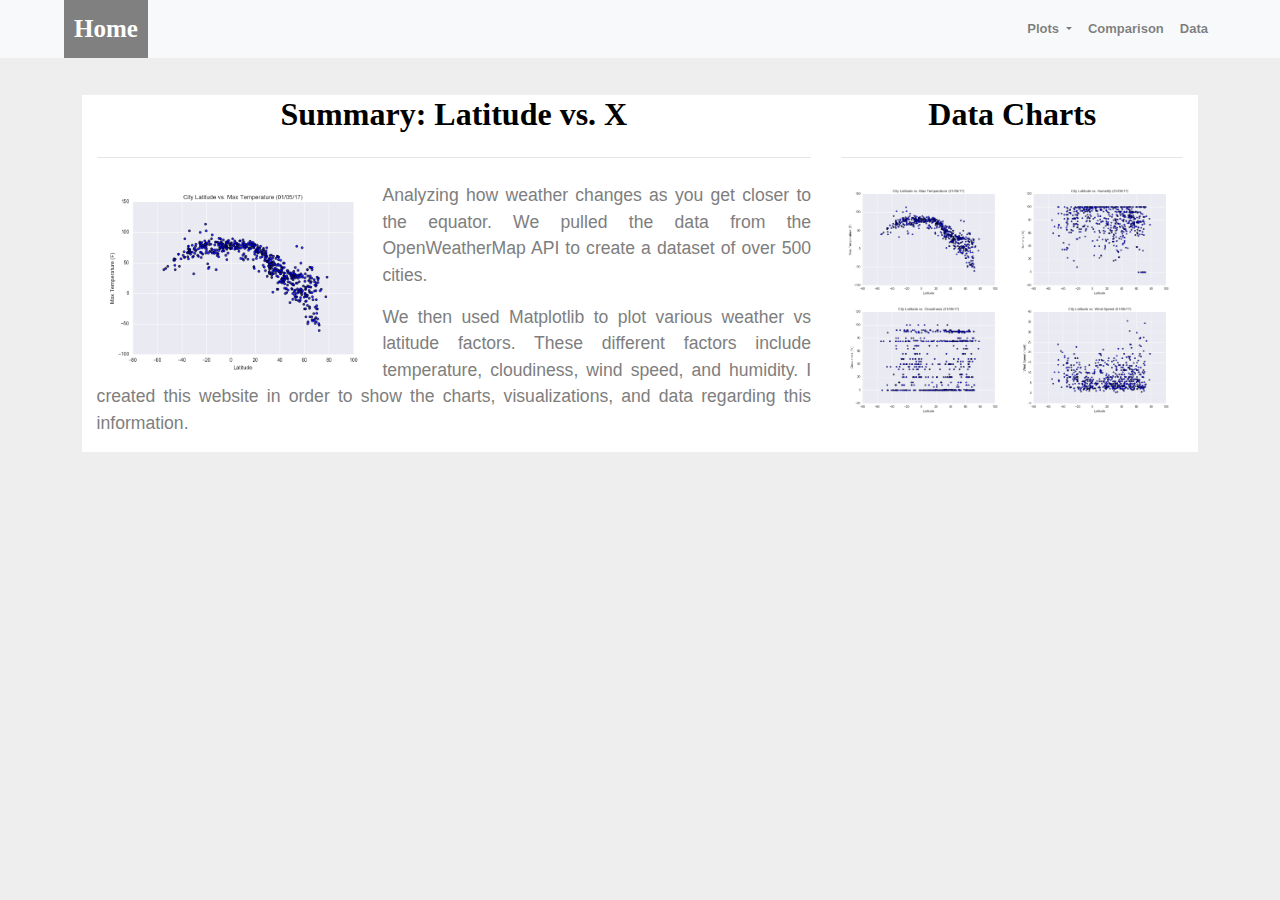
<file: index.html>
<!DOCTYPE html>
<html lang="en">

<head>
  <meta charset="UTF-8">
  <title>Home</title>
  <link rel="stylesheet" href="https://stackpath.bootstrapcdn.com/bootstrap/4.3.1/css/bootstrap.min.css" integrity="sha384-ggOyR0iXCbMQv3Xipma34MD+dH/1fQ784/j6cY/iJTQUOhcWr7x9JvoRxT2MZw1T" crossorigin="anonymous">

  <script src="https://code.jquery.com/jquery-3.3.1.slim.min.js" integrity="sha384-q8i/X+965DzO0rT7abK41JStQIAqVgRVzpbzo5smXKp4YfRvH+8abtTE1Pi6jizo" crossorigin="anonymous"></script>
  <script src="https://cdnjs.cloudflare.com/ajax/libs/popper.js/1.14.7/umd/popper.min.js" integrity="sha384-UO2eT0CpHqdSJQ6hJty5KVphtPhzWj9WO1clHTMGa3JDZwrnQq4sF86dIHNDz0W1" crossorigin="anonymous"></script>
  <script src="https://stackpath.bootstrapcdn.com/bootstrap/4.3.1/js/bootstrap.min.js" integrity="sha384-JjSmVgyd0p3pXB1rRibZUAYoIIy6OrQ6VrjIEaFf/nJGzIxFDsf4x0xIM+B07jRM" crossorigin="anonymous"></script>

  <link rel="stylesheet" href="style.css">
</head>
<body>
    <nav class="navbar navbar-expand-lg navbar-light bg-light">
        <a class="navbar-brand" href="#">Home</a>
        <button class="navbar-toggler" type="button" data-toggle="collapse" data-target="#navbarSupportedContent" aria-controls="navbarSupportedContent" aria-expanded="false" aria-label="Toggle navigation">
            <span class="navbar-toggler-icon"></span>
        </button>
        
        <div class="collapse navbar-collapse" id="navbarSupportedContent">
            <ul class="navbar-nav mr-auto">
            <li class="nav-item dropdown">
                <a class="nav-link dropdown-toggle" href="#" id="navbarDropdown" role="button" data-toggle="dropdown" aria-haspopup="true" aria-expanded="false">
                Plots
                </a>
                <div class="dropdown-menu" aria-labelledby="navbarDropdown">
                <a class="dropdown-item" href="MaxTemperature.html">Max Temperature</a>
                <a class="dropdown-item" href="Humidity.html">Humidity</a>            
                <a class="dropdown-item" href="Cloudiness.html">Cloudiness</a>
                <a class="dropdown-item" href="WindSpeed.html">Wind Speed</a>
                </div>
            </li>
            <li class="nav-item">
                <a class="nav-link" href="Comparison.html">Comparison</a>
            </li>
            <li class="nav-item">
                <a class="nav-link" href="Data.html">Data</a>
            </li>
            </ul>
        </div>
    </nav>
    <div class="row content">
        <div class="col-sm-12 col-md-8 col-lg-8">
            <h2 class="text-left"><center>Summary: Latitude vs. X</center></h2>
            <hr class="my-4">
            <img src="Resources/images/Fig1.png" alt="Latitude vs Temperature" class="rounded main-image">
            <p>Analyzing how weather changes as you get closer to the equator. We pulled the data from the OpenWeatherMap API to create a dataset of over 500 cities.</p>
            <p>We then used Matplotlib to plot various weather vs latitude factors. These different factors include temperature, cloudiness, wind speed, and humidity. I created this website in order to show the charts, visualizations, and data regarding this information.</p>
        </div>
         <div class="col-sm-12 col-md-4 col-lg-4" >
            <h2 class="text-left"><center>Data Charts</center></h2>
            <hr class="my-4">
            <a href="MaxTemperature.html">
                <img src="Resources/images/Fig1.png" class="rounded float-left thumbnail" alt="Latitude vs Temperature">
            </a>
            <a href="Humidity.html">
                <img src="Resources/images/Fig2.png" class="rounded float right thumbnail" alt="Latitude vs Humidity">
            </a>
            <a href="Cloudiness.html">
                <img src="Resources/images/Fig3.png" class="rounded float-left  thumbnail" alt="Latitude vs Temperature">
            </a>
            <a href="WindSpeed.html">
                <img src="Resources/images/Fig4.png" class="rounded float right  thumbnail" alt="Latitude vs Humidity">
            </a>
        </div>
    </div>
</body>
</file>
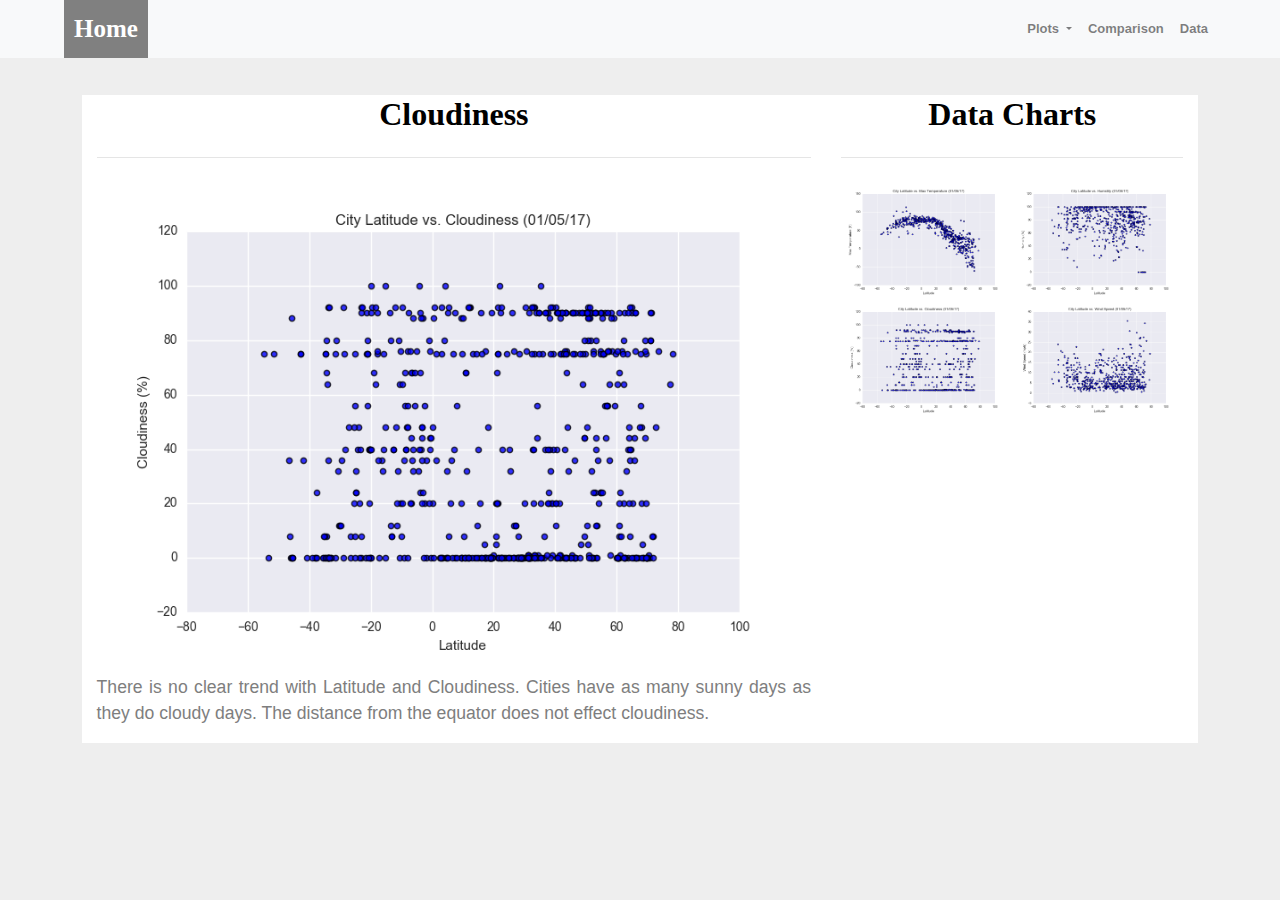
<file: Cloudiness.html>
<!DOCTYPE html>
<html lang="en">

<head>
  <meta charset="UTF-8">
  <title>Cloudiness</title>
  <link rel="stylesheet" href="https://stackpath.bootstrapcdn.com/bootstrap/4.3.1/css/bootstrap.min.css" integrity="sha384-ggOyR0iXCbMQv3Xipma34MD+dH/1fQ784/j6cY/iJTQUOhcWr7x9JvoRxT2MZw1T" crossorigin="anonymous">

  <script src="https://code.jquery.com/jquery-3.3.1.slim.min.js" integrity="sha384-q8i/X+965DzO0rT7abK41JStQIAqVgRVzpbzo5smXKp4YfRvH+8abtTE1Pi6jizo" crossorigin="anonymous"></script>
  <script src="https://cdnjs.cloudflare.com/ajax/libs/popper.js/1.14.7/umd/popper.min.js" integrity="sha384-UO2eT0CpHqdSJQ6hJty5KVphtPhzWj9WO1clHTMGa3JDZwrnQq4sF86dIHNDz0W1" crossorigin="anonymous"></script>
  <script src="https://stackpath.bootstrapcdn.com/bootstrap/4.3.1/js/bootstrap.min.js" integrity="sha384-JjSmVgyd0p3pXB1rRibZUAYoIIy6OrQ6VrjIEaFf/nJGzIxFDsf4x0xIM+B07jRM" crossorigin="anonymous"></script>

  <link rel="stylesheet" href="style.css">
</head>
<body>
    <nav class="navbar navbar-expand-lg navbar-light bg-light">
        <a class="navbar-brand" href="index.html">Home</a>
        <button class="navbar-toggler" type="button" data-toggle="collapse" data-target="#navbarSupportedContent" aria-controls="navbarSupportedContent" aria-expanded="false" aria-label="Toggle navigation">
            <span class="navbar-toggler-icon"></span>
        </button>
        
        <div class="collapse navbar-collapse" id="navbarSupportedContent">
            <ul class="navbar-nav mr-auto">
            <li class="nav-item dropdown">
                <a class="nav-link dropdown-toggle" href="#" id="navbarDropdown" role="button" data-toggle="dropdown" aria-haspopup="true" aria-expanded="false">
                Plots
                </a>
                <div class="dropdown-menu" aria-labelledby="navbarDropdown">
                <a class="dropdown-item" href="MaxTemperature.html">Max Temperature</a>
                <a class="dropdown-item" href="Humidity.html">Humidity</a>            
                <a class="dropdown-item" href="Cloudiness.html">Cloudiness</a>
                <a class="dropdown-item" href="WindSpeed.html">Wind Speed</a>
                </div>
            </li>
            <li class="nav-item">
                <a class="nav-link" href="Comparison.html">Comparison</a>
            </li>
            <li class="nav-item">
                <a class="nav-link" href="Data.html">Data</a>
            </li>
            </ul>
        </div>
    </nav>
    <div class="row content">
        <div class="col-sm-12 col-md-8 col-lg-8">
            <h2 class="text-left"><center>Cloudiness</center></h2>
            <hr class="my-4">
            <center><img src="Resources/images/Fig3.png" alt="Latitude vs Cloudiness" class="img-fluid"></center>
            <p>There is no clear trend with Latitude and Cloudiness. Cities have as many sunny days as they do cloudy days. The distance from the equator does not effect cloudiness.</p>
        </div>
         <div class="col-sm-12 col-md-4 col-lg-4" >
            <h2 class="text-left"><center>Data Charts</center></h2>
            <hr class="my-4">
            <a href="MaxTemperature.html">
                <img src="Resources/images/Fig1.png" class="rounded float-left thumbnail" alt="Latitude vs Temperature">
            </a>
            <a href="Humidity.html">
                <img src="Resources/images/Fig2.png" class="rounded float right thumbnail" alt="Latitude vs Humidity">
            </a>
            <a href="Cloudiness.html">
                <img src="Resources/images/Fig3.png" class="rounded float-left  thumbnail" alt="Latitude vs Temperature">
            </a>
            <a href="WindSpeed.html">
                <img src="Resources/images/Fig4.png" class="rounded float right  thumbnail" alt="Latitude vs Humidity">
            </a>
        </div>
    </div>
</body>
</file>
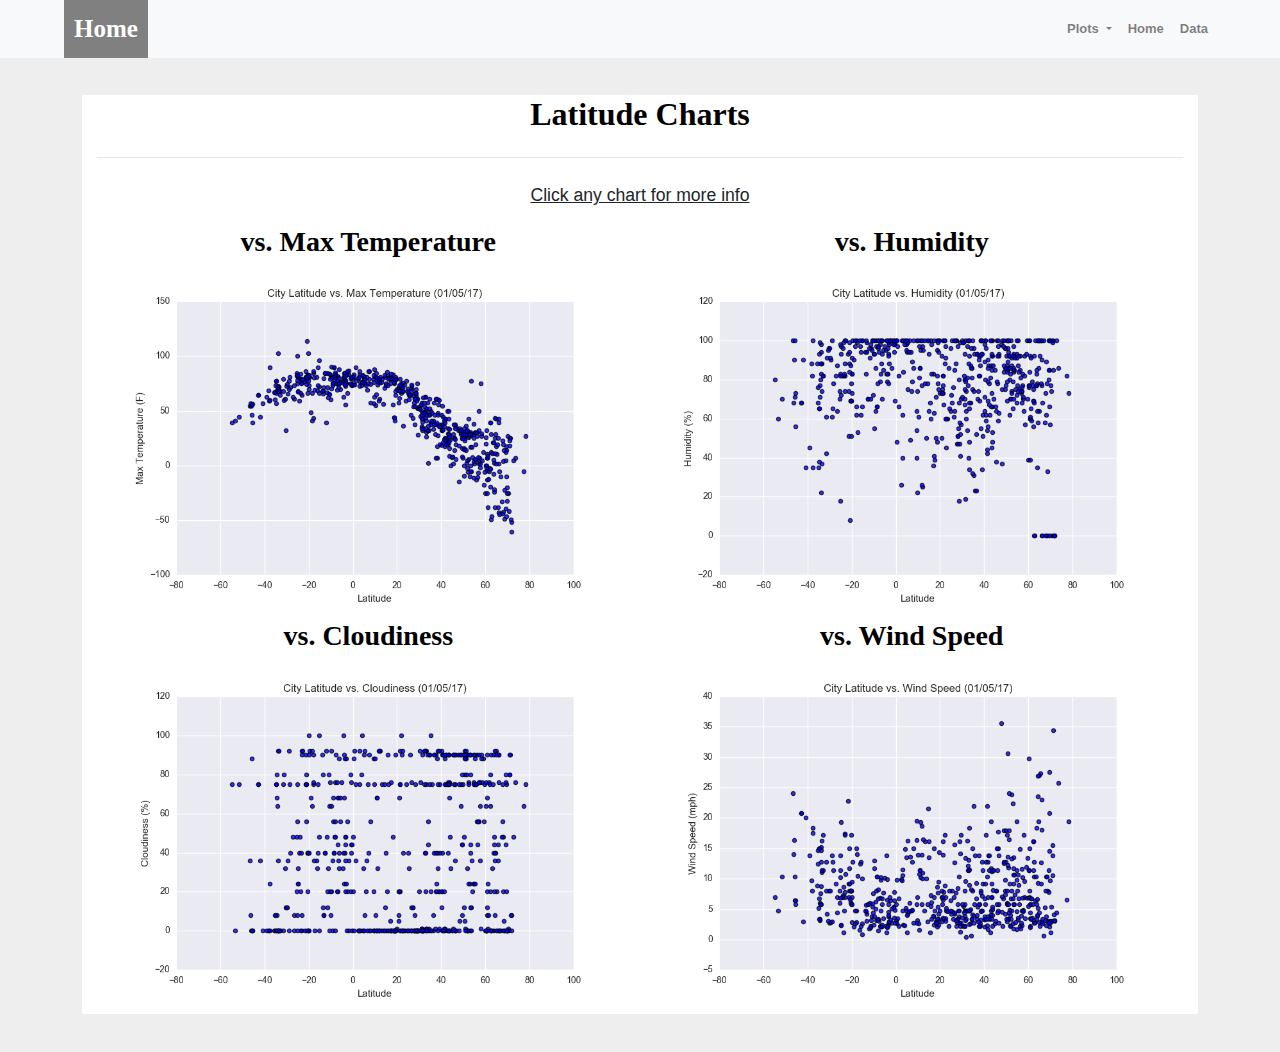
<file: Comparison.html>
<!DOCTYPE html>
<html lang="en">

<head>
  <meta charset="UTF-8">
  <title>Latitude Charts</title>
  <link rel="stylesheet" href="https://stackpath.bootstrapcdn.com/bootstrap/4.3.1/css/bootstrap.min.css" integrity="sha384-ggOyR0iXCbMQv3Xipma34MD+dH/1fQ784/j6cY/iJTQUOhcWr7x9JvoRxT2MZw1T" crossorigin="anonymous">

  <script src="https://code.jquery.com/jquery-3.3.1.slim.min.js" integrity="sha384-q8i/X+965DzO0rT7abK41JStQIAqVgRVzpbzo5smXKp4YfRvH+8abtTE1Pi6jizo" crossorigin="anonymous"></script>
  <script src="https://cdnjs.cloudflare.com/ajax/libs/popper.js/1.14.7/umd/popper.min.js" integrity="sha384-UO2eT0CpHqdSJQ6hJty5KVphtPhzWj9WO1clHTMGa3JDZwrnQq4sF86dIHNDz0W1" crossorigin="anonymous"></script>
  <script src="https://stackpath.bootstrapcdn.com/bootstrap/4.3.1/js/bootstrap.min.js" integrity="sha384-JjSmVgyd0p3pXB1rRibZUAYoIIy6OrQ6VrjIEaFf/nJGzIxFDsf4x0xIM+B07jRM" crossorigin="anonymous"></script>

  <link rel="stylesheet" href="style.css">
</head>
<body>
    <nav class="navbar navbar-expand-lg navbar-light bg-light">
        <a class="navbar-brand" href="index.html">Home</a>
        <button class="navbar-toggler" type="button" data-toggle="collapse" data-target="#navbarSupportedContent" aria-controls="navbarSupportedContent" aria-expanded="false" aria-label="Toggle navigation">
            <span class="navbar-toggler-icon"></span>
        </button>
        
        <div class="collapse navbar-collapse" id="navbarSupportedContent">
            <ul class="navbar-nav mr-auto">
            <li class="nav-item dropdown">
                <a class="nav-link dropdown-toggle" href="#" id="navbarDropdown" role="button" data-toggle="dropdown" aria-haspopup="true" aria-expanded="false">
                Plots
                </a>
                <div class="dropdown-menu" aria-labelledby="navbarDropdown">
                <a class="dropdown-item" href="MaxTemperature.html">Max Temperature</a>
                <a class="dropdown-item" href="Humidity.html">Humidity</a>            
                <a class="dropdown-item" href="Cloudiness.html">Cloudiness</a>
                <a class="dropdown-item" href="WindSpeed.html">Wind Speed</a>
                </div>
            </li>
            <li class="nav-item">
                <a class="nav-link" href="#">Home<span class="sr-only">(current)</span></a>
            </li>
            <li class="nav-item">
                <a class="nav-link" href="Data.html">Data</a>
            </li>
            </ul>
        </div>
    </nav>
    <div class="content">
        <div class="col-sm-12 col-md-12" >
            <h2 class="text-left"><center>Latitude Charts</center></h2>
            <hr class="my-4">
            <p><center><u>Click any chart for more info</u></center></p>
            <div class="container">
                <div class="row imagetiles">
                    <div class="col-lg-6 col-sm-12">
                        <h3 class="text-center">vs. Max Temperature</h3>
                        <a href="MaxTemperature.html">
                            <img src="Resources/images/Fig1.png" class="rounded float-left thumbnail" alt="Latitude vs Temperature">
                        </a>
                    </div>
                    <div class="col-lg-6  col-sm-12">
                        <h3 class="text-center">vs. Humidity</h3>
                        <a href="Humidity.html">
                            <img src="Resources/images/Fig2.png" class="rounded float right thumbnail" alt="Latitude vs Humidity">
                        </a>
                    </div>
                    <div class="col-lg-6 col-sm-12">
                        <h3 class="text-center">vs. Cloudiness</h3>
                        <a href="Cloudiness.html">
                            <img src="Resources/images/Fig3.png" class="rounded float-left  thumbnail" alt="Latitude vs Temperature">
                        </a>
                    </div>
                    <div class="col-lg-6 col-sm-12">
                        <h3 class="text-center">vs. Wind Speed</h3>
                        <a href="WindSpeed.html">
                            <img src="Resources/images/Fig4.png" class="rounded float right  thumbnail" alt="Latitude vs Humidity">
                        </a>
                    </div>
                </div>
            </div>
        </div>
    </div>
</body>
</file>
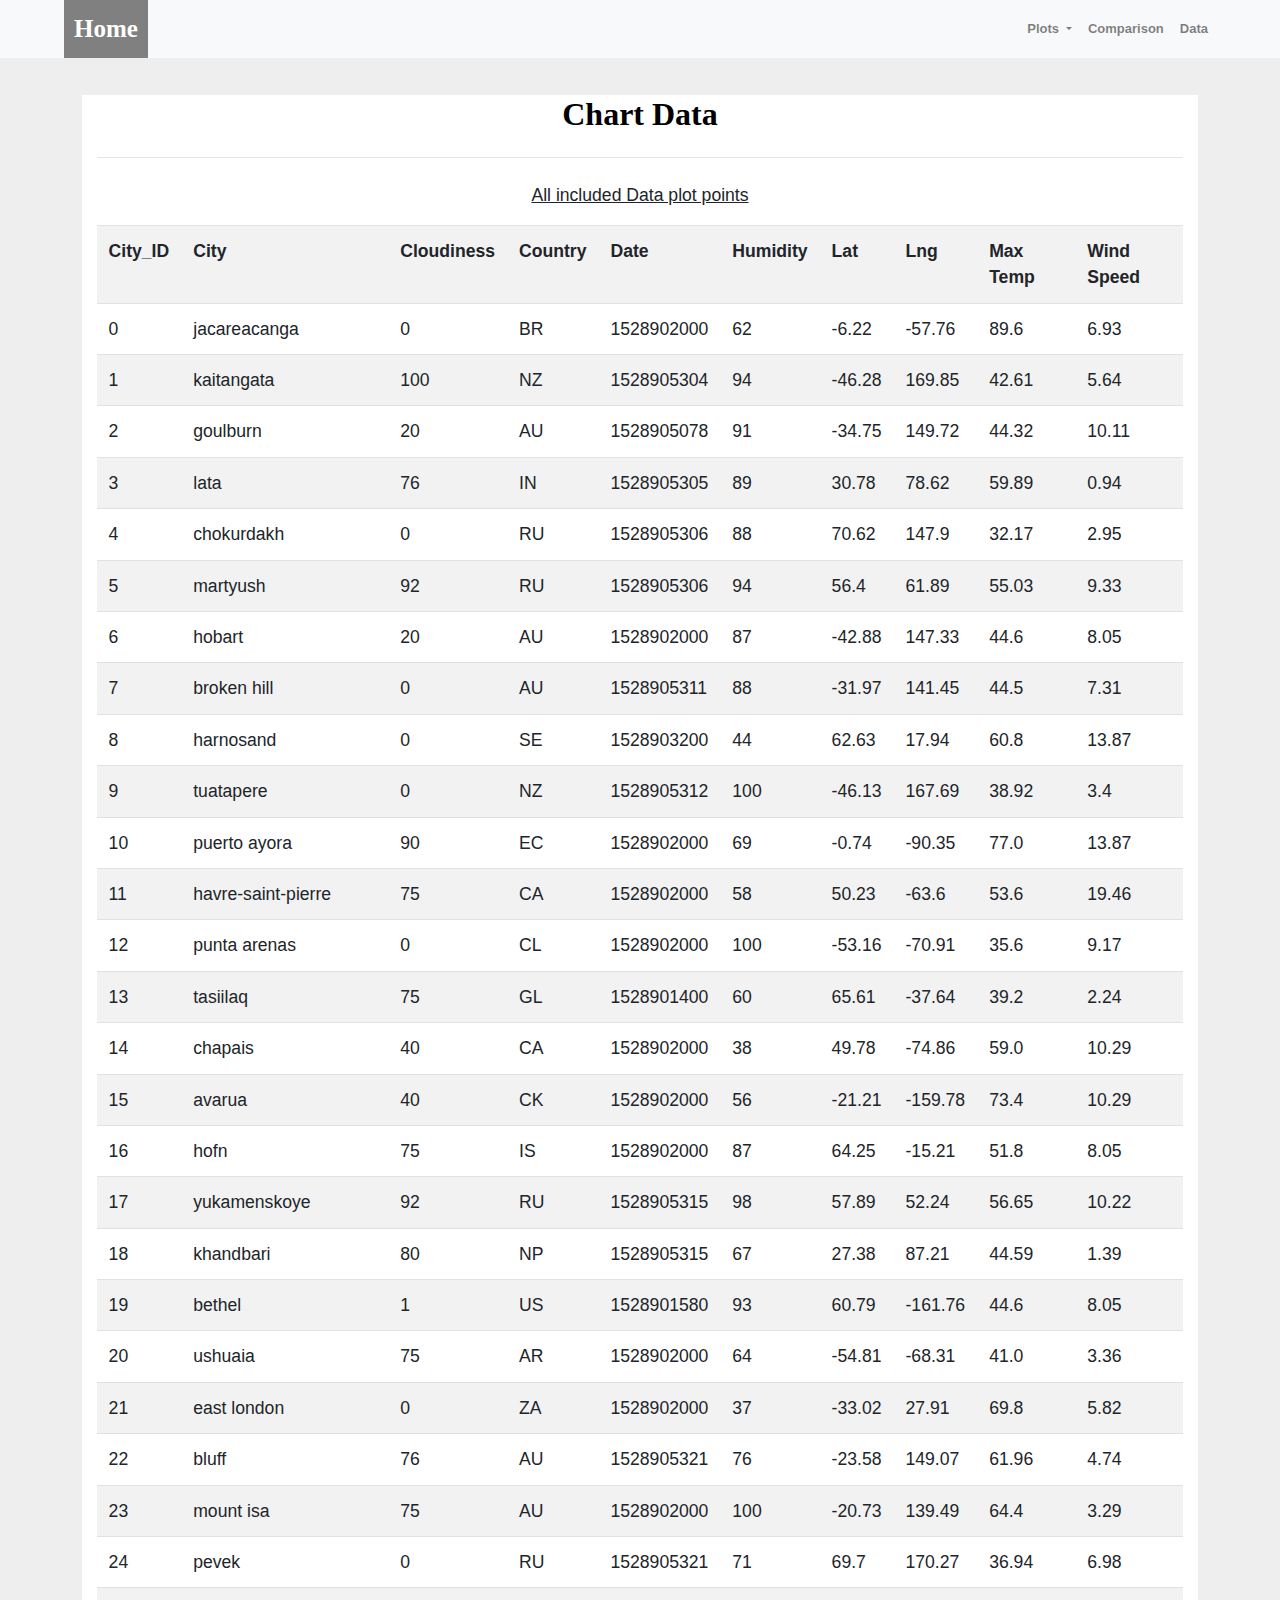
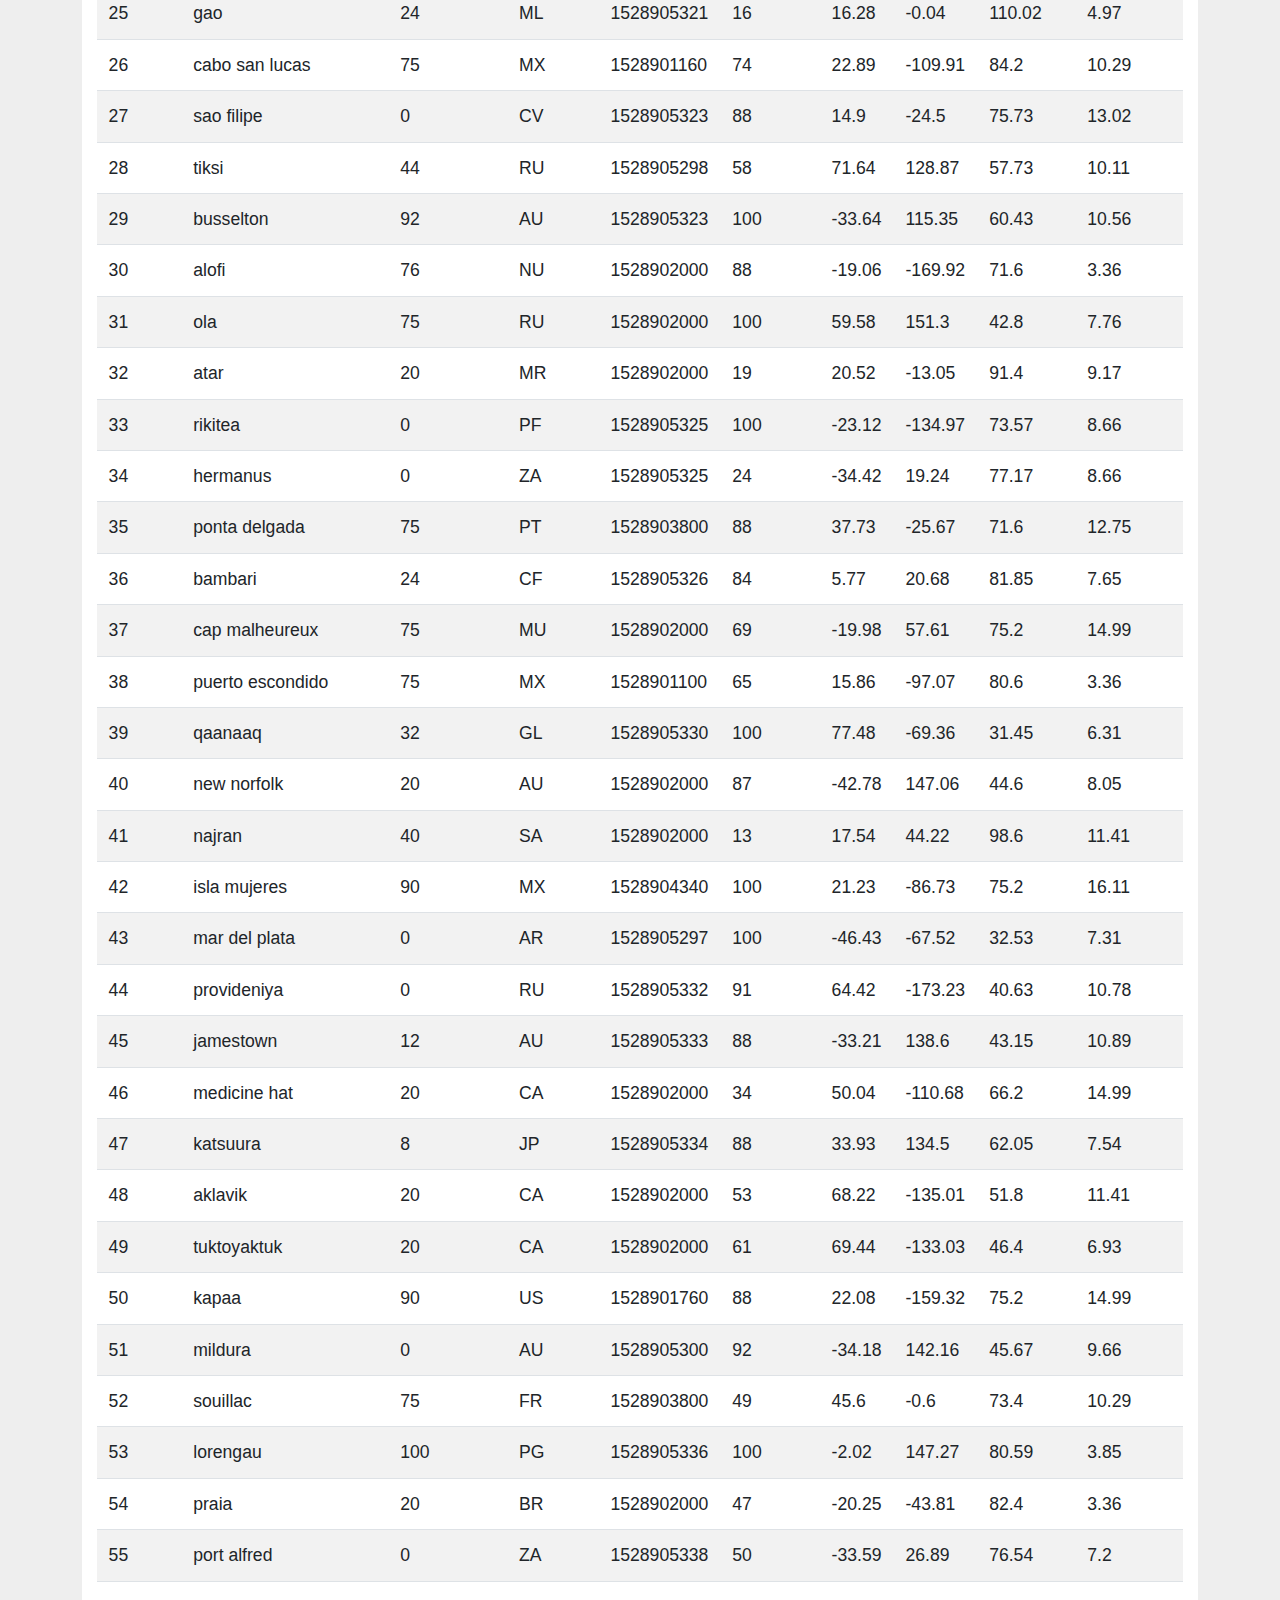
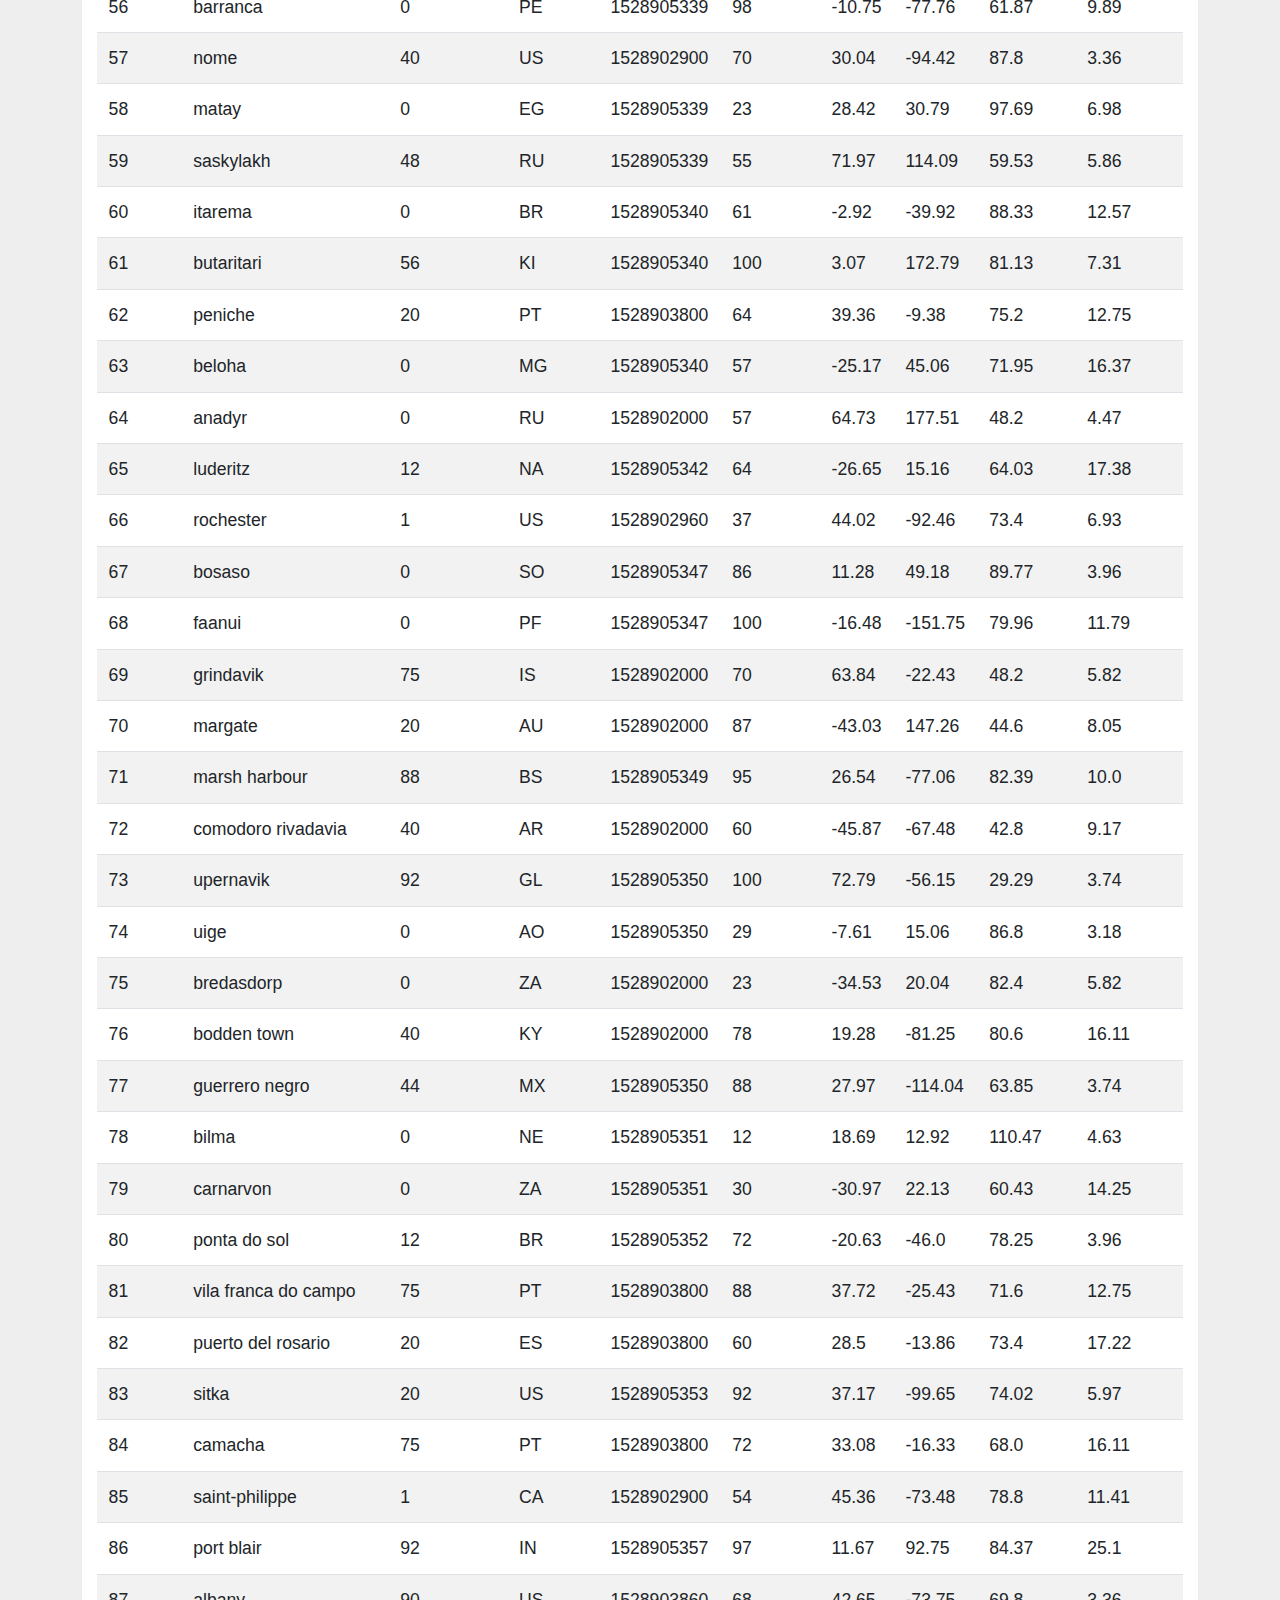
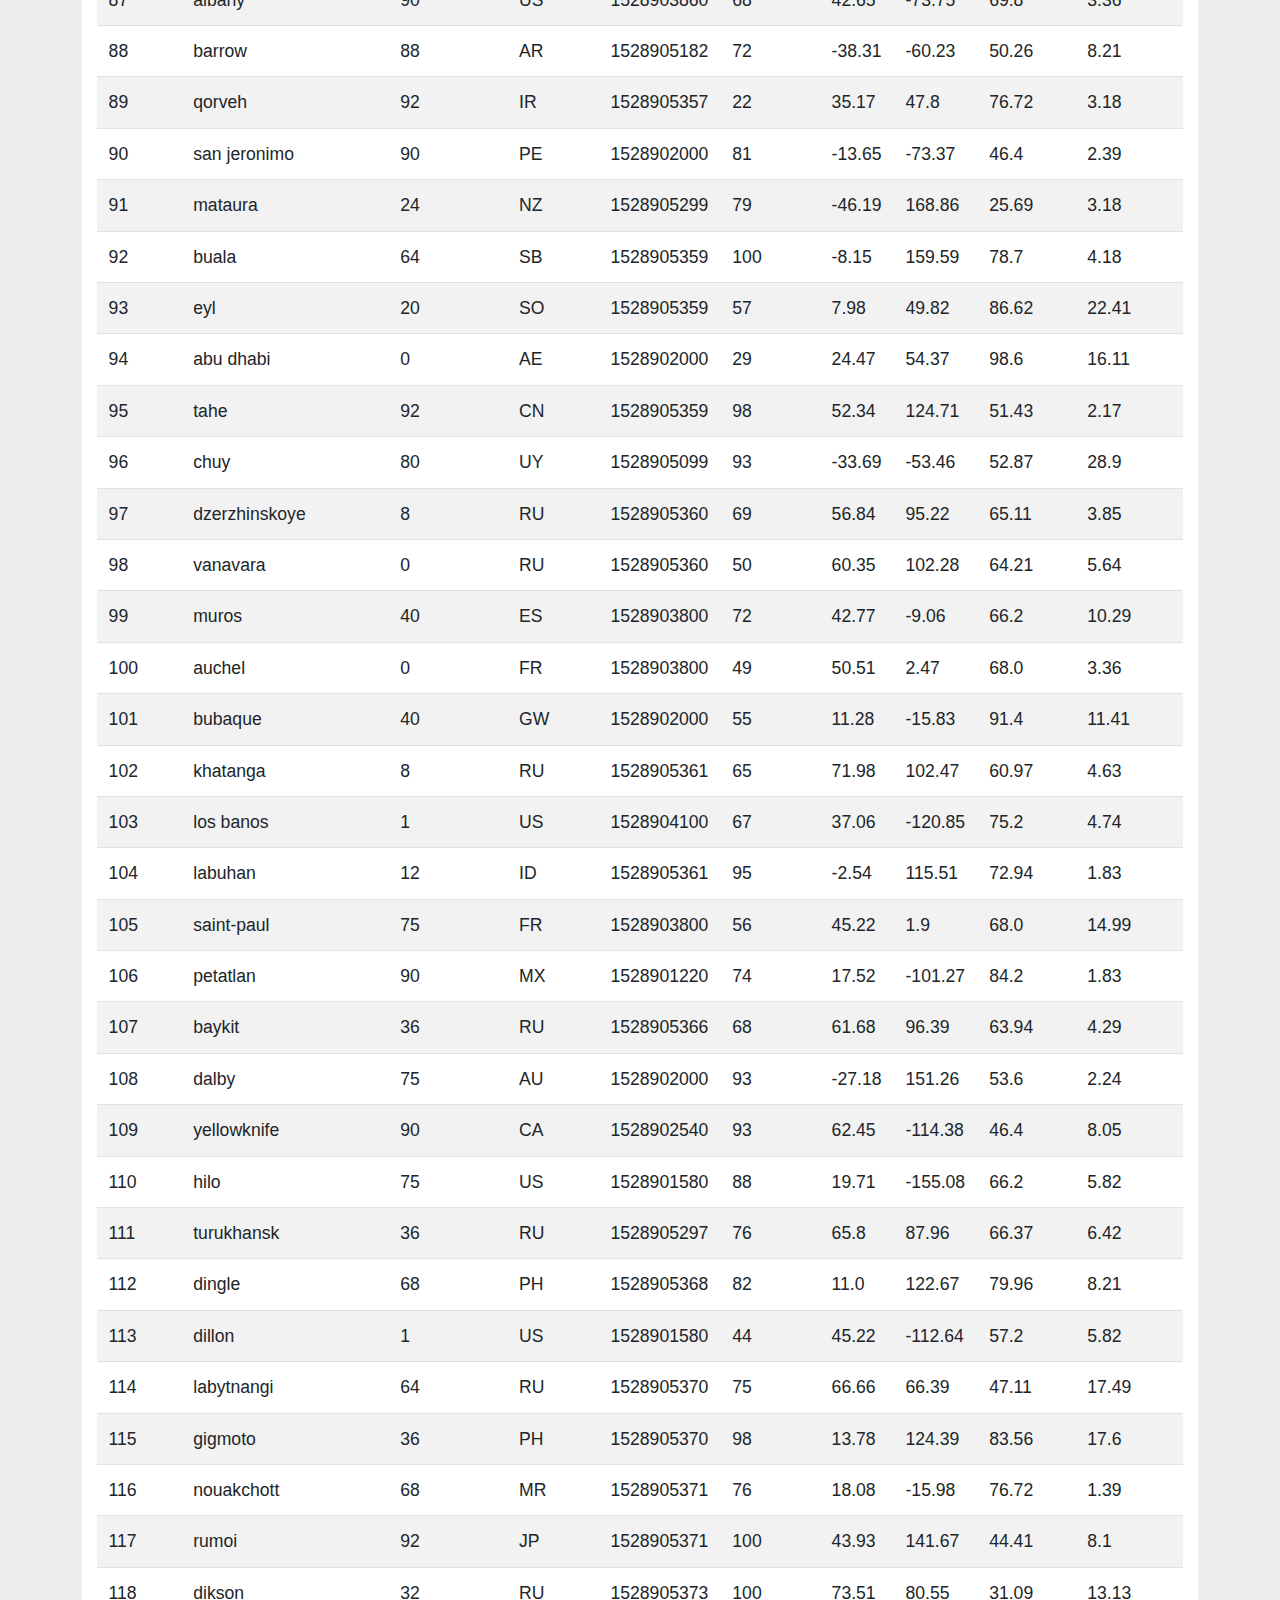
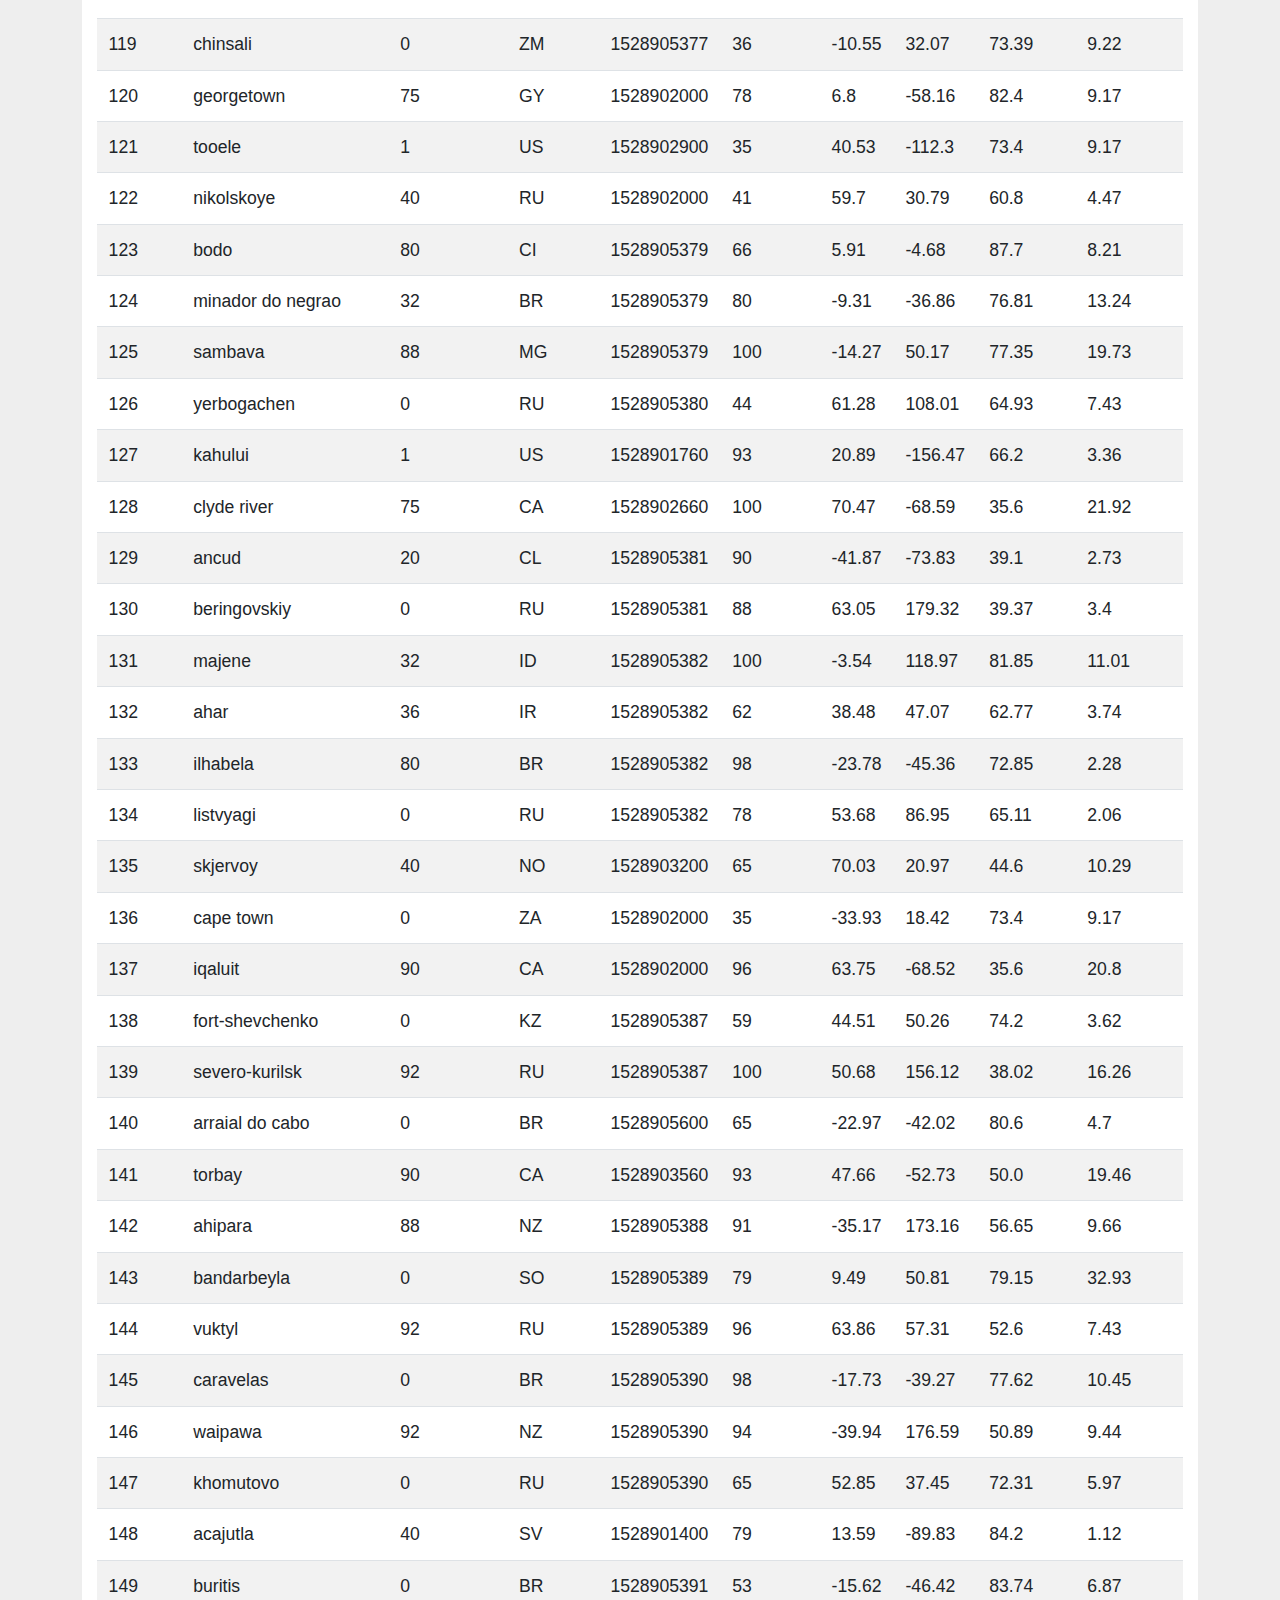
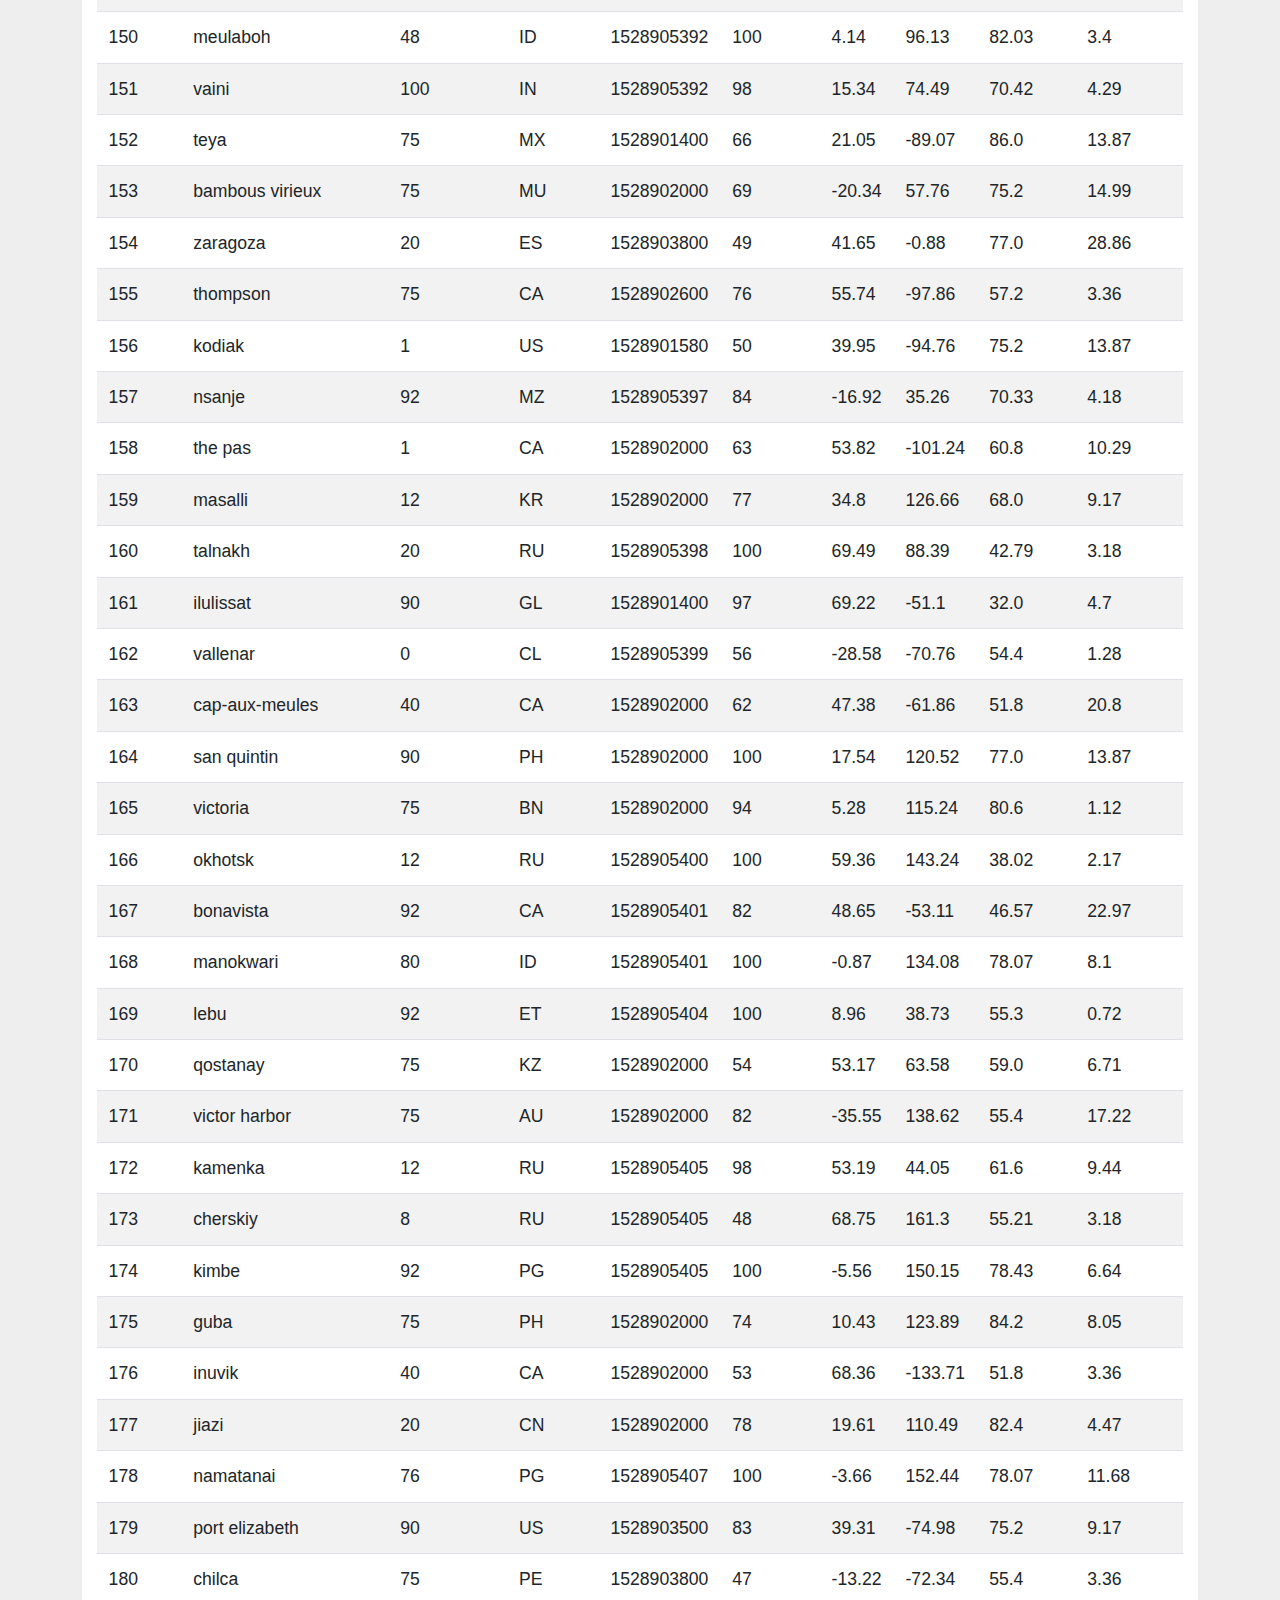
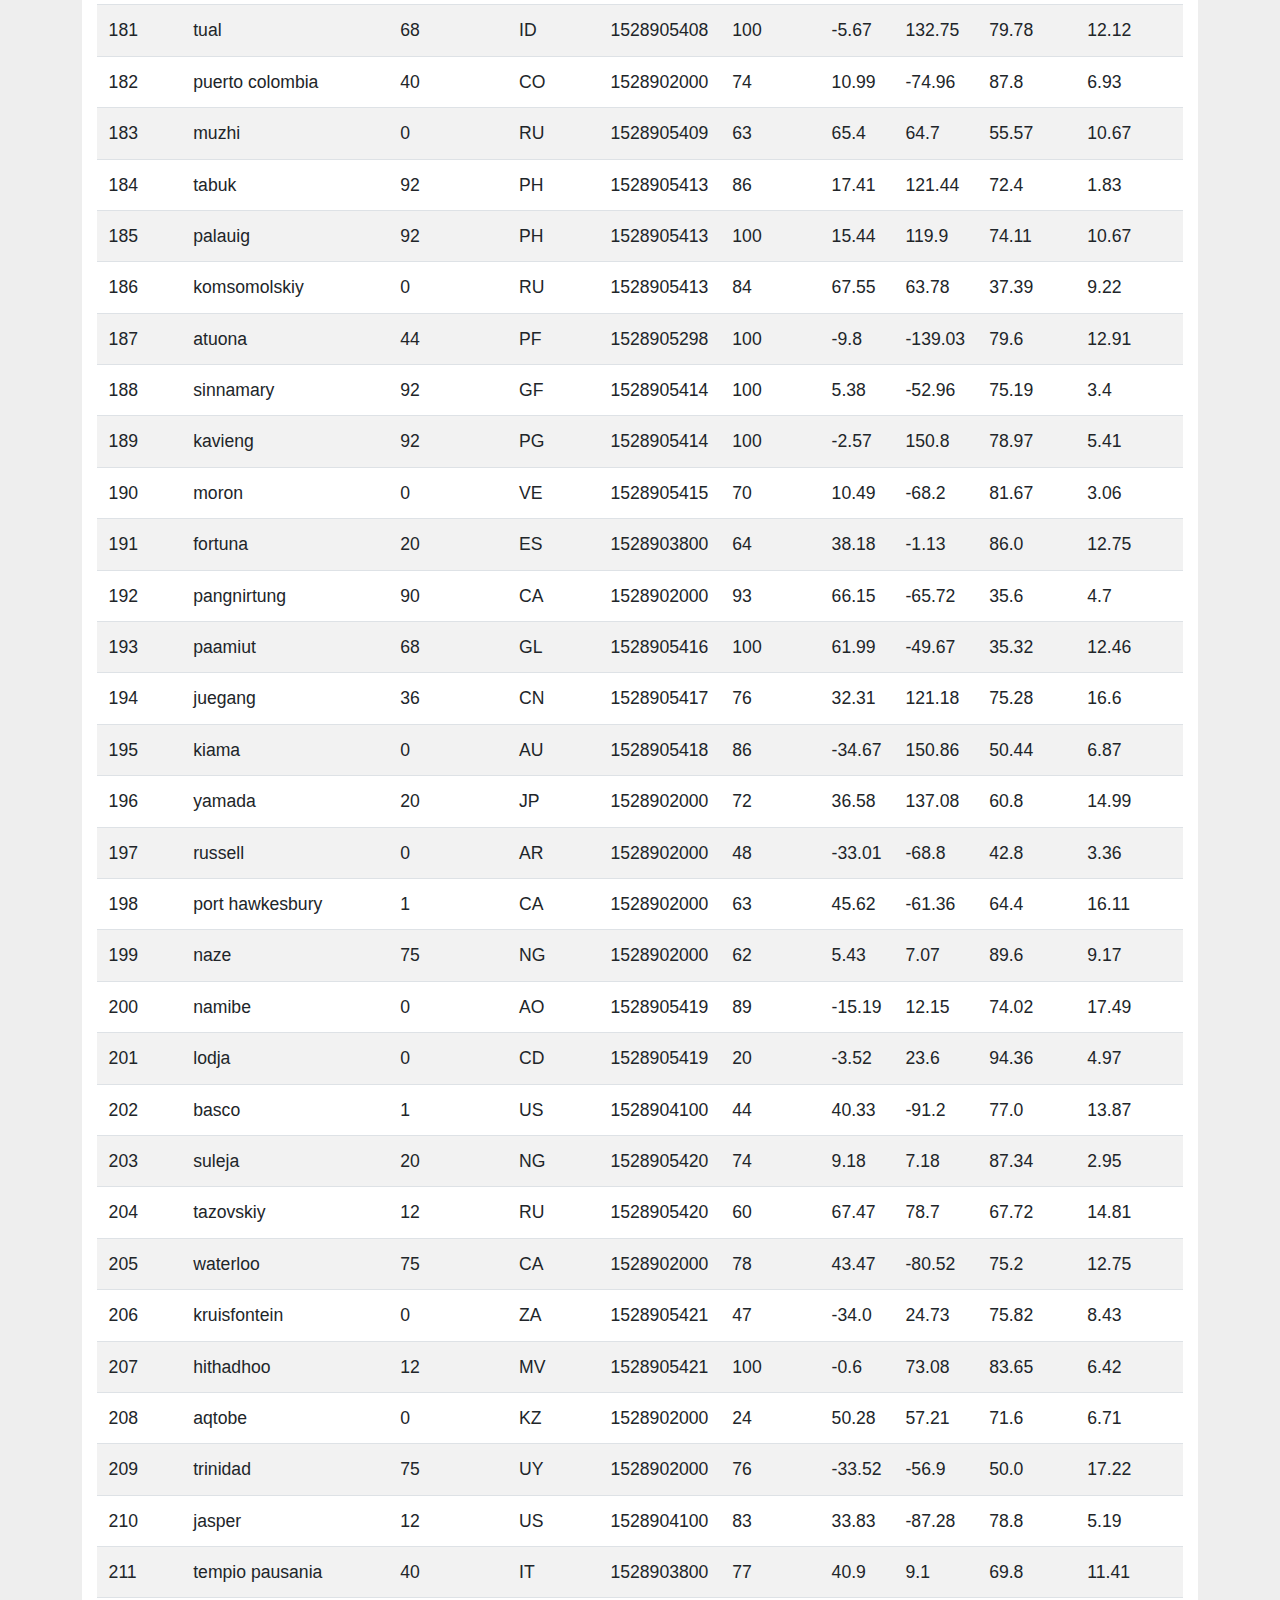
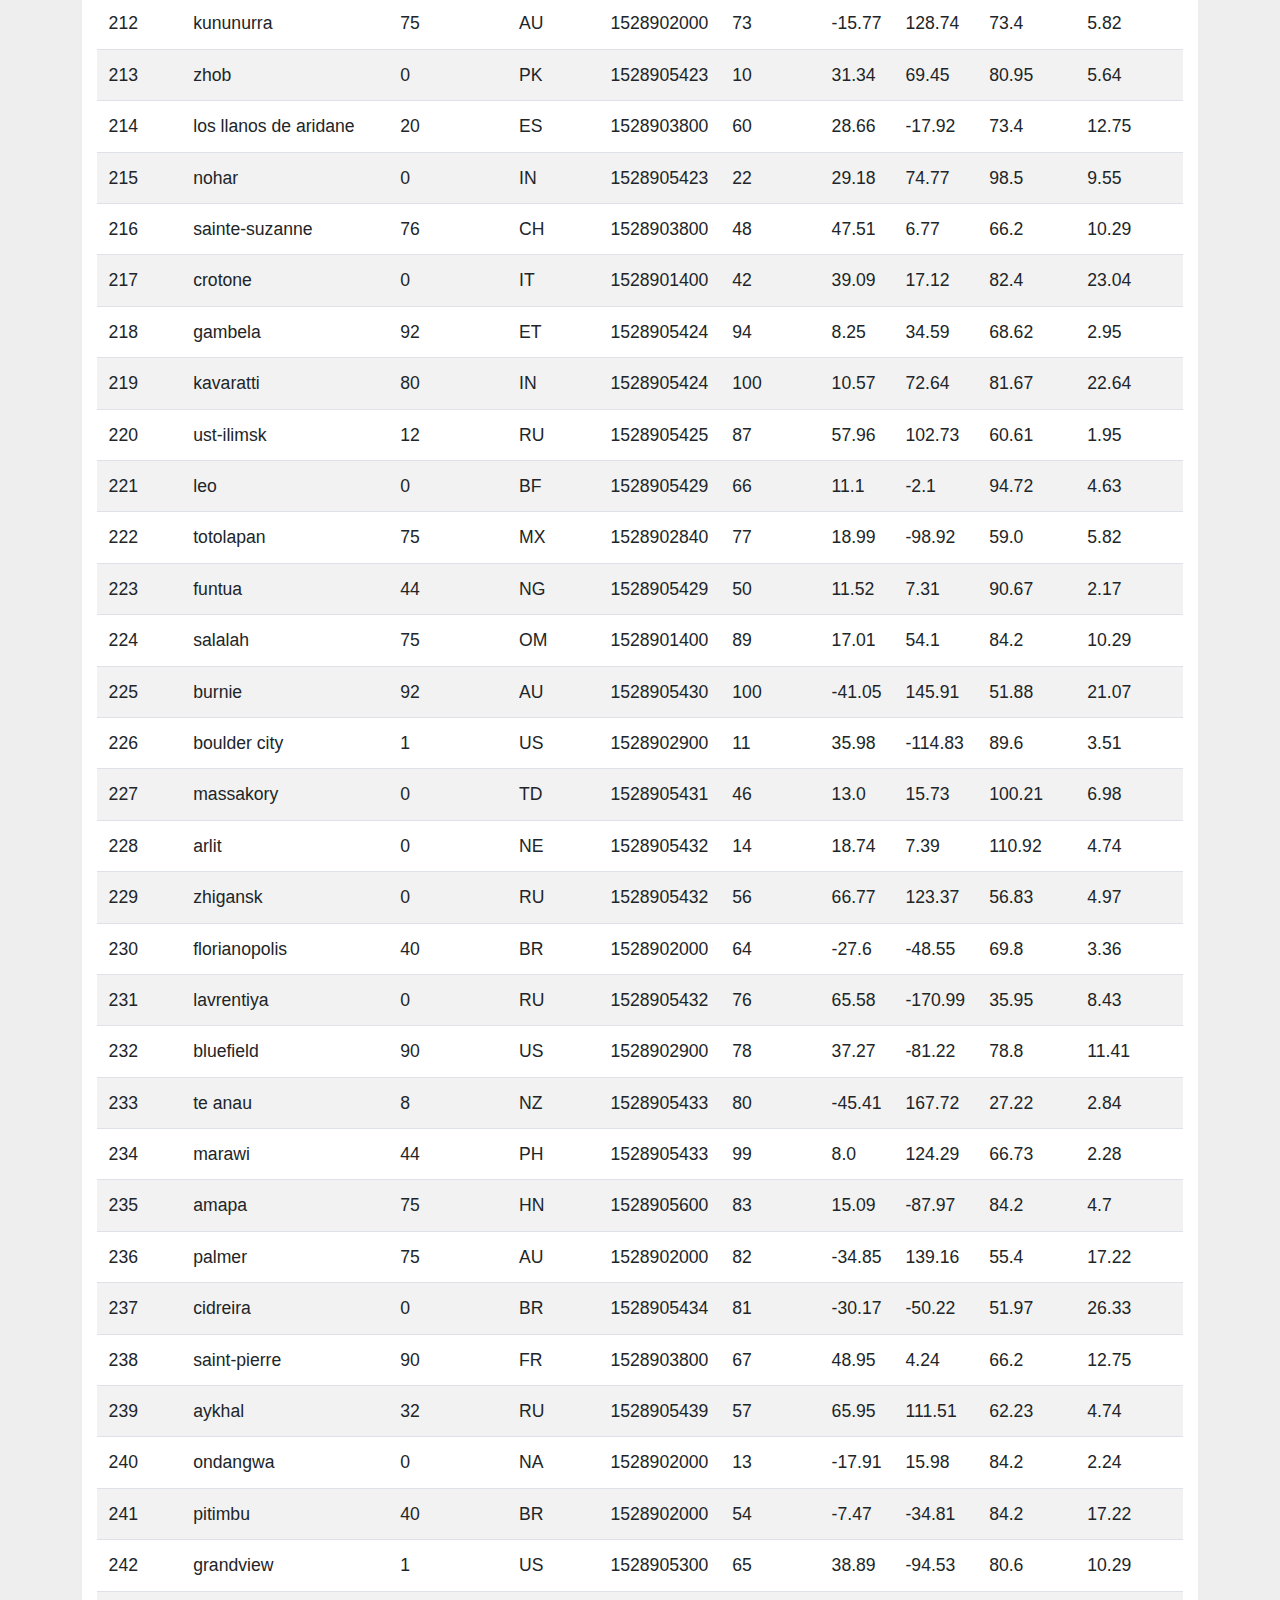
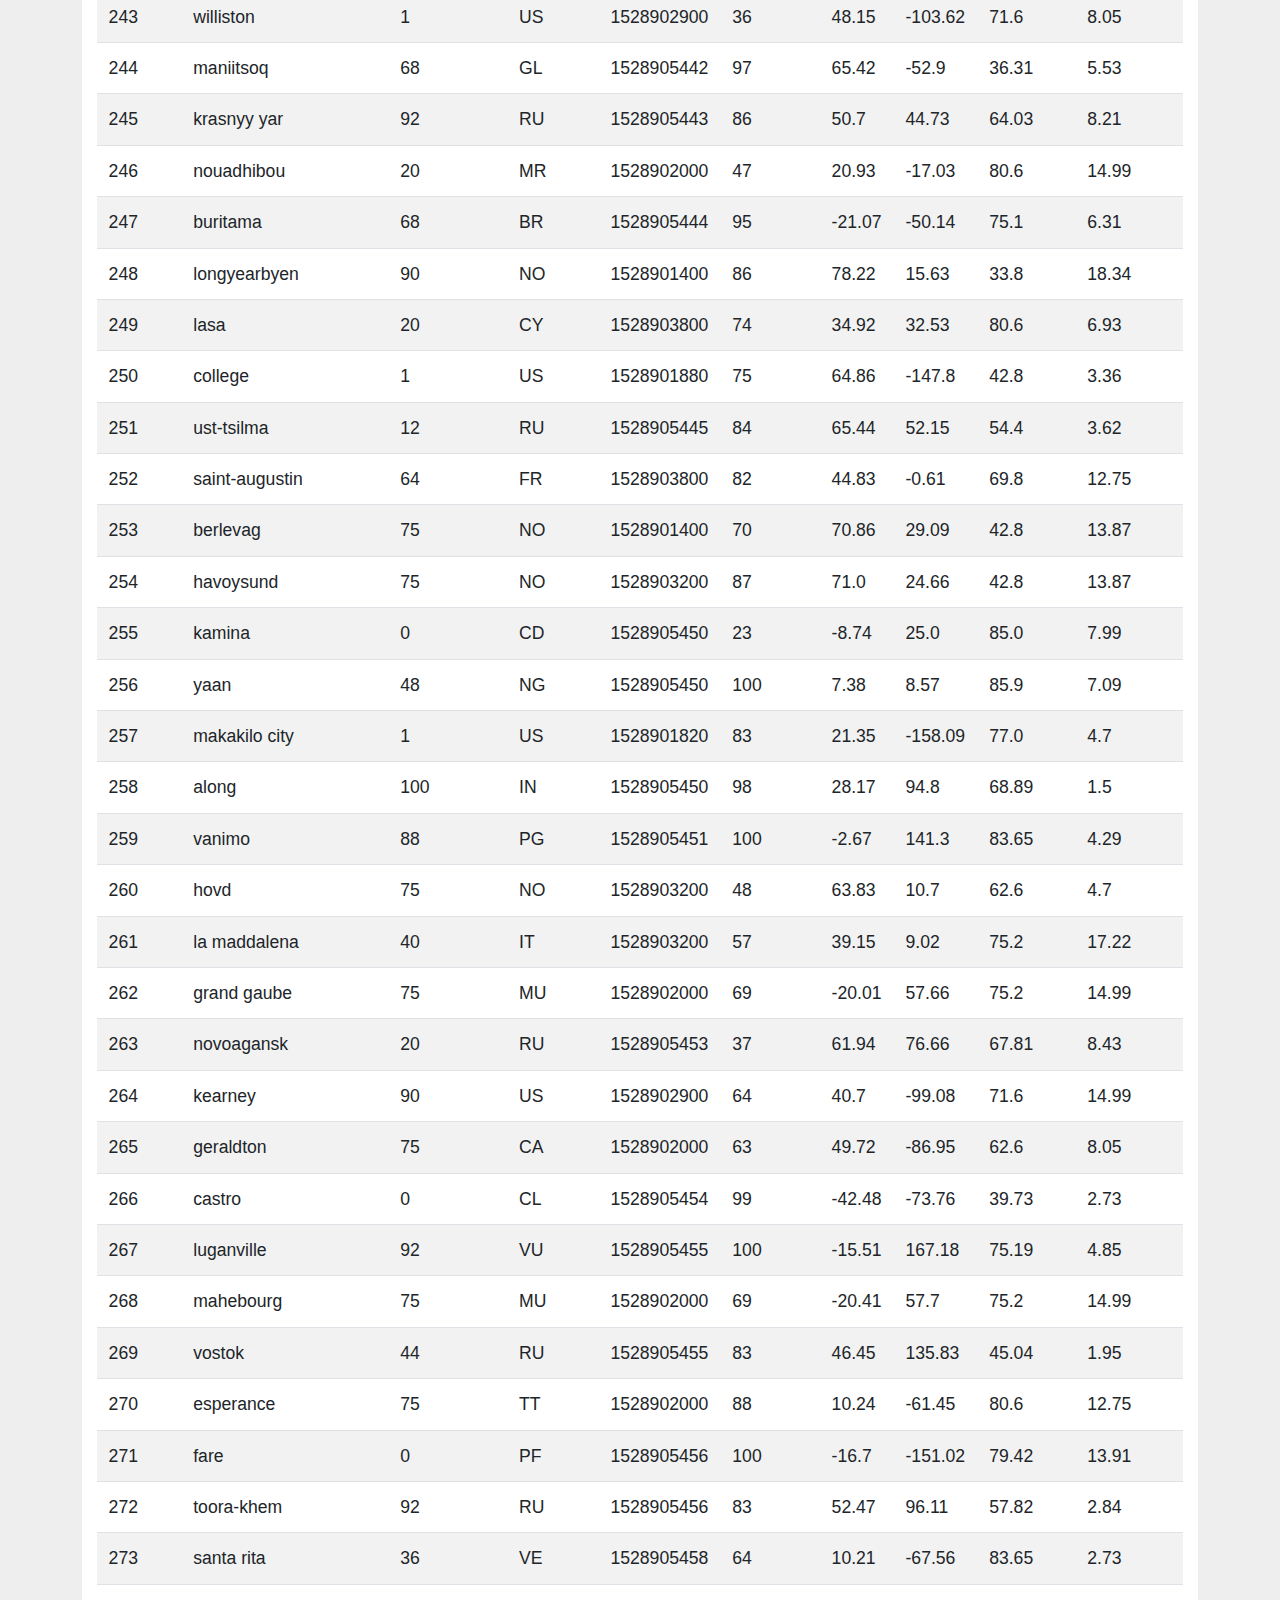
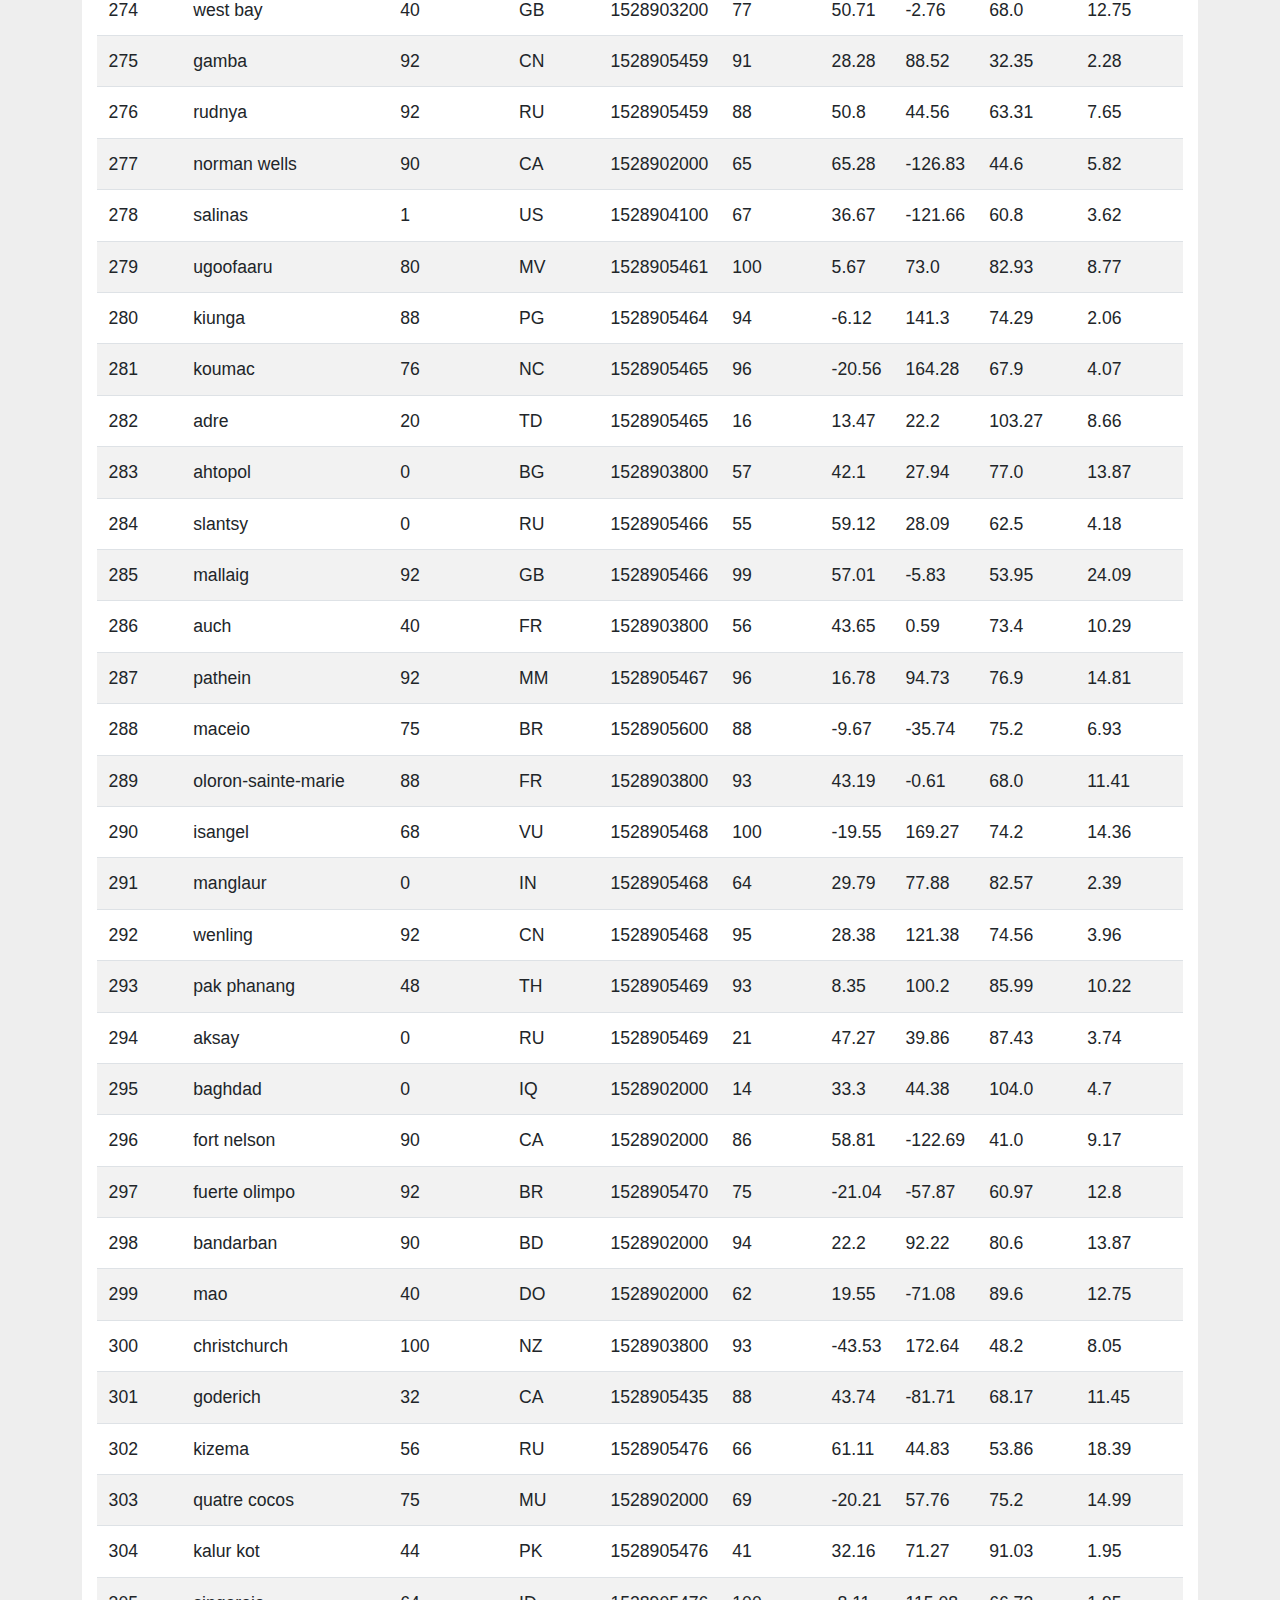
<file: Data.html>
<!DOCTYPE html>
<html lang="en">

<head>
  <meta charset="UTF-8">
  <title>Chart Data</title>
  <link rel="stylesheet" href="https://stackpath.bootstrapcdn.com/bootstrap/4.3.1/css/bootstrap.min.css" integrity="sha384-ggOyR0iXCbMQv3Xipma34MD+dH/1fQ784/j6cY/iJTQUOhcWr7x9JvoRxT2MZw1T" crossorigin="anonymous">

  <script src="https://code.jquery.com/jquery-3.3.1.slim.min.js" integrity="sha384-q8i/X+965DzO0rT7abK41JStQIAqVgRVzpbzo5smXKp4YfRvH+8abtTE1Pi6jizo" crossorigin="anonymous"></script>
  <script src="https://cdnjs.cloudflare.com/ajax/libs/popper.js/1.14.7/umd/popper.min.js" integrity="sha384-UO2eT0CpHqdSJQ6hJty5KVphtPhzWj9WO1clHTMGa3JDZwrnQq4sF86dIHNDz0W1" crossorigin="anonymous"></script>
  <script src="https://stackpath.bootstrapcdn.com/bootstrap/4.3.1/js/bootstrap.min.js" integrity="sha384-JjSmVgyd0p3pXB1rRibZUAYoIIy6OrQ6VrjIEaFf/nJGzIxFDsf4x0xIM+B07jRM" crossorigin="anonymous"></script>

  <link rel="stylesheet" href="style.css">
</head>
<body>
    <nav class="navbar navbar-expand-lg navbar-light bg-light">
        <a class="navbar-brand" href="index.html">Home</a>
        <button class="navbar-toggler" type="button" data-toggle="collapse" data-target="#navbarSupportedContent" aria-controls="navbarSupportedContent" aria-expanded="false" aria-label="Toggle navigation">
            <span class="navbar-toggler-icon"></span>
        </button>
        
        <div class="collapse navbar-collapse" id="navbarSupportedContent">
            <ul class="navbar-nav mr-auto">
            <li class="nav-item dropdown">
                <a class="nav-link dropdown-toggle" href="#" id="navbarDropdown" role="button" data-toggle="dropdown" aria-haspopup="true" aria-expanded="false">
                Plots
                </a>
                <div class="dropdown-menu" aria-labelledby="navbarDropdown">
                <a class="dropdown-item" href="MaxTemperature.html">Max Temperature</a>
                <a class="dropdown-item" href="Humidity.html">Humidity</a>            
                <a class="dropdown-item" href="Cloudiness.html">Cloudiness</a>
                <a class="dropdown-item" href="WindSpeed.html">Wind Speed</a>
                </div>
            </li>
            <li class="nav-item">
                <a class="nav-link" href="Comparison.html">Comparison<span class="sr-only">(current)</span></a>
            </li>
            <li class="nav-item">
                <a class="nav-link" href="Data.html">Data</a>
            </li>
            </ul>
        </div>
    </nav>
    <div class="content">
        <div class="col-sm-12 col-md-12" >
            <h2 class="text-left"><center>Chart Data</center></h2>
            <hr class="my-4">
            <p><center><u>All included Data plot points</u></center></p>
            <table id="table" class="table table-striped">
                <tr><th>City_ID</th><th>City</th><th>Cloudiness</th><th>Country</th><th>Date</th><th>Humidity</th><th>Lat</th><th>Lng</th><th>Max Temp</th><th>Wind Speed</th></tr>
                <tr><td>0</td><td>jacareacanga</td><td>0</td><td>BR</td><td>1528902000</td><td>62</td><td>-6.22</td><td>-57.76</td><td>89.6</td><td>6.93</td></tr>
                <tr><td>1</td><td>kaitangata</td><td>100</td><td>NZ</td><td>1528905304</td><td>94</td><td>-46.28</td><td>169.85</td><td>42.61</td><td>5.64</td></tr>
                <tr><td>2</td><td>goulburn</td><td>20</td><td>AU</td><td>1528905078</td><td>91</td><td>-34.75</td><td>149.72</td><td>44.32</td><td>10.11</td></tr>
                <tr><td>3</td><td>lata</td><td>76</td><td>IN</td><td>1528905305</td><td>89</td><td>30.78</td><td>78.62</td><td>59.89</td><td>0.94</td></tr>
                <tr><td>4</td><td>chokurdakh</td><td>0</td><td>RU</td><td>1528905306</td><td>88</td><td>70.62</td><td>147.9</td><td>32.17</td><td>2.95</td></tr>
                <tr><td>5</td><td>martyush</td><td>92</td><td>RU</td><td>1528905306</td><td>94</td><td>56.4</td><td>61.89</td><td>55.03</td><td>9.33</td></tr>
                <tr><td>6</td><td>hobart</td><td>20</td><td>AU</td><td>1528902000</td><td>87</td><td>-42.88</td><td>147.33</td><td>44.6</td><td>8.05</td></tr>
                <tr><td>7</td><td>broken hill</td><td>0</td><td>AU</td><td>1528905311</td><td>88</td><td>-31.97</td><td>141.45</td><td>44.5</td><td>7.31</td></tr>
                <tr><td>8</td><td>harnosand</td><td>0</td><td>SE</td><td>1528903200</td><td>44</td><td>62.63</td><td>17.94</td><td>60.8</td><td>13.87</td></tr>
                <tr><td>9</td><td>tuatapere</td><td>0</td><td>NZ</td><td>1528905312</td><td>100</td><td>-46.13</td><td>167.69</td><td>38.92</td><td>3.4</td></tr>
                <tr><td>10</td><td>puerto ayora</td><td>90</td><td>EC</td><td>1528902000</td><td>69</td><td>-0.74</td><td>-90.35</td><td>77.0</td><td>13.87</td></tr>
                <tr><td>11</td><td>havre-saint-pierre</td><td>75</td><td>CA</td><td>1528902000</td><td>58</td><td>50.23</td><td>-63.6</td><td>53.6</td><td>19.46</td></tr>
                <tr><td>12</td><td>punta arenas</td><td>0</td><td>CL</td><td>1528902000</td><td>100</td><td>-53.16</td><td>-70.91</td><td>35.6</td><td>9.17</td></tr>
                <tr><td>13</td><td>tasiilaq</td><td>75</td><td>GL</td><td>1528901400</td><td>60</td><td>65.61</td><td>-37.64</td><td>39.2</td><td>2.24</td></tr>
                <tr><td>14</td><td>chapais</td><td>40</td><td>CA</td><td>1528902000</td><td>38</td><td>49.78</td><td>-74.86</td><td>59.0</td><td>10.29</td></tr>
                <tr><td>15</td><td>avarua</td><td>40</td><td>CK</td><td>1528902000</td><td>56</td><td>-21.21</td><td>-159.78</td><td>73.4</td><td>10.29</td></tr>
                <tr><td>16</td><td>hofn</td><td>75</td><td>IS</td><td>1528902000</td><td>87</td><td>64.25</td><td>-15.21</td><td>51.8</td><td>8.05</td></tr>
                <tr><td>17</td><td>yukamenskoye</td><td>92</td><td>RU</td><td>1528905315</td><td>98</td><td>57.89</td><td>52.24</td><td>56.65</td><td>10.22</td></tr>
                <tr><td>18</td><td>khandbari</td><td>80</td><td>NP</td><td>1528905315</td><td>67</td><td>27.38</td><td>87.21</td><td>44.59</td><td>1.39</td></tr>
                <tr><td>19</td><td>bethel</td><td>1</td><td>US</td><td>1528901580</td><td>93</td><td>60.79</td><td>-161.76</td><td>44.6</td><td>8.05</td></tr>
                <tr><td>20</td><td>ushuaia</td><td>75</td><td>AR</td><td>1528902000</td><td>64</td><td>-54.81</td><td>-68.31</td><td>41.0</td><td>3.36</td></tr>
                <tr><td>21</td><td>east london</td><td>0</td><td>ZA</td><td>1528902000</td><td>37</td><td>-33.02</td><td>27.91</td><td>69.8</td><td>5.82</td></tr>
                <tr><td>22</td><td>bluff</td><td>76</td><td>AU</td><td>1528905321</td><td>76</td><td>-23.58</td><td>149.07</td><td>61.96</td><td>4.74</td></tr>
                <tr><td>23</td><td>mount isa</td><td>75</td><td>AU</td><td>1528902000</td><td>100</td><td>-20.73</td><td>139.49</td><td>64.4</td><td>3.29</td></tr>
                <tr><td>24</td><td>pevek</td><td>0</td><td>RU</td><td>1528905321</td><td>71</td><td>69.7</td><td>170.27</td><td>36.94</td><td>6.98</td></tr>
                <tr><td>25</td><td>gao</td><td>24</td><td>ML</td><td>1528905321</td><td>16</td><td>16.28</td><td>-0.04</td><td>110.02</td><td>4.97</td></tr>
                <tr><td>26</td><td>cabo san lucas</td><td>75</td><td>MX</td><td>1528901160</td><td>74</td><td>22.89</td><td>-109.91</td><td>84.2</td><td>10.29</td></tr>
                <tr><td>27</td><td>sao filipe</td><td>0</td><td>CV</td><td>1528905323</td><td>88</td><td>14.9</td><td>-24.5</td><td>75.73</td><td>13.02</td></tr>
                <tr><td>28</td><td>tiksi</td><td>44</td><td>RU</td><td>1528905298</td><td>58</td><td>71.64</td><td>128.87</td><td>57.73</td><td>10.11</td></tr>
                <tr><td>29</td><td>busselton</td><td>92</td><td>AU</td><td>1528905323</td><td>100</td><td>-33.64</td><td>115.35</td><td>60.43</td><td>10.56</td></tr>
                <tr><td>30</td><td>alofi</td><td>76</td><td>NU</td><td>1528902000</td><td>88</td><td>-19.06</td><td>-169.92</td><td>71.6</td><td>3.36</td></tr>
                <tr><td>31</td><td>ola</td><td>75</td><td>RU</td><td>1528902000</td><td>100</td><td>59.58</td><td>151.3</td><td>42.8</td><td>7.76</td></tr>
                <tr><td>32</td><td>atar</td><td>20</td><td>MR</td><td>1528902000</td><td>19</td><td>20.52</td><td>-13.05</td><td>91.4</td><td>9.17</td></tr>
                <tr><td>33</td><td>rikitea</td><td>0</td><td>PF</td><td>1528905325</td><td>100</td><td>-23.12</td><td>-134.97</td><td>73.57</td><td>8.66</td></tr>
                <tr><td>34</td><td>hermanus</td><td>0</td><td>ZA</td><td>1528905325</td><td>24</td><td>-34.42</td><td>19.24</td><td>77.17</td><td>8.66</td></tr>
                <tr><td>35</td><td>ponta delgada</td><td>75</td><td>PT</td><td>1528903800</td><td>88</td><td>37.73</td><td>-25.67</td><td>71.6</td><td>12.75</td></tr>
                <tr><td>36</td><td>bambari</td><td>24</td><td>CF</td><td>1528905326</td><td>84</td><td>5.77</td><td>20.68</td><td>81.85</td><td>7.65</td></tr>
                <tr><td>37</td><td>cap malheureux</td><td>75</td><td>MU</td><td>1528902000</td><td>69</td><td>-19.98</td><td>57.61</td><td>75.2</td><td>14.99</td></tr>
                <tr><td>38</td><td>puerto escondido</td><td>75</td><td>MX</td><td>1528901100</td><td>65</td><td>15.86</td><td>-97.07</td><td>80.6</td><td>3.36</td></tr>
                <tr><td>39</td><td>qaanaaq</td><td>32</td><td>GL</td><td>1528905330</td><td>100</td><td>77.48</td><td>-69.36</td><td>31.45</td><td>6.31</td></tr>
                <tr><td>40</td><td>new norfolk</td><td>20</td><td>AU</td><td>1528902000</td><td>87</td><td>-42.78</td><td>147.06</td><td>44.6</td><td>8.05</td></tr>
                <tr><td>41</td><td>najran</td><td>40</td><td>SA</td><td>1528902000</td><td>13</td><td>17.54</td><td>44.22</td><td>98.6</td><td>11.41</td></tr>
                <tr><td>42</td><td>isla mujeres</td><td>90</td><td>MX</td><td>1528904340</td><td>100</td><td>21.23</td><td>-86.73</td><td>75.2</td><td>16.11</td></tr>
                <tr><td>43</td><td>mar del plata</td><td>0</td><td>AR</td><td>1528905297</td><td>100</td><td>-46.43</td><td>-67.52</td><td>32.53</td><td>7.31</td></tr>
                <tr><td>44</td><td>provideniya</td><td>0</td><td>RU</td><td>1528905332</td><td>91</td><td>64.42</td><td>-173.23</td><td>40.63</td><td>10.78</td></tr>
                <tr><td>45</td><td>jamestown</td><td>12</td><td>AU</td><td>1528905333</td><td>88</td><td>-33.21</td><td>138.6</td><td>43.15</td><td>10.89</td></tr>
                <tr><td>46</td><td>medicine hat</td><td>20</td><td>CA</td><td>1528902000</td><td>34</td><td>50.04</td><td>-110.68</td><td>66.2</td><td>14.99</td></tr>
                <tr><td>47</td><td>katsuura</td><td>8</td><td>JP</td><td>1528905334</td><td>88</td><td>33.93</td><td>134.5</td><td>62.05</td><td>7.54</td></tr>
                <tr><td>48</td><td>aklavik</td><td>20</td><td>CA</td><td>1528902000</td><td>53</td><td>68.22</td><td>-135.01</td><td>51.8</td><td>11.41</td></tr>
                <tr><td>49</td><td>tuktoyaktuk</td><td>20</td><td>CA</td><td>1528902000</td><td>61</td><td>69.44</td><td>-133.03</td><td>46.4</td><td>6.93</td></tr>
                <tr><td>50</td><td>kapaa</td><td>90</td><td>US</td><td>1528901760</td><td>88</td><td>22.08</td><td>-159.32</td><td>75.2</td><td>14.99</td></tr>
                <tr><td>51</td><td>mildura</td><td>0</td><td>AU</td><td>1528905300</td><td>92</td><td>-34.18</td><td>142.16</td><td>45.67</td><td>9.66</td></tr>
                <tr><td>52</td><td>souillac</td><td>75</td><td>FR</td><td>1528903800</td><td>49</td><td>45.6</td><td>-0.6</td><td>73.4</td><td>10.29</td></tr>
                <tr><td>53</td><td>lorengau</td><td>100</td><td>PG</td><td>1528905336</td><td>100</td><td>-2.02</td><td>147.27</td><td>80.59</td><td>3.85</td></tr>
                <tr><td>54</td><td>praia</td><td>20</td><td>BR</td><td>1528902000</td><td>47</td><td>-20.25</td><td>-43.81</td><td>82.4</td><td>3.36</td></tr>
                <tr><td>55</td><td>port alfred</td><td>0</td><td>ZA</td><td>1528905338</td><td>50</td><td>-33.59</td><td>26.89</td><td>76.54</td><td>7.2</td></tr>
                <tr><td>56</td><td>barranca</td><td>0</td><td>PE</td><td>1528905339</td><td>98</td><td>-10.75</td><td>-77.76</td><td>61.87</td><td>9.89</td></tr>
                <tr><td>57</td><td>nome</td><td>40</td><td>US</td><td>1528902900</td><td>70</td><td>30.04</td><td>-94.42</td><td>87.8</td><td>3.36</td></tr>
                <tr><td>58</td><td>matay</td><td>0</td><td>EG</td><td>1528905339</td><td>23</td><td>28.42</td><td>30.79</td><td>97.69</td><td>6.98</td></tr>
                <tr><td>59</td><td>saskylakh</td><td>48</td><td>RU</td><td>1528905339</td><td>55</td><td>71.97</td><td>114.09</td><td>59.53</td><td>5.86</td></tr>
                <tr><td>60</td><td>itarema</td><td>0</td><td>BR</td><td>1528905340</td><td>61</td><td>-2.92</td><td>-39.92</td><td>88.33</td><td>12.57</td></tr>
                <tr><td>61</td><td>butaritari</td><td>56</td><td>KI</td><td>1528905340</td><td>100</td><td>3.07</td><td>172.79</td><td>81.13</td><td>7.31</td></tr>
                <tr><td>62</td><td>peniche</td><td>20</td><td>PT</td><td>1528903800</td><td>64</td><td>39.36</td><td>-9.38</td><td>75.2</td><td>12.75</td></tr>
                <tr><td>63</td><td>beloha</td><td>0</td><td>MG</td><td>1528905340</td><td>57</td><td>-25.17</td><td>45.06</td><td>71.95</td><td>16.37</td></tr>
                <tr><td>64</td><td>anadyr</td><td>0</td><td>RU</td><td>1528902000</td><td>57</td><td>64.73</td><td>177.51</td><td>48.2</td><td>4.47</td></tr>
                <tr><td>65</td><td>luderitz</td><td>12</td><td>NA</td><td>1528905342</td><td>64</td><td>-26.65</td><td>15.16</td><td>64.03</td><td>17.38</td></tr>
                <tr><td>66</td><td>rochester</td><td>1</td><td>US</td><td>1528902960</td><td>37</td><td>44.02</td><td>-92.46</td><td>73.4</td><td>6.93</td></tr>
                <tr><td>67</td><td>bosaso</td><td>0</td><td>SO</td><td>1528905347</td><td>86</td><td>11.28</td><td>49.18</td><td>89.77</td><td>3.96</td></tr>
                <tr><td>68</td><td>faanui</td><td>0</td><td>PF</td><td>1528905347</td><td>100</td><td>-16.48</td><td>-151.75</td><td>79.96</td><td>11.79</td></tr>
                <tr><td>69</td><td>grindavik</td><td>75</td><td>IS</td><td>1528902000</td><td>70</td><td>63.84</td><td>-22.43</td><td>48.2</td><td>5.82</td></tr>
                <tr><td>70</td><td>margate</td><td>20</td><td>AU</td><td>1528902000</td><td>87</td><td>-43.03</td><td>147.26</td><td>44.6</td><td>8.05</td></tr>
                <tr><td>71</td><td>marsh harbour</td><td>88</td><td>BS</td><td>1528905349</td><td>95</td><td>26.54</td><td>-77.06</td><td>82.39</td><td>10.0</td></tr>
                <tr><td>72</td><td>comodoro rivadavia</td><td>40</td><td>AR</td><td>1528902000</td><td>60</td><td>-45.87</td><td>-67.48</td><td>42.8</td><td>9.17</td></tr>
                <tr><td>73</td><td>upernavik</td><td>92</td><td>GL</td><td>1528905350</td><td>100</td><td>72.79</td><td>-56.15</td><td>29.29</td><td>3.74</td></tr>
                <tr><td>74</td><td>uige</td><td>0</td><td>AO</td><td>1528905350</td><td>29</td><td>-7.61</td><td>15.06</td><td>86.8</td><td>3.18</td></tr>
                <tr><td>75</td><td>bredasdorp</td><td>0</td><td>ZA</td><td>1528902000</td><td>23</td><td>-34.53</td><td>20.04</td><td>82.4</td><td>5.82</td></tr>
                <tr><td>76</td><td>bodden town</td><td>40</td><td>KY</td><td>1528902000</td><td>78</td><td>19.28</td><td>-81.25</td><td>80.6</td><td>16.11</td></tr>
                <tr><td>77</td><td>guerrero negro</td><td>44</td><td>MX</td><td>1528905350</td><td>88</td><td>27.97</td><td>-114.04</td><td>63.85</td><td>3.74</td></tr>
                <tr><td>78</td><td>bilma</td><td>0</td><td>NE</td><td>1528905351</td><td>12</td><td>18.69</td><td>12.92</td><td>110.47</td><td>4.63</td></tr>
                <tr><td>79</td><td>carnarvon</td><td>0</td><td>ZA</td><td>1528905351</td><td>30</td><td>-30.97</td><td>22.13</td><td>60.43</td><td>14.25</td></tr>
                <tr><td>80</td><td>ponta do sol</td><td>12</td><td>BR</td><td>1528905352</td><td>72</td><td>-20.63</td><td>-46.0</td><td>78.25</td><td>3.96</td></tr>
                <tr><td>81</td><td>vila franca do campo</td><td>75</td><td>PT</td><td>1528903800</td><td>88</td><td>37.72</td><td>-25.43</td><td>71.6</td><td>12.75</td></tr>
                <tr><td>82</td><td>puerto del rosario</td><td>20</td><td>ES</td><td>1528903800</td><td>60</td><td>28.5</td><td>-13.86</td><td>73.4</td><td>17.22</td></tr>
                <tr><td>83</td><td>sitka</td><td>20</td><td>US</td><td>1528905353</td><td>92</td><td>37.17</td><td>-99.65</td><td>74.02</td><td>5.97</td></tr>
                <tr><td>84</td><td>camacha</td><td>75</td><td>PT</td><td>1528903800</td><td>72</td><td>33.08</td><td>-16.33</td><td>68.0</td><td>16.11</td></tr>
                <tr><td>85</td><td>saint-philippe</td><td>1</td><td>CA</td><td>1528902900</td><td>54</td><td>45.36</td><td>-73.48</td><td>78.8</td><td>11.41</td></tr>
                <tr><td>86</td><td>port blair</td><td>92</td><td>IN</td><td>1528905357</td><td>97</td><td>11.67</td><td>92.75</td><td>84.37</td><td>25.1</td></tr>
                <tr><td>87</td><td>albany</td><td>90</td><td>US</td><td>1528903860</td><td>68</td><td>42.65</td><td>-73.75</td><td>69.8</td><td>3.36</td></tr>
                <tr><td>88</td><td>barrow</td><td>88</td><td>AR</td><td>1528905182</td><td>72</td><td>-38.31</td><td>-60.23</td><td>50.26</td><td>8.21</td></tr>
                <tr><td>89</td><td>qorveh</td><td>92</td><td>IR</td><td>1528905357</td><td>22</td><td>35.17</td><td>47.8</td><td>76.72</td><td>3.18</td></tr>
                <tr><td>90</td><td>san jeronimo</td><td>90</td><td>PE</td><td>1528902000</td><td>81</td><td>-13.65</td><td>-73.37</td><td>46.4</td><td>2.39</td></tr>
                <tr><td>91</td><td>mataura</td><td>24</td><td>NZ</td><td>1528905299</td><td>79</td><td>-46.19</td><td>168.86</td><td>25.69</td><td>3.18</td></tr>
                <tr><td>92</td><td>buala</td><td>64</td><td>SB</td><td>1528905359</td><td>100</td><td>-8.15</td><td>159.59</td><td>78.7</td><td>4.18</td></tr>
                <tr><td>93</td><td>eyl</td><td>20</td><td>SO</td><td>1528905359</td><td>57</td><td>7.98</td><td>49.82</td><td>86.62</td><td>22.41</td></tr>
                <tr><td>94</td><td>abu dhabi</td><td>0</td><td>AE</td><td>1528902000</td><td>29</td><td>24.47</td><td>54.37</td><td>98.6</td><td>16.11</td></tr>
                <tr><td>95</td><td>tahe</td><td>92</td><td>CN</td><td>1528905359</td><td>98</td><td>52.34</td><td>124.71</td><td>51.43</td><td>2.17</td></tr>
                <tr><td>96</td><td>chuy</td><td>80</td><td>UY</td><td>1528905099</td><td>93</td><td>-33.69</td><td>-53.46</td><td>52.87</td><td>28.9</td></tr>
                <tr><td>97</td><td>dzerzhinskoye</td><td>8</td><td>RU</td><td>1528905360</td><td>69</td><td>56.84</td><td>95.22</td><td>65.11</td><td>3.85</td></tr>
                <tr><td>98</td><td>vanavara</td><td>0</td><td>RU</td><td>1528905360</td><td>50</td><td>60.35</td><td>102.28</td><td>64.21</td><td>5.64</td></tr>
                <tr><td>99</td><td>muros</td><td>40</td><td>ES</td><td>1528903800</td><td>72</td><td>42.77</td><td>-9.06</td><td>66.2</td><td>10.29</td></tr>
                <tr><td>100</td><td>auchel</td><td>0</td><td>FR</td><td>1528903800</td><td>49</td><td>50.51</td><td>2.47</td><td>68.0</td><td>3.36</td></tr>
                <tr><td>101</td><td>bubaque</td><td>40</td><td>GW</td><td>1528902000</td><td>55</td><td>11.28</td><td>-15.83</td><td>91.4</td><td>11.41</td></tr>
                <tr><td>102</td><td>khatanga</td><td>8</td><td>RU</td><td>1528905361</td><td>65</td><td>71.98</td><td>102.47</td><td>60.97</td><td>4.63</td></tr>
                <tr><td>103</td><td>los banos</td><td>1</td><td>US</td><td>1528904100</td><td>67</td><td>37.06</td><td>-120.85</td><td>75.2</td><td>4.74</td></tr>
                <tr><td>104</td><td>labuhan</td><td>12</td><td>ID</td><td>1528905361</td><td>95</td><td>-2.54</td><td>115.51</td><td>72.94</td><td>1.83</td></tr>
                <tr><td>105</td><td>saint-paul</td><td>75</td><td>FR</td><td>1528903800</td><td>56</td><td>45.22</td><td>1.9</td><td>68.0</td><td>14.99</td></tr>
                <tr><td>106</td><td>petatlan</td><td>90</td><td>MX</td><td>1528901220</td><td>74</td><td>17.52</td><td>-101.27</td><td>84.2</td><td>1.83</td></tr>
                <tr><td>107</td><td>baykit</td><td>36</td><td>RU</td><td>1528905366</td><td>68</td><td>61.68</td><td>96.39</td><td>63.94</td><td>4.29</td></tr>
                <tr><td>108</td><td>dalby</td><td>75</td><td>AU</td><td>1528902000</td><td>93</td><td>-27.18</td><td>151.26</td><td>53.6</td><td>2.24</td></tr>
                <tr><td>109</td><td>yellowknife</td><td>90</td><td>CA</td><td>1528902540</td><td>93</td><td>62.45</td><td>-114.38</td><td>46.4</td><td>8.05</td></tr>
                <tr><td>110</td><td>hilo</td><td>75</td><td>US</td><td>1528901580</td><td>88</td><td>19.71</td><td>-155.08</td><td>66.2</td><td>5.82</td></tr>
                <tr><td>111</td><td>turukhansk</td><td>36</td><td>RU</td><td>1528905297</td><td>76</td><td>65.8</td><td>87.96</td><td>66.37</td><td>6.42</td></tr>
                <tr><td>112</td><td>dingle</td><td>68</td><td>PH</td><td>1528905368</td><td>82</td><td>11.0</td><td>122.67</td><td>79.96</td><td>8.21</td></tr>
                <tr><td>113</td><td>dillon</td><td>1</td><td>US</td><td>1528901580</td><td>44</td><td>45.22</td><td>-112.64</td><td>57.2</td><td>5.82</td></tr>
                <tr><td>114</td><td>labytnangi</td><td>64</td><td>RU</td><td>1528905370</td><td>75</td><td>66.66</td><td>66.39</td><td>47.11</td><td>17.49</td></tr>
                <tr><td>115</td><td>gigmoto</td><td>36</td><td>PH</td><td>1528905370</td><td>98</td><td>13.78</td><td>124.39</td><td>83.56</td><td>17.6</td></tr>
                <tr><td>116</td><td>nouakchott</td><td>68</td><td>MR</td><td>1528905371</td><td>76</td><td>18.08</td><td>-15.98</td><td>76.72</td><td>1.39</td></tr>
                <tr><td>117</td><td>rumoi</td><td>92</td><td>JP</td><td>1528905371</td><td>100</td><td>43.93</td><td>141.67</td><td>44.41</td><td>8.1</td></tr>
                <tr><td>118</td><td>dikson</td><td>32</td><td>RU</td><td>1528905373</td><td>100</td><td>73.51</td><td>80.55</td><td>31.09</td><td>13.13</td></tr>
                <tr><td>119</td><td>chinsali</td><td>0</td><td>ZM</td><td>1528905377</td><td>36</td><td>-10.55</td><td>32.07</td><td>73.39</td><td>9.22</td></tr>
                <tr><td>120</td><td>georgetown</td><td>75</td><td>GY</td><td>1528902000</td><td>78</td><td>6.8</td><td>-58.16</td><td>82.4</td><td>9.17</td></tr>
                <tr><td>121</td><td>tooele</td><td>1</td><td>US</td><td>1528902900</td><td>35</td><td>40.53</td><td>-112.3</td><td>73.4</td><td>9.17</td></tr>
                <tr><td>122</td><td>nikolskoye</td><td>40</td><td>RU</td><td>1528902000</td><td>41</td><td>59.7</td><td>30.79</td><td>60.8</td><td>4.47</td></tr>
                <tr><td>123</td><td>bodo</td><td>80</td><td>CI</td><td>1528905379</td><td>66</td><td>5.91</td><td>-4.68</td><td>87.7</td><td>8.21</td></tr>
                <tr><td>124</td><td>minador do negrao</td><td>32</td><td>BR</td><td>1528905379</td><td>80</td><td>-9.31</td><td>-36.86</td><td>76.81</td><td>13.24</td></tr>
                <tr><td>125</td><td>sambava</td><td>88</td><td>MG</td><td>1528905379</td><td>100</td><td>-14.27</td><td>50.17</td><td>77.35</td><td>19.73</td></tr>
                <tr><td>126</td><td>yerbogachen</td><td>0</td><td>RU</td><td>1528905380</td><td>44</td><td>61.28</td><td>108.01</td><td>64.93</td><td>7.43</td></tr>
                <tr><td>127</td><td>kahului</td><td>1</td><td>US</td><td>1528901760</td><td>93</td><td>20.89</td><td>-156.47</td><td>66.2</td><td>3.36</td></tr>
                <tr><td>128</td><td>clyde river</td><td>75</td><td>CA</td><td>1528902660</td><td>100</td><td>70.47</td><td>-68.59</td><td>35.6</td><td>21.92</td></tr>
                <tr><td>129</td><td>ancud</td><td>20</td><td>CL</td><td>1528905381</td><td>90</td><td>-41.87</td><td>-73.83</td><td>39.1</td><td>2.73</td></tr>
                <tr><td>130</td><td>beringovskiy</td><td>0</td><td>RU</td><td>1528905381</td><td>88</td><td>63.05</td><td>179.32</td><td>39.37</td><td>3.4</td></tr>
                <tr><td>131</td><td>majene</td><td>32</td><td>ID</td><td>1528905382</td><td>100</td><td>-3.54</td><td>118.97</td><td>81.85</td><td>11.01</td></tr>
                <tr><td>132</td><td>ahar</td><td>36</td><td>IR</td><td>1528905382</td><td>62</td><td>38.48</td><td>47.07</td><td>62.77</td><td>3.74</td></tr>
                <tr><td>133</td><td>ilhabela</td><td>80</td><td>BR</td><td>1528905382</td><td>98</td><td>-23.78</td><td>-45.36</td><td>72.85</td><td>2.28</td></tr>
                <tr><td>134</td><td>listvyagi</td><td>0</td><td>RU</td><td>1528905382</td><td>78</td><td>53.68</td><td>86.95</td><td>65.11</td><td>2.06</td></tr>
                <tr><td>135</td><td>skjervoy</td><td>40</td><td>NO</td><td>1528903200</td><td>65</td><td>70.03</td><td>20.97</td><td>44.6</td><td>10.29</td></tr>
                <tr><td>136</td><td>cape town</td><td>0</td><td>ZA</td><td>1528902000</td><td>35</td><td>-33.93</td><td>18.42</td><td>73.4</td><td>9.17</td></tr>
                <tr><td>137</td><td>iqaluit</td><td>90</td><td>CA</td><td>1528902000</td><td>96</td><td>63.75</td><td>-68.52</td><td>35.6</td><td>20.8</td></tr>
                <tr><td>138</td><td>fort-shevchenko</td><td>0</td><td>KZ</td><td>1528905387</td><td>59</td><td>44.51</td><td>50.26</td><td>74.2</td><td>3.62</td></tr>
                <tr><td>139</td><td>severo-kurilsk</td><td>92</td><td>RU</td><td>1528905387</td><td>100</td><td>50.68</td><td>156.12</td><td>38.02</td><td>16.26</td></tr>
                <tr><td>140</td><td>arraial do cabo</td><td>0</td><td>BR</td><td>1528905600</td><td>65</td><td>-22.97</td><td>-42.02</td><td>80.6</td><td>4.7</td></tr>
                <tr><td>141</td><td>torbay</td><td>90</td><td>CA</td><td>1528903560</td><td>93</td><td>47.66</td><td>-52.73</td><td>50.0</td><td>19.46</td></tr>
                <tr><td>142</td><td>ahipara</td><td>88</td><td>NZ</td><td>1528905388</td><td>91</td><td>-35.17</td><td>173.16</td><td>56.65</td><td>9.66</td></tr>
                <tr><td>143</td><td>bandarbeyla</td><td>0</td><td>SO</td><td>1528905389</td><td>79</td><td>9.49</td><td>50.81</td><td>79.15</td><td>32.93</td></tr>
                <tr><td>144</td><td>vuktyl</td><td>92</td><td>RU</td><td>1528905389</td><td>96</td><td>63.86</td><td>57.31</td><td>52.6</td><td>7.43</td></tr>
                <tr><td>145</td><td>caravelas</td><td>0</td><td>BR</td><td>1528905390</td><td>98</td><td>-17.73</td><td>-39.27</td><td>77.62</td><td>10.45</td></tr>
                <tr><td>146</td><td>waipawa</td><td>92</td><td>NZ</td><td>1528905390</td><td>94</td><td>-39.94</td><td>176.59</td><td>50.89</td><td>9.44</td></tr>
                <tr><td>147</td><td>khomutovo</td><td>0</td><td>RU</td><td>1528905390</td><td>65</td><td>52.85</td><td>37.45</td><td>72.31</td><td>5.97</td></tr>
                <tr><td>148</td><td>acajutla</td><td>40</td><td>SV</td><td>1528901400</td><td>79</td><td>13.59</td><td>-89.83</td><td>84.2</td><td>1.12</td></tr>
                <tr><td>149</td><td>buritis</td><td>0</td><td>BR</td><td>1528905391</td><td>53</td><td>-15.62</td><td>-46.42</td><td>83.74</td><td>6.87</td></tr>
                <tr><td>150</td><td>meulaboh</td><td>48</td><td>ID</td><td>1528905392</td><td>100</td><td>4.14</td><td>96.13</td><td>82.03</td><td>3.4</td></tr>
                <tr><td>151</td><td>vaini</td><td>100</td><td>IN</td><td>1528905392</td><td>98</td><td>15.34</td><td>74.49</td><td>70.42</td><td>4.29</td></tr>
                <tr><td>152</td><td>teya</td><td>75</td><td>MX</td><td>1528901400</td><td>66</td><td>21.05</td><td>-89.07</td><td>86.0</td><td>13.87</td></tr>
                <tr><td>153</td><td>bambous virieux</td><td>75</td><td>MU</td><td>1528902000</td><td>69</td><td>-20.34</td><td>57.76</td><td>75.2</td><td>14.99</td></tr>
                <tr><td>154</td><td>zaragoza</td><td>20</td><td>ES</td><td>1528903800</td><td>49</td><td>41.65</td><td>-0.88</td><td>77.0</td><td>28.86</td></tr>
                <tr><td>155</td><td>thompson</td><td>75</td><td>CA</td><td>1528902600</td><td>76</td><td>55.74</td><td>-97.86</td><td>57.2</td><td>3.36</td></tr>
                <tr><td>156</td><td>kodiak</td><td>1</td><td>US</td><td>1528901580</td><td>50</td><td>39.95</td><td>-94.76</td><td>75.2</td><td>13.87</td></tr>
                <tr><td>157</td><td>nsanje</td><td>92</td><td>MZ</td><td>1528905397</td><td>84</td><td>-16.92</td><td>35.26</td><td>70.33</td><td>4.18</td></tr>
                <tr><td>158</td><td>the pas</td><td>1</td><td>CA</td><td>1528902000</td><td>63</td><td>53.82</td><td>-101.24</td><td>60.8</td><td>10.29</td></tr>
                <tr><td>159</td><td>masalli</td><td>12</td><td>KR</td><td>1528902000</td><td>77</td><td>34.8</td><td>126.66</td><td>68.0</td><td>9.17</td></tr>
                <tr><td>160</td><td>talnakh</td><td>20</td><td>RU</td><td>1528905398</td><td>100</td><td>69.49</td><td>88.39</td><td>42.79</td><td>3.18</td></tr>
                <tr><td>161</td><td>ilulissat</td><td>90</td><td>GL</td><td>1528901400</td><td>97</td><td>69.22</td><td>-51.1</td><td>32.0</td><td>4.7</td></tr>
                <tr><td>162</td><td>vallenar</td><td>0</td><td>CL</td><td>1528905399</td><td>56</td><td>-28.58</td><td>-70.76</td><td>54.4</td><td>1.28</td></tr>
                <tr><td>163</td><td>cap-aux-meules</td><td>40</td><td>CA</td><td>1528902000</td><td>62</td><td>47.38</td><td>-61.86</td><td>51.8</td><td>20.8</td></tr>
                <tr><td>164</td><td>san quintin</td><td>90</td><td>PH</td><td>1528902000</td><td>100</td><td>17.54</td><td>120.52</td><td>77.0</td><td>13.87</td></tr>
                <tr><td>165</td><td>victoria</td><td>75</td><td>BN</td><td>1528902000</td><td>94</td><td>5.28</td><td>115.24</td><td>80.6</td><td>1.12</td></tr>
                <tr><td>166</td><td>okhotsk</td><td>12</td><td>RU</td><td>1528905400</td><td>100</td><td>59.36</td><td>143.24</td><td>38.02</td><td>2.17</td></tr>
                <tr><td>167</td><td>bonavista</td><td>92</td><td>CA</td><td>1528905401</td><td>82</td><td>48.65</td><td>-53.11</td><td>46.57</td><td>22.97</td></tr>
                <tr><td>168</td><td>manokwari</td><td>80</td><td>ID</td><td>1528905401</td><td>100</td><td>-0.87</td><td>134.08</td><td>78.07</td><td>8.1</td></tr>
                <tr><td>169</td><td>lebu</td><td>92</td><td>ET</td><td>1528905404</td><td>100</td><td>8.96</td><td>38.73</td><td>55.3</td><td>0.72</td></tr>
                <tr><td>170</td><td>qostanay</td><td>75</td><td>KZ</td><td>1528902000</td><td>54</td><td>53.17</td><td>63.58</td><td>59.0</td><td>6.71</td></tr>
                <tr><td>171</td><td>victor harbor</td><td>75</td><td>AU</td><td>1528902000</td><td>82</td><td>-35.55</td><td>138.62</td><td>55.4</td><td>17.22</td></tr>
                <tr><td>172</td><td>kamenka</td><td>12</td><td>RU</td><td>1528905405</td><td>98</td><td>53.19</td><td>44.05</td><td>61.6</td><td>9.44</td></tr>
                <tr><td>173</td><td>cherskiy</td><td>8</td><td>RU</td><td>1528905405</td><td>48</td><td>68.75</td><td>161.3</td><td>55.21</td><td>3.18</td></tr>
                <tr><td>174</td><td>kimbe</td><td>92</td><td>PG</td><td>1528905405</td><td>100</td><td>-5.56</td><td>150.15</td><td>78.43</td><td>6.64</td></tr>
                <tr><td>175</td><td>guba</td><td>75</td><td>PH</td><td>1528902000</td><td>74</td><td>10.43</td><td>123.89</td><td>84.2</td><td>8.05</td></tr>
                <tr><td>176</td><td>inuvik</td><td>40</td><td>CA</td><td>1528902000</td><td>53</td><td>68.36</td><td>-133.71</td><td>51.8</td><td>3.36</td></tr>
                <tr><td>177</td><td>jiazi</td><td>20</td><td>CN</td><td>1528902000</td><td>78</td><td>19.61</td><td>110.49</td><td>82.4</td><td>4.47</td></tr>
                <tr><td>178</td><td>namatanai</td><td>76</td><td>PG</td><td>1528905407</td><td>100</td><td>-3.66</td><td>152.44</td><td>78.07</td><td>11.68</td></tr>
                <tr><td>179</td><td>port elizabeth</td><td>90</td><td>US</td><td>1528903500</td><td>83</td><td>39.31</td><td>-74.98</td><td>75.2</td><td>9.17</td></tr>
                <tr><td>180</td><td>chilca</td><td>75</td><td>PE</td><td>1528903800</td><td>47</td><td>-13.22</td><td>-72.34</td><td>55.4</td><td>3.36</td></tr>
                <tr><td>181</td><td>tual</td><td>68</td><td>ID</td><td>1528905408</td><td>100</td><td>-5.67</td><td>132.75</td><td>79.78</td><td>12.12</td></tr>
                <tr><td>182</td><td>puerto colombia</td><td>40</td><td>CO</td><td>1528902000</td><td>74</td><td>10.99</td><td>-74.96</td><td>87.8</td><td>6.93</td></tr>
                <tr><td>183</td><td>muzhi</td><td>0</td><td>RU</td><td>1528905409</td><td>63</td><td>65.4</td><td>64.7</td><td>55.57</td><td>10.67</td></tr>
                <tr><td>184</td><td>tabuk</td><td>92</td><td>PH</td><td>1528905413</td><td>86</td><td>17.41</td><td>121.44</td><td>72.4</td><td>1.83</td></tr>
                <tr><td>185</td><td>palauig</td><td>92</td><td>PH</td><td>1528905413</td><td>100</td><td>15.44</td><td>119.9</td><td>74.11</td><td>10.67</td></tr>
                <tr><td>186</td><td>komsomolskiy</td><td>0</td><td>RU</td><td>1528905413</td><td>84</td><td>67.55</td><td>63.78</td><td>37.39</td><td>9.22</td></tr>
                <tr><td>187</td><td>atuona</td><td>44</td><td>PF</td><td>1528905298</td><td>100</td><td>-9.8</td><td>-139.03</td><td>79.6</td><td>12.91</td></tr>
                <tr><td>188</td><td>sinnamary</td><td>92</td><td>GF</td><td>1528905414</td><td>100</td><td>5.38</td><td>-52.96</td><td>75.19</td><td>3.4</td></tr>
                <tr><td>189</td><td>kavieng</td><td>92</td><td>PG</td><td>1528905414</td><td>100</td><td>-2.57</td><td>150.8</td><td>78.97</td><td>5.41</td></tr>
                <tr><td>190</td><td>moron</td><td>0</td><td>VE</td><td>1528905415</td><td>70</td><td>10.49</td><td>-68.2</td><td>81.67</td><td>3.06</td></tr>
                <tr><td>191</td><td>fortuna</td><td>20</td><td>ES</td><td>1528903800</td><td>64</td><td>38.18</td><td>-1.13</td><td>86.0</td><td>12.75</td></tr>
                <tr><td>192</td><td>pangnirtung</td><td>90</td><td>CA</td><td>1528902000</td><td>93</td><td>66.15</td><td>-65.72</td><td>35.6</td><td>4.7</td></tr>
                <tr><td>193</td><td>paamiut</td><td>68</td><td>GL</td><td>1528905416</td><td>100</td><td>61.99</td><td>-49.67</td><td>35.32</td><td>12.46</td></tr>
                <tr><td>194</td><td>juegang</td><td>36</td><td>CN</td><td>1528905417</td><td>76</td><td>32.31</td><td>121.18</td><td>75.28</td><td>16.6</td></tr>
                <tr><td>195</td><td>kiama</td><td>0</td><td>AU</td><td>1528905418</td><td>86</td><td>-34.67</td><td>150.86</td><td>50.44</td><td>6.87</td></tr>
                <tr><td>196</td><td>yamada</td><td>20</td><td>JP</td><td>1528902000</td><td>72</td><td>36.58</td><td>137.08</td><td>60.8</td><td>14.99</td></tr>
                <tr><td>197</td><td>russell</td><td>0</td><td>AR</td><td>1528902000</td><td>48</td><td>-33.01</td><td>-68.8</td><td>42.8</td><td>3.36</td></tr>
                <tr><td>198</td><td>port hawkesbury</td><td>1</td><td>CA</td><td>1528902000</td><td>63</td><td>45.62</td><td>-61.36</td><td>64.4</td><td>16.11</td></tr>
                <tr><td>199</td><td>naze</td><td>75</td><td>NG</td><td>1528902000</td><td>62</td><td>5.43</td><td>7.07</td><td>89.6</td><td>9.17</td></tr>
                <tr><td>200</td><td>namibe</td><td>0</td><td>AO</td><td>1528905419</td><td>89</td><td>-15.19</td><td>12.15</td><td>74.02</td><td>17.49</td></tr>
                <tr><td>201</td><td>lodja</td><td>0</td><td>CD</td><td>1528905419</td><td>20</td><td>-3.52</td><td>23.6</td><td>94.36</td><td>4.97</td></tr>
                <tr><td>202</td><td>basco</td><td>1</td><td>US</td><td>1528904100</td><td>44</td><td>40.33</td><td>-91.2</td><td>77.0</td><td>13.87</td></tr>
                <tr><td>203</td><td>suleja</td><td>20</td><td>NG</td><td>1528905420</td><td>74</td><td>9.18</td><td>7.18</td><td>87.34</td><td>2.95</td></tr>
                <tr><td>204</td><td>tazovskiy</td><td>12</td><td>RU</td><td>1528905420</td><td>60</td><td>67.47</td><td>78.7</td><td>67.72</td><td>14.81</td></tr>
                <tr><td>205</td><td>waterloo</td><td>75</td><td>CA</td><td>1528902000</td><td>78</td><td>43.47</td><td>-80.52</td><td>75.2</td><td>12.75</td></tr>
                <tr><td>206</td><td>kruisfontein</td><td>0</td><td>ZA</td><td>1528905421</td><td>47</td><td>-34.0</td><td>24.73</td><td>75.82</td><td>8.43</td></tr>
                <tr><td>207</td><td>hithadhoo</td><td>12</td><td>MV</td><td>1528905421</td><td>100</td><td>-0.6</td><td>73.08</td><td>83.65</td><td>6.42</td></tr>
                <tr><td>208</td><td>aqtobe</td><td>0</td><td>KZ</td><td>1528902000</td><td>24</td><td>50.28</td><td>57.21</td><td>71.6</td><td>6.71</td></tr>
                <tr><td>209</td><td>trinidad</td><td>75</td><td>UY</td><td>1528902000</td><td>76</td><td>-33.52</td><td>-56.9</td><td>50.0</td><td>17.22</td></tr>
                <tr><td>210</td><td>jasper</td><td>12</td><td>US</td><td>1528904100</td><td>83</td><td>33.83</td><td>-87.28</td><td>78.8</td><td>5.19</td></tr>
                <tr><td>211</td><td>tempio pausania</td><td>40</td><td>IT</td><td>1528903800</td><td>77</td><td>40.9</td><td>9.1</td><td>69.8</td><td>11.41</td></tr>
                <tr><td>212</td><td>kununurra</td><td>75</td><td>AU</td><td>1528902000</td><td>73</td><td>-15.77</td><td>128.74</td><td>73.4</td><td>5.82</td></tr>
                <tr><td>213</td><td>zhob</td><td>0</td><td>PK</td><td>1528905423</td><td>10</td><td>31.34</td><td>69.45</td><td>80.95</td><td>5.64</td></tr>
                <tr><td>214</td><td>los llanos de aridane</td><td>20</td><td>ES</td><td>1528903800</td><td>60</td><td>28.66</td><td>-17.92</td><td>73.4</td><td>12.75</td></tr>
                <tr><td>215</td><td>nohar</td><td>0</td><td>IN</td><td>1528905423</td><td>22</td><td>29.18</td><td>74.77</td><td>98.5</td><td>9.55</td></tr>
                <tr><td>216</td><td>sainte-suzanne</td><td>76</td><td>CH</td><td>1528903800</td><td>48</td><td>47.51</td><td>6.77</td><td>66.2</td><td>10.29</td></tr>
                <tr><td>217</td><td>crotone</td><td>0</td><td>IT</td><td>1528901400</td><td>42</td><td>39.09</td><td>17.12</td><td>82.4</td><td>23.04</td></tr>
                <tr><td>218</td><td>gambela</td><td>92</td><td>ET</td><td>1528905424</td><td>94</td><td>8.25</td><td>34.59</td><td>68.62</td><td>2.95</td></tr>
                <tr><td>219</td><td>kavaratti</td><td>80</td><td>IN</td><td>1528905424</td><td>100</td><td>10.57</td><td>72.64</td><td>81.67</td><td>22.64</td></tr>
                <tr><td>220</td><td>ust-ilimsk</td><td>12</td><td>RU</td><td>1528905425</td><td>87</td><td>57.96</td><td>102.73</td><td>60.61</td><td>1.95</td></tr>
                <tr><td>221</td><td>leo</td><td>0</td><td>BF</td><td>1528905429</td><td>66</td><td>11.1</td><td>-2.1</td><td>94.72</td><td>4.63</td></tr>
                <tr><td>222</td><td>totolapan</td><td>75</td><td>MX</td><td>1528902840</td><td>77</td><td>18.99</td><td>-98.92</td><td>59.0</td><td>5.82</td></tr>
                <tr><td>223</td><td>funtua</td><td>44</td><td>NG</td><td>1528905429</td><td>50</td><td>11.52</td><td>7.31</td><td>90.67</td><td>2.17</td></tr>
                <tr><td>224</td><td>salalah</td><td>75</td><td>OM</td><td>1528901400</td><td>89</td><td>17.01</td><td>54.1</td><td>84.2</td><td>10.29</td></tr>
                <tr><td>225</td><td>burnie</td><td>92</td><td>AU</td><td>1528905430</td><td>100</td><td>-41.05</td><td>145.91</td><td>51.88</td><td>21.07</td></tr>
                <tr><td>226</td><td>boulder city</td><td>1</td><td>US</td><td>1528902900</td><td>11</td><td>35.98</td><td>-114.83</td><td>89.6</td><td>3.51</td></tr>
                <tr><td>227</td><td>massakory</td><td>0</td><td>TD</td><td>1528905431</td><td>46</td><td>13.0</td><td>15.73</td><td>100.21</td><td>6.98</td></tr>
                <tr><td>228</td><td>arlit</td><td>0</td><td>NE</td><td>1528905432</td><td>14</td><td>18.74</td><td>7.39</td><td>110.92</td><td>4.74</td></tr>
                <tr><td>229</td><td>zhigansk</td><td>0</td><td>RU</td><td>1528905432</td><td>56</td><td>66.77</td><td>123.37</td><td>56.83</td><td>4.97</td></tr>
                <tr><td>230</td><td>florianopolis</td><td>40</td><td>BR</td><td>1528902000</td><td>64</td><td>-27.6</td><td>-48.55</td><td>69.8</td><td>3.36</td></tr>
                <tr><td>231</td><td>lavrentiya</td><td>0</td><td>RU</td><td>1528905432</td><td>76</td><td>65.58</td><td>-170.99</td><td>35.95</td><td>8.43</td></tr>
                <tr><td>232</td><td>bluefield</td><td>90</td><td>US</td><td>1528902900</td><td>78</td><td>37.27</td><td>-81.22</td><td>78.8</td><td>11.41</td></tr>
                <tr><td>233</td><td>te anau</td><td>8</td><td>NZ</td><td>1528905433</td><td>80</td><td>-45.41</td><td>167.72</td><td>27.22</td><td>2.84</td></tr>
                <tr><td>234</td><td>marawi</td><td>44</td><td>PH</td><td>1528905433</td><td>99</td><td>8.0</td><td>124.29</td><td>66.73</td><td>2.28</td></tr>
                <tr><td>235</td><td>amapa</td><td>75</td><td>HN</td><td>1528905600</td><td>83</td><td>15.09</td><td>-87.97</td><td>84.2</td><td>4.7</td></tr>
                <tr><td>236</td><td>palmer</td><td>75</td><td>AU</td><td>1528902000</td><td>82</td><td>-34.85</td><td>139.16</td><td>55.4</td><td>17.22</td></tr>
                <tr><td>237</td><td>cidreira</td><td>0</td><td>BR</td><td>1528905434</td><td>81</td><td>-30.17</td><td>-50.22</td><td>51.97</td><td>26.33</td></tr>
                <tr><td>238</td><td>saint-pierre</td><td>90</td><td>FR</td><td>1528903800</td><td>67</td><td>48.95</td><td>4.24</td><td>66.2</td><td>12.75</td></tr>
                <tr><td>239</td><td>aykhal</td><td>32</td><td>RU</td><td>1528905439</td><td>57</td><td>65.95</td><td>111.51</td><td>62.23</td><td>4.74</td></tr>
                <tr><td>240</td><td>ondangwa</td><td>0</td><td>NA</td><td>1528902000</td><td>13</td><td>-17.91</td><td>15.98</td><td>84.2</td><td>2.24</td></tr>
                <tr><td>241</td><td>pitimbu</td><td>40</td><td>BR</td><td>1528902000</td><td>54</td><td>-7.47</td><td>-34.81</td><td>84.2</td><td>17.22</td></tr>
                <tr><td>242</td><td>grandview</td><td>1</td><td>US</td><td>1528905300</td><td>65</td><td>38.89</td><td>-94.53</td><td>80.6</td><td>10.29</td></tr>
                <tr><td>243</td><td>williston</td><td>1</td><td>US</td><td>1528902900</td><td>36</td><td>48.15</td><td>-103.62</td><td>71.6</td><td>8.05</td></tr>
                <tr><td>244</td><td>maniitsoq</td><td>68</td><td>GL</td><td>1528905442</td><td>97</td><td>65.42</td><td>-52.9</td><td>36.31</td><td>5.53</td></tr>
                <tr><td>245</td><td>krasnyy yar</td><td>92</td><td>RU</td><td>1528905443</td><td>86</td><td>50.7</td><td>44.73</td><td>64.03</td><td>8.21</td></tr>
                <tr><td>246</td><td>nouadhibou</td><td>20</td><td>MR</td><td>1528902000</td><td>47</td><td>20.93</td><td>-17.03</td><td>80.6</td><td>14.99</td></tr>
                <tr><td>247</td><td>buritama</td><td>68</td><td>BR</td><td>1528905444</td><td>95</td><td>-21.07</td><td>-50.14</td><td>75.1</td><td>6.31</td></tr>
                <tr><td>248</td><td>longyearbyen</td><td>90</td><td>NO</td><td>1528901400</td><td>86</td><td>78.22</td><td>15.63</td><td>33.8</td><td>18.34</td></tr>
                <tr><td>249</td><td>lasa</td><td>20</td><td>CY</td><td>1528903800</td><td>74</td><td>34.92</td><td>32.53</td><td>80.6</td><td>6.93</td></tr>
                <tr><td>250</td><td>college</td><td>1</td><td>US</td><td>1528901880</td><td>75</td><td>64.86</td><td>-147.8</td><td>42.8</td><td>3.36</td></tr>
                <tr><td>251</td><td>ust-tsilma</td><td>12</td><td>RU</td><td>1528905445</td><td>84</td><td>65.44</td><td>52.15</td><td>54.4</td><td>3.62</td></tr>
                <tr><td>252</td><td>saint-augustin</td><td>64</td><td>FR</td><td>1528903800</td><td>82</td><td>44.83</td><td>-0.61</td><td>69.8</td><td>12.75</td></tr>
                <tr><td>253</td><td>berlevag</td><td>75</td><td>NO</td><td>1528901400</td><td>70</td><td>70.86</td><td>29.09</td><td>42.8</td><td>13.87</td></tr>
                <tr><td>254</td><td>havoysund</td><td>75</td><td>NO</td><td>1528903200</td><td>87</td><td>71.0</td><td>24.66</td><td>42.8</td><td>13.87</td></tr>
                <tr><td>255</td><td>kamina</td><td>0</td><td>CD</td><td>1528905450</td><td>23</td><td>-8.74</td><td>25.0</td><td>85.0</td><td>7.99</td></tr>
                <tr><td>256</td><td>yaan</td><td>48</td><td>NG</td><td>1528905450</td><td>100</td><td>7.38</td><td>8.57</td><td>85.9</td><td>7.09</td></tr>
                <tr><td>257</td><td>makakilo city</td><td>1</td><td>US</td><td>1528901820</td><td>83</td><td>21.35</td><td>-158.09</td><td>77.0</td><td>4.7</td></tr>
                <tr><td>258</td><td>along</td><td>100</td><td>IN</td><td>1528905450</td><td>98</td><td>28.17</td><td>94.8</td><td>68.89</td><td>1.5</td></tr>
                <tr><td>259</td><td>vanimo</td><td>88</td><td>PG</td><td>1528905451</td><td>100</td><td>-2.67</td><td>141.3</td><td>83.65</td><td>4.29</td></tr>
                <tr><td>260</td><td>hovd</td><td>75</td><td>NO</td><td>1528903200</td><td>48</td><td>63.83</td><td>10.7</td><td>62.6</td><td>4.7</td></tr>
                <tr><td>261</td><td>la maddalena</td><td>40</td><td>IT</td><td>1528903200</td><td>57</td><td>39.15</td><td>9.02</td><td>75.2</td><td>17.22</td></tr>
                <tr><td>262</td><td>grand gaube</td><td>75</td><td>MU</td><td>1528902000</td><td>69</td><td>-20.01</td><td>57.66</td><td>75.2</td><td>14.99</td></tr>
                <tr><td>263</td><td>novoagansk</td><td>20</td><td>RU</td><td>1528905453</td><td>37</td><td>61.94</td><td>76.66</td><td>67.81</td><td>8.43</td></tr>
                <tr><td>264</td><td>kearney</td><td>90</td><td>US</td><td>1528902900</td><td>64</td><td>40.7</td><td>-99.08</td><td>71.6</td><td>14.99</td></tr>
                <tr><td>265</td><td>geraldton</td><td>75</td><td>CA</td><td>1528902000</td><td>63</td><td>49.72</td><td>-86.95</td><td>62.6</td><td>8.05</td></tr>
                <tr><td>266</td><td>castro</td><td>0</td><td>CL</td><td>1528905454</td><td>99</td><td>-42.48</td><td>-73.76</td><td>39.73</td><td>2.73</td></tr>
                <tr><td>267</td><td>luganville</td><td>92</td><td>VU</td><td>1528905455</td><td>100</td><td>-15.51</td><td>167.18</td><td>75.19</td><td>4.85</td></tr>
                <tr><td>268</td><td>mahebourg</td><td>75</td><td>MU</td><td>1528902000</td><td>69</td><td>-20.41</td><td>57.7</td><td>75.2</td><td>14.99</td></tr>
                <tr><td>269</td><td>vostok</td><td>44</td><td>RU</td><td>1528905455</td><td>83</td><td>46.45</td><td>135.83</td><td>45.04</td><td>1.95</td></tr>
                <tr><td>270</td><td>esperance</td><td>75</td><td>TT</td><td>1528902000</td><td>88</td><td>10.24</td><td>-61.45</td><td>80.6</td><td>12.75</td></tr>
                <tr><td>271</td><td>fare</td><td>0</td><td>PF</td><td>1528905456</td><td>100</td><td>-16.7</td><td>-151.02</td><td>79.42</td><td>13.91</td></tr>
                <tr><td>272</td><td>toora-khem</td><td>92</td><td>RU</td><td>1528905456</td><td>83</td><td>52.47</td><td>96.11</td><td>57.82</td><td>2.84</td></tr>
                <tr><td>273</td><td>santa rita</td><td>36</td><td>VE</td><td>1528905458</td><td>64</td><td>10.21</td><td>-67.56</td><td>83.65</td><td>2.73</td></tr>
                <tr><td>274</td><td>west bay</td><td>40</td><td>GB</td><td>1528903200</td><td>77</td><td>50.71</td><td>-2.76</td><td>68.0</td><td>12.75</td></tr>
                <tr><td>275</td><td>gamba</td><td>92</td><td>CN</td><td>1528905459</td><td>91</td><td>28.28</td><td>88.52</td><td>32.35</td><td>2.28</td></tr>
                <tr><td>276</td><td>rudnya</td><td>92</td><td>RU</td><td>1528905459</td><td>88</td><td>50.8</td><td>44.56</td><td>63.31</td><td>7.65</td></tr>
                <tr><td>277</td><td>norman wells</td><td>90</td><td>CA</td><td>1528902000</td><td>65</td><td>65.28</td><td>-126.83</td><td>44.6</td><td>5.82</td></tr>
                <tr><td>278</td><td>salinas</td><td>1</td><td>US</td><td>1528904100</td><td>67</td><td>36.67</td><td>-121.66</td><td>60.8</td><td>3.62</td></tr>
                <tr><td>279</td><td>ugoofaaru</td><td>80</td><td>MV</td><td>1528905461</td><td>100</td><td>5.67</td><td>73.0</td><td>82.93</td><td>8.77</td></tr>
                <tr><td>280</td><td>kiunga</td><td>88</td><td>PG</td><td>1528905464</td><td>94</td><td>-6.12</td><td>141.3</td><td>74.29</td><td>2.06</td></tr>
                <tr><td>281</td><td>koumac</td><td>76</td><td>NC</td><td>1528905465</td><td>96</td><td>-20.56</td><td>164.28</td><td>67.9</td><td>4.07</td></tr>
                <tr><td>282</td><td>adre</td><td>20</td><td>TD</td><td>1528905465</td><td>16</td><td>13.47</td><td>22.2</td><td>103.27</td><td>8.66</td></tr>
                <tr><td>283</td><td>ahtopol</td><td>0</td><td>BG</td><td>1528903800</td><td>57</td><td>42.1</td><td>27.94</td><td>77.0</td><td>13.87</td></tr>
                <tr><td>284</td><td>slantsy</td><td>0</td><td>RU</td><td>1528905466</td><td>55</td><td>59.12</td><td>28.09</td><td>62.5</td><td>4.18</td></tr>
                <tr><td>285</td><td>mallaig</td><td>92</td><td>GB</td><td>1528905466</td><td>99</td><td>57.01</td><td>-5.83</td><td>53.95</td><td>24.09</td></tr>
                <tr><td>286</td><td>auch</td><td>40</td><td>FR</td><td>1528903800</td><td>56</td><td>43.65</td><td>0.59</td><td>73.4</td><td>10.29</td></tr>
                <tr><td>287</td><td>pathein</td><td>92</td><td>MM</td><td>1528905467</td><td>96</td><td>16.78</td><td>94.73</td><td>76.9</td><td>14.81</td></tr>
                <tr><td>288</td><td>maceio</td><td>75</td><td>BR</td><td>1528905600</td><td>88</td><td>-9.67</td><td>-35.74</td><td>75.2</td><td>6.93</td></tr>
                <tr><td>289</td><td>oloron-sainte-marie</td><td>88</td><td>FR</td><td>1528903800</td><td>93</td><td>43.19</td><td>-0.61</td><td>68.0</td><td>11.41</td></tr>
                <tr><td>290</td><td>isangel</td><td>68</td><td>VU</td><td>1528905468</td><td>100</td><td>-19.55</td><td>169.27</td><td>74.2</td><td>14.36</td></tr>
                <tr><td>291</td><td>manglaur</td><td>0</td><td>IN</td><td>1528905468</td><td>64</td><td>29.79</td><td>77.88</td><td>82.57</td><td>2.39</td></tr>
                <tr><td>292</td><td>wenling</td><td>92</td><td>CN</td><td>1528905468</td><td>95</td><td>28.38</td><td>121.38</td><td>74.56</td><td>3.96</td></tr>
                <tr><td>293</td><td>pak phanang</td><td>48</td><td>TH</td><td>1528905469</td><td>93</td><td>8.35</td><td>100.2</td><td>85.99</td><td>10.22</td></tr>
                <tr><td>294</td><td>aksay</td><td>0</td><td>RU</td><td>1528905469</td><td>21</td><td>47.27</td><td>39.86</td><td>87.43</td><td>3.74</td></tr>
                <tr><td>295</td><td>baghdad</td><td>0</td><td>IQ</td><td>1528902000</td><td>14</td><td>33.3</td><td>44.38</td><td>104.0</td><td>4.7</td></tr>
                <tr><td>296</td><td>fort nelson</td><td>90</td><td>CA</td><td>1528902000</td><td>86</td><td>58.81</td><td>-122.69</td><td>41.0</td><td>9.17</td></tr>
                <tr><td>297</td><td>fuerte olimpo</td><td>92</td><td>BR</td><td>1528905470</td><td>75</td><td>-21.04</td><td>-57.87</td><td>60.97</td><td>12.8</td></tr>
                <tr><td>298</td><td>bandarban</td><td>90</td><td>BD</td><td>1528902000</td><td>94</td><td>22.2</td><td>92.22</td><td>80.6</td><td>13.87</td></tr>
                <tr><td>299</td><td>mao</td><td>40</td><td>DO</td><td>1528902000</td><td>62</td><td>19.55</td><td>-71.08</td><td>89.6</td><td>12.75</td></tr>
                <tr><td>300</td><td>christchurch</td><td>100</td><td>NZ</td><td>1528903800</td><td>93</td><td>-43.53</td><td>172.64</td><td>48.2</td><td>8.05</td></tr>
                <tr><td>301</td><td>goderich</td><td>32</td><td>CA</td><td>1528905435</td><td>88</td><td>43.74</td><td>-81.71</td><td>68.17</td><td>11.45</td></tr>
                <tr><td>302</td><td>kizema</td><td>56</td><td>RU</td><td>1528905476</td><td>66</td><td>61.11</td><td>44.83</td><td>53.86</td><td>18.39</td></tr>
                <tr><td>303</td><td>quatre cocos</td><td>75</td><td>MU</td><td>1528902000</td><td>69</td><td>-20.21</td><td>57.76</td><td>75.2</td><td>14.99</td></tr>
                <tr><td>304</td><td>kalur kot</td><td>44</td><td>PK</td><td>1528905476</td><td>41</td><td>32.16</td><td>71.27</td><td>91.03</td><td>1.95</td></tr>
                <tr><td>305</td><td>singaraja</td><td>64</td><td>ID</td><td>1528905476</td><td>100</td><td>-8.11</td><td>115.08</td><td>66.73</td><td>1.95</td></tr>
                <tr><td>306</td><td>coquimbo</td><td>0</td><td>CL</td><td>1528902000</td><td>62</td><td>-29.95</td><td>-71.34</td><td>53.6</td><td>8.05</td></tr>
                <tr><td>307</td><td>urengoy</td><td>12</td><td>RU</td><td>1528905477</td><td>59</td><td>65.96</td><td>78.37</td><td>69.25</td><td>12.24</td></tr>
                <tr><td>308</td><td>yaypan</td><td>24</td><td>UZ</td><td>1528905477</td><td>43</td><td>40.38</td><td>70.82</td><td>76.54</td><td>3.62</td></tr>
                <tr><td>309</td><td>seoul</td><td>75</td><td>KR</td><td>1528902000</td><td>68</td><td>37.57</td><td>126.98</td><td>71.6</td><td>3.36</td></tr>
                <tr><td>310</td><td>acopiara</td><td>0</td><td>BR</td><td>1528905477</td><td>51</td><td>-6.09</td><td>-39.45</td><td>83.2</td><td>11.23</td></tr>
                <tr><td>311</td><td>warrnambool</td><td>76</td><td>AU</td><td>1528905363</td><td>100</td><td>-38.38</td><td>142.48</td><td>51.43</td><td>17.72</td></tr>
                <tr><td>312</td><td>phan thiet</td><td>36</td><td>VN</td><td>1528905478</td><td>100</td><td>10.93</td><td>108.1</td><td>78.61</td><td>10.0</td></tr>
                <tr><td>313</td><td>ilebo</td><td>12</td><td>CD</td><td>1528905478</td><td>22</td><td>-4.33</td><td>20.59</td><td>94.72</td><td>5.19</td></tr>
                <tr><td>314</td><td>kijang</td><td>40</td><td>KR</td><td>1528902000</td><td>72</td><td>35.24</td><td>129.21</td><td>68.0</td><td>13.87</td></tr>
                <tr><td>315</td><td>krasnogorsk</td><td>75</td><td>RU</td><td>1528902000</td><td>59</td><td>55.82</td><td>37.34</td><td>69.8</td><td>13.42</td></tr>
                <tr><td>316</td><td>husavik</td><td>44</td><td>CA</td><td>1528905479</td><td>72</td><td>50.56</td><td>-96.99</td><td>67.27</td><td>7.31</td></tr>
                <tr><td>317</td><td>araouane</td><td>0</td><td>ML</td><td>1528905479</td><td>15</td><td>18.9</td><td>-3.53</td><td>111.46</td><td>5.75</td></tr>
                <tr><td>318</td><td>tilichiki</td><td>0</td><td>RU</td><td>1528905480</td><td>88</td><td>60.47</td><td>166.1</td><td>37.93</td><td>2.62</td></tr>
                <tr><td>319</td><td>bosobolo</td><td>20</td><td>CD</td><td>1528905481</td><td>70</td><td>4.19</td><td>19.88</td><td>84.19</td><td>6.42</td></tr>
                <tr><td>320</td><td>villarrobledo</td><td>0</td><td>ES</td><td>1528905482</td><td>28</td><td>39.27</td><td>-2.6</td><td>76.99</td><td>12.01</td></tr>
                <tr><td>321</td><td>ribeira grande</td><td>40</td><td>PT</td><td>1528903800</td><td>83</td><td>38.52</td><td>-28.7</td><td>75.2</td><td>11.41</td></tr>
                <tr><td>322</td><td>shakawe</td><td>0</td><td>BW</td><td>1528905485</td><td>23</td><td>-18.36</td><td>21.84</td><td>73.93</td><td>5.19</td></tr>
                <tr><td>323</td><td>nemuro</td><td>80</td><td>JP</td><td>1528905486</td><td>100</td><td>43.32</td><td>145.57</td><td>48.64</td><td>17.83</td></tr>
                <tr><td>324</td><td>miramar</td><td>0</td><td>CR</td><td>1528902000</td><td>61</td><td>10.09</td><td>-84.73</td><td>80.6</td><td>3.36</td></tr>
                <tr><td>325</td><td>kerman</td><td>20</td><td>IR</td><td>1528902000</td><td>5</td><td>30.29</td><td>57.06</td><td>91.4</td><td>13.87</td></tr>
                <tr><td>326</td><td>davidson</td><td>40</td><td>US</td><td>1528905600</td><td>65</td><td>35.5</td><td>-80.85</td><td>78.8</td><td>4.7</td></tr>
                <tr><td>327</td><td>oksfjord</td><td>40</td><td>NO</td><td>1528903200</td><td>65</td><td>70.24</td><td>22.35</td><td>46.4</td><td>10.29</td></tr>
                <tr><td>328</td><td>wattegama</td><td>92</td><td>LK</td><td>1528905487</td><td>97</td><td>7.35</td><td>80.68</td><td>71.41</td><td>5.75</td></tr>
                <tr><td>329</td><td>inyonga</td><td>0</td><td>TZ</td><td>1528905487</td><td>32</td><td>-6.72</td><td>32.06</td><td>79.42</td><td>3.18</td></tr>
                <tr><td>330</td><td>saint george</td><td>40</td><td>GR</td><td>1528903200</td><td>54</td><td>39.45</td><td>22.34</td><td>80.6</td><td>8.05</td></tr>
                <tr><td>331</td><td>jabinyanah</td><td>0</td><td>TN</td><td>1528902000</td><td>47</td><td>35.03</td><td>10.91</td><td>80.6</td><td>13.87</td></tr>
                <tr><td>332</td><td>siddipet</td><td>56</td><td>IN</td><td>1528905488</td><td>58</td><td>18.1</td><td>78.85</td><td>84.1</td><td>11.68</td></tr>
                <tr><td>333</td><td>praia da vitoria</td><td>40</td><td>PT</td><td>1528902000</td><td>78</td><td>38.73</td><td>-27.07</td><td>75.2</td><td>10.22</td></tr>
                <tr><td>334</td><td>duluth</td><td>1</td><td>US</td><td>1528904100</td><td>46</td><td>46.77</td><td>-92.13</td><td>73.4</td><td>8.05</td></tr>
                <tr><td>335</td><td>oistins</td><td>20</td><td>BB</td><td>1528902000</td><td>66</td><td>13.07</td><td>-59.53</td><td>86.0</td><td>25.28</td></tr>
                <tr><td>336</td><td>san onofre</td><td>0</td><td>CO</td><td>1528905495</td><td>93</td><td>9.74</td><td>-75.52</td><td>86.44</td><td>5.3</td></tr>
                <tr><td>337</td><td>avera</td><td>90</td><td>US</td><td>1528904100</td><td>83</td><td>33.19</td><td>-82.53</td><td>78.8</td><td>3.74</td></tr>
                <tr><td>338</td><td>alizai</td><td>0</td><td>PK</td><td>1528905496</td><td>30</td><td>33.94</td><td>71.55</td><td>89.77</td><td>3.29</td></tr>
                <tr><td>339</td><td>bela</td><td>36</td><td>PK</td><td>1528905496</td><td>29</td><td>26.23</td><td>66.31</td><td>93.37</td><td>10.33</td></tr>
                <tr><td>340</td><td>kalas</td><td>0</td><td>PK</td><td>1528903800</td><td>25</td><td>33.49</td><td>72.96</td><td>98.6</td><td>4.97</td></tr>
                <tr><td>341</td><td>gisborne</td><td>12</td><td>NZ</td><td>1528905498</td><td>86</td><td>-38.66</td><td>178.02</td><td>52.6</td><td>10.67</td></tr>
                <tr><td>342</td><td>yuryevets</td><td>24</td><td>RU</td><td>1528905498</td><td>69</td><td>57.32</td><td>43.11</td><td>60.7</td><td>15.03</td></tr>
                <tr><td>343</td><td>bundaberg</td><td>88</td><td>AU</td><td>1528905498</td><td>100</td><td>-24.87</td><td>152.35</td><td>64.66</td><td>12.01</td></tr>
                <tr><td>344</td><td>griffith</td><td>80</td><td>AU</td><td>1528905499</td><td>90</td><td>-34.29</td><td>146.06</td><td>50.62</td><td>8.88</td></tr>
                <tr><td>345</td><td>raudeberg</td><td>75</td><td>NO</td><td>1528903200</td><td>71</td><td>61.99</td><td>5.14</td><td>60.8</td><td>11.41</td></tr>
                <tr><td>346</td><td>rio gallegos</td><td>20</td><td>AR</td><td>1528902000</td><td>86</td><td>-51.62</td><td>-69.22</td><td>33.8</td><td>5.82</td></tr>
                <tr><td>347</td><td>antalaha</td><td>88</td><td>MG</td><td>1528905500</td><td>85</td><td>-14.9</td><td>50.28</td><td>75.01</td><td>14.14</td></tr>
                <tr><td>348</td><td>houma</td><td>0</td><td>CN</td><td>1528905500</td><td>58</td><td>35.63</td><td>111.36</td><td>62.32</td><td>2.51</td></tr>
                <tr><td>349</td><td>verkhoyansk</td><td>0</td><td>RU</td><td>1528905500</td><td>63</td><td>67.55</td><td>133.39</td><td>56.29</td><td>2.62</td></tr>
                <tr><td>350</td><td>donskoye</td><td>0</td><td>RU</td><td>1528902000</td><td>30</td><td>45.45</td><td>41.98</td><td>80.6</td><td>6.71</td></tr>
                <tr><td>351</td><td>mogadishu</td><td>64</td><td>SO</td><td>1528905402</td><td>100</td><td>2.04</td><td>45.34</td><td>78.25</td><td>22.08</td></tr>
                <tr><td>352</td><td>lewistown</td><td>1</td><td>US</td><td>1528904100</td><td>53</td><td>40.39</td><td>-90.15</td><td>78.8</td><td>12.75</td></tr>
                <tr><td>353</td><td>leningradskiy</td><td>0</td><td>RU</td><td>1528905501</td><td>88</td><td>69.38</td><td>178.42</td><td>33.79</td><td>21.74</td></tr>
                <tr><td>354</td><td>airai</td><td>76</td><td>TL</td><td>1528905503</td><td>93</td><td>-8.93</td><td>125.41</td><td>68.98</td><td>1.72</td></tr>
                <tr><td>355</td><td>nantucket</td><td>90</td><td>US</td><td>1528904100</td><td>77</td><td>41.28</td><td>-70.1</td><td>69.8</td><td>17.22</td></tr>
                <tr><td>356</td><td>mount gambier</td><td>92</td><td>AU</td><td>1528905506</td><td>81</td><td>-37.83</td><td>140.78</td><td>49.72</td><td>6.87</td></tr>
                <tr><td>357</td><td>katobu</td><td>24</td><td>ID</td><td>1528905506</td><td>100</td><td>-4.94</td><td>122.53</td><td>77.98</td><td>2.62</td></tr>
                <tr><td>358</td><td>baiyin</td><td>0</td><td>CN</td><td>1528902000</td><td>31</td><td>36.55</td><td>104.13</td><td>60.8</td><td>4.47</td></tr>
                <tr><td>359</td><td>jumla</td><td>88</td><td>NP</td><td>1528905507</td><td>95</td><td>29.28</td><td>82.18</td><td>37.75</td><td>2.51</td></tr>
                <tr><td>360</td><td>voh</td><td>8</td><td>NC</td><td>1528905507</td><td>100</td><td>-20.95</td><td>164.69</td><td>71.59</td><td>14.81</td></tr>
                <tr><td>361</td><td>kamaishi</td><td>0</td><td>JP</td><td>1528905507</td><td>78</td><td>39.28</td><td>141.86</td><td>53.95</td><td>12.8</td></tr>
                <tr><td>362</td><td>jurm</td><td>56</td><td>AF</td><td>1528905508</td><td>100</td><td>36.86</td><td>70.83</td><td>40.09</td><td>1.61</td></tr>
                <tr><td>363</td><td>la ronge</td><td>75</td><td>CA</td><td>1528902000</td><td>76</td><td>55.1</td><td>-105.3</td><td>53.6</td><td>8.05</td></tr>
                <tr><td>364</td><td>paragominas</td><td>20</td><td>BR</td><td>1528905508</td><td>56</td><td>-3.0</td><td>-47.35</td><td>91.93</td><td>5.41</td></tr>
                <tr><td>365</td><td>fairbanks</td><td>1</td><td>US</td><td>1528901880</td><td>75</td><td>64.84</td><td>-147.72</td><td>42.8</td><td>3.36</td></tr>
                <tr><td>366</td><td>poum</td><td>40</td><td>MK</td><td>1528903800</td><td>47</td><td>41.28</td><td>20.71</td><td>78.8</td><td>8.05</td></tr>
                <tr><td>367</td><td>boyle</td><td>75</td><td>IE</td><td>1528902000</td><td>100</td><td>53.97</td><td>-8.3</td><td>55.4</td><td>18.34</td></tr>
                <tr><td>368</td><td>klaksvik</td><td>92</td><td>FO</td><td>1528903200</td><td>93</td><td>62.23</td><td>-6.59</td><td>48.2</td><td>19.46</td></tr>
                <tr><td>369</td><td>aleksandro-nevskiy</td><td>0</td><td>RU</td><td>1528905510</td><td>49</td><td>53.48</td><td>40.21</td><td>74.2</td><td>9.78</td></tr>
                <tr><td>370</td><td>graham</td><td>75</td><td>US</td><td>1528905240</td><td>78</td><td>36.07</td><td>-79.4</td><td>75.2</td><td>9.17</td></tr>
                <tr><td>371</td><td>paraiso</td><td>75</td><td>MX</td><td>1528901040</td><td>68</td><td>24.01</td><td>-104.61</td><td>66.2</td><td>3.36</td></tr>
                <tr><td>372</td><td>nishihara</td><td>75</td><td>JP</td><td>1528902000</td><td>68</td><td>35.74</td><td>139.53</td><td>69.8</td><td>3.36</td></tr>
                <tr><td>373</td><td>charyshskoye</td><td>8</td><td>RU</td><td>1528905511</td><td>37</td><td>51.4</td><td>83.56</td><td>69.7</td><td>3.4</td></tr>
                <tr><td>374</td><td>struer</td><td>8</td><td>DK</td><td>1528903200</td><td>63</td><td>56.48</td><td>8.6</td><td>60.8</td><td>17.22</td></tr>
                <tr><td>375</td><td>hualmay</td><td>12</td><td>PE</td><td>1528905511</td><td>77</td><td>-11.1</td><td>-77.61</td><td>65.02</td><td>3.62</td></tr>
                <tr><td>376</td><td>ystad</td><td>75</td><td>SE</td><td>1528903200</td><td>60</td><td>55.43</td><td>13.82</td><td>68.0</td><td>13.87</td></tr>
                <tr><td>377</td><td>buin</td><td>0</td><td>CL</td><td>1528905600</td><td>65</td><td>-33.73</td><td>-70.74</td><td>46.4</td><td>3.36</td></tr>
                <tr><td>378</td><td>gamboma</td><td>0</td><td>CG</td><td>1528905516</td><td>64</td><td>-1.87</td><td>15.88</td><td>87.34</td><td>6.53</td></tr>
                <tr><td>379</td><td>bristol</td><td>75</td><td>GB</td><td>1528903200</td><td>77</td><td>51.45</td><td>-2.6</td><td>68.0</td><td>10.29</td></tr>
                <tr><td>380</td><td>imbituba</td><td>40</td><td>BR</td><td>1528902000</td><td>64</td><td>-28.24</td><td>-48.67</td><td>69.8</td><td>3.36</td></tr>
                <tr><td>381</td><td>comrie</td><td>40</td><td>GB</td><td>1528903200</td><td>72</td><td>56.09</td><td>-3.58</td><td>60.8</td><td>14.99</td></tr>
                <tr><td>382</td><td>esil</td><td>0</td><td>KZ</td><td>1528905517</td><td>50</td><td>51.96</td><td>66.41</td><td>60.25</td><td>7.65</td></tr>
                <tr><td>383</td><td>lompoc</td><td>1</td><td>US</td><td>1528904100</td><td>63</td><td>34.64</td><td>-120.46</td><td>62.6</td><td>2.51</td></tr>
                <tr><td>384</td><td>coihaique</td><td>80</td><td>CL</td><td>1528902000</td><td>85</td><td>-45.58</td><td>-72.07</td><td>33.8</td><td>2.24</td></tr>
                <tr><td>385</td><td>hamilton</td><td>40</td><td>BM</td><td>1528901700</td><td>73</td><td>32.3</td><td>-64.78</td><td>77.0</td><td>10.29</td></tr>
                <tr><td>386</td><td>hasaki</td><td>75</td><td>JP</td><td>1528902000</td><td>93</td><td>35.73</td><td>140.83</td><td>64.4</td><td>3.36</td></tr>
                <tr><td>387</td><td>kajaani</td><td>0</td><td>FI</td><td>1528903200</td><td>52</td><td>64.22</td><td>27.73</td><td>53.6</td><td>4.7</td></tr>
                <tr><td>388</td><td>tupik</td><td>0</td><td>RU</td><td>1528905520</td><td>63</td><td>54.43</td><td>119.94</td><td>51.25</td><td>4.63</td></tr>
                <tr><td>389</td><td>kloulklubed</td><td>90</td><td>PW</td><td>1528901700</td><td>83</td><td>7.04</td><td>134.26</td><td>82.4</td><td>9.17</td></tr>
                <tr><td>390</td><td>kieta</td><td>32</td><td>PG</td><td>1528905520</td><td>100</td><td>-6.22</td><td>155.63</td><td>76.81</td><td>2.73</td></tr>
                <tr><td>391</td><td>maldonado</td><td>75</td><td>UY</td><td>1528902000</td><td>76</td><td>-34.91</td><td>-54.96</td><td>51.8</td><td>19.46</td></tr>
                <tr><td>392</td><td>smithers</td><td>75</td><td>CA</td><td>1528902000</td><td>81</td><td>54.78</td><td>-127.17</td><td>48.2</td><td>2.62</td></tr>
                <tr><td>393</td><td>mareeba</td><td>0</td><td>AU</td><td>1528902000</td><td>93</td><td>-16.99</td><td>145.42</td><td>60.8</td><td>3.4</td></tr>
                <tr><td>394</td><td>kaputa</td><td>0</td><td>ZM</td><td>1528905521</td><td>29</td><td>-8.47</td><td>29.66</td><td>78.88</td><td>3.62</td></tr>
                <tr><td>395</td><td>lira</td><td>68</td><td>UG</td><td>1528905521</td><td>45</td><td>2.25</td><td>32.9</td><td>82.39</td><td>8.21</td></tr>
                <tr><td>396</td><td>constitucion</td><td>75</td><td>MX</td><td>1528901040</td><td>68</td><td>23.99</td><td>-104.67</td><td>66.2</td><td>3.36</td></tr>
                <tr><td>397</td><td>ternate</td><td>90</td><td>PH</td><td>1528902000</td><td>100</td><td>14.29</td><td>120.72</td><td>77.0</td><td>10.29</td></tr>
                <tr><td>398</td><td>haines junction</td><td>68</td><td>CA</td><td>1528905526</td><td>52</td><td>60.75</td><td>-137.51</td><td>42.79</td><td>2.62</td></tr>
                <tr><td>399</td><td>zagora</td><td>75</td><td>HR</td><td>1528903800</td><td>73</td><td>46.19</td><td>15.87</td><td>71.6</td><td>2.24</td></tr>
                <tr><td>400</td><td>zhongxing</td><td>8</td><td>CN</td><td>1528905527</td><td>69</td><td>32.02</td><td>116.14</td><td>74.29</td><td>7.99</td></tr>
                <tr><td>401</td><td>snezhnogorsk</td><td>75</td><td>RU</td><td>1528903800</td><td>70</td><td>69.19</td><td>33.23</td><td>42.8</td><td>2.24</td></tr>
                <tr><td>402</td><td>sola</td><td>75</td><td>FI</td><td>1528903200</td><td>76</td><td>62.78</td><td>29.36</td><td>50.0</td><td>10.29</td></tr>
                <tr><td>403</td><td>sioux lookout</td><td>20</td><td>CA</td><td>1528902000</td><td>59</td><td>50.1</td><td>-91.92</td><td>66.2</td><td>4.7</td></tr>
                <tr><td>404</td><td>sur</td><td>0</td><td>OM</td><td>1528905530</td><td>82</td><td>22.57</td><td>59.53</td><td>89.32</td><td>4.85</td></tr>
                <tr><td>405</td><td>utete</td><td>12</td><td>TZ</td><td>1528905531</td><td>51</td><td>-7.99</td><td>38.76</td><td>81.76</td><td>6.08</td></tr>
                <tr><td>406</td><td>saint-joseph</td><td>75</td><td>FR</td><td>1528903800</td><td>60</td><td>43.56</td><td>6.97</td><td>71.6</td><td>4.7</td></tr>
                <tr><td>407</td><td>sadao</td><td>75</td><td>TH</td><td>1528902000</td><td>83</td><td>6.63</td><td>100.42</td><td>82.4</td><td>2.24</td></tr>
                <tr><td>408</td><td>petropavlovsk-kamchatskiy</td><td>90</td><td>RU</td><td>1528902000</td><td>86</td><td>53.05</td><td>158.65</td><td>41.0</td><td>2.24</td></tr>
                <tr><td>409</td><td>vestmanna</td><td>92</td><td>FO</td><td>1528903200</td><td>93</td><td>62.16</td><td>-7.17</td><td>48.2</td><td>19.46</td></tr>
                <tr><td>410</td><td>chifeng</td><td>8</td><td>CN</td><td>1528905536</td><td>90</td><td>42.27</td><td>118.96</td><td>52.42</td><td>0.72</td></tr>
                <tr><td>411</td><td>grants pass</td><td>90</td><td>US</td><td>1528901760</td><td>50</td><td>42.44</td><td>-123.33</td><td>59.0</td><td>2.62</td></tr>
                <tr><td>412</td><td>lampazos de naranjo</td><td>0</td><td>MX</td><td>1528905536</td><td>57</td><td>27.02</td><td>-100.51</td><td>82.93</td><td>6.76</td></tr>
                <tr><td>413</td><td>salym</td><td>48</td><td>RU</td><td>1528905536</td><td>51</td><td>60.06</td><td>71.48</td><td>60.61</td><td>5.08</td></tr>
                <tr><td>414</td><td>verkh-chebula</td><td>0</td><td>RU</td><td>1528905536</td><td>75</td><td>56.03</td><td>87.61</td><td>67.36</td><td>2.73</td></tr>
                <tr><td>415</td><td>tsiroanomandidy</td><td>64</td><td>MG</td><td>1528905537</td><td>36</td><td>-18.77</td><td>46.05</td><td>71.86</td><td>4.97</td></tr>
                <tr><td>416</td><td>lagoa</td><td>20</td><td>PT</td><td>1528903800</td><td>56</td><td>37.14</td><td>-8.45</td><td>71.6</td><td>10.29</td></tr>
                <tr><td>417</td><td>les cayes</td><td>88</td><td>HT</td><td>1528905538</td><td>92</td><td>18.19</td><td>-73.75</td><td>82.93</td><td>22.41</td></tr>
                <tr><td>418</td><td>mackay</td><td>75</td><td>CA</td><td>1528902000</td><td>81</td><td>53.65</td><td>-115.58</td><td>50.0</td><td>3.36</td></tr>
                <tr><td>419</td><td>treuchtlingen</td><td>75</td><td>DE</td><td>1528903200</td><td>67</td><td>48.96</td><td>10.91</td><td>60.8</td><td>8.05</td></tr>
                <tr><td>420</td><td>witney</td><td>40</td><td>GB</td><td>1528903200</td><td>56</td><td>51.78</td><td>-1.49</td><td>69.8</td><td>16.11</td></tr>
                <tr><td>421</td><td>tabou</td><td>0</td><td>CI</td><td>1528905538</td><td>100</td><td>4.42</td><td>-7.36</td><td>80.86</td><td>9.78</td></tr>
                <tr><td>422</td><td>koson</td><td>0</td><td>UZ</td><td>1528902000</td><td>19</td><td>39.04</td><td>65.59</td><td>89.6</td><td>9.17</td></tr>
                <tr><td>423</td><td>burewala</td><td>0</td><td>PK</td><td>1528905539</td><td>34</td><td>30.16</td><td>72.68</td><td>95.62</td><td>7.2</td></tr>
                <tr><td>424</td><td>aksum</td><td>80</td><td>ET</td><td>1528905539</td><td>94</td><td>14.12</td><td>38.72</td><td>61.15</td><td>3.4</td></tr>
                <tr><td>425</td><td>iquitos</td><td>20</td><td>PE</td><td>1528902000</td><td>74</td><td>-3.75</td><td>-73.25</td><td>84.2</td><td>4.7</td></tr>
                <tr><td>426</td><td>bealanana</td><td>20</td><td>MG</td><td>1528905541</td><td>53</td><td>-14.54</td><td>48.75</td><td>69.07</td><td>6.98</td></tr>
                <tr><td>427</td><td>linqiong</td><td>92</td><td>CN</td><td>1528902000</td><td>83</td><td>30.42</td><td>103.46</td><td>75.2</td><td>6.71</td></tr>
                <tr><td>428</td><td>bonaventure</td><td>75</td><td>CA</td><td>1528902000</td><td>32</td><td>48.04</td><td>-65.49</td><td>66.2</td><td>8.05</td></tr>
                <tr><td>429</td><td>ostrovnoy</td><td>92</td><td>RU</td><td>1528905546</td><td>82</td><td>68.05</td><td>39.51</td><td>36.58</td><td>18.28</td></tr>
                <tr><td>430</td><td>narsaq</td><td>40</td><td>GL</td><td>1528905000</td><td>43</td><td>60.91</td><td>-46.05</td><td>55.4</td><td>9.17</td></tr>
                <tr><td>431</td><td>richards bay</td><td>0</td><td>ZA</td><td>1528905547</td><td>75</td><td>-28.77</td><td>32.06</td><td>68.53</td><td>1.72</td></tr>
                <tr><td>432</td><td>antofagasta</td><td>40</td><td>CL</td><td>1528902000</td><td>67</td><td>-23.65</td><td>-70.4</td><td>57.2</td><td>8.05</td></tr>
                <tr><td>433</td><td>yeniseysk</td><td>8</td><td>RU</td><td>1528905547</td><td>71</td><td>58.45</td><td>92.17</td><td>63.49</td><td>2.84</td></tr>
                <tr><td>434</td><td>taguatinga</td><td>20</td><td>BR</td><td>1528902000</td><td>36</td><td>-15.83</td><td>-48.06</td><td>78.8</td><td>5.82</td></tr>
                <tr><td>435</td><td>port-gentil</td><td>20</td><td>GA</td><td>1528902000</td><td>78</td><td>-0.72</td><td>8.78</td><td>82.4</td><td>16.11</td></tr>
                <tr><td>436</td><td>yulara</td><td>0</td><td>AU</td><td>1528902000</td><td>56</td><td>-25.24</td><td>130.99</td><td>41.0</td><td>4.7</td></tr>
                <tr><td>437</td><td>adrar</td><td>0</td><td>DZ</td><td>1528902000</td><td>12</td><td>27.87</td><td>-0.29</td><td>109.4</td><td>11.41</td></tr>
                <tr><td>438</td><td>samur</td><td>0</td><td>RU</td><td>1528905549</td><td>84</td><td>41.83</td><td>48.49</td><td>71.23</td><td>13.13</td></tr>
                <tr><td>439</td><td>chicla</td><td>20</td><td>PE</td><td>1528905550</td><td>74</td><td>-11.71</td><td>-76.27</td><td>43.69</td><td>2.39</td></tr>
                <tr><td>440</td><td>tombouctou</td><td>24</td><td>ML</td><td>1528905550</td><td>18</td><td>16.77</td><td>-3.01</td><td>110.65</td><td>4.74</td></tr>
                <tr><td>441</td><td>pyaozerskiy</td><td>48</td><td>RU</td><td>1528905550</td><td>57</td><td>65.83</td><td>31.17</td><td>49.0</td><td>3.96</td></tr>
                <tr><td>442</td><td>vagur</td><td>92</td><td>FO</td><td>1528905550</td><td>97</td><td>61.47</td><td>-6.81</td><td>49.63</td><td>27.89</td></tr>
                <tr><td>443</td><td>yar-sale</td><td>76</td><td>RU</td><td>1528905551</td><td>89</td><td>66.83</td><td>70.83</td><td>36.22</td><td>14.81</td></tr>
                <tr><td>444</td><td>ust-nera</td><td>48</td><td>RU</td><td>1528905551</td><td>65</td><td>64.57</td><td>143.24</td><td>46.93</td><td>1.72</td></tr>
                <tr><td>445</td><td>solnechnyy</td><td>0</td><td>RU</td><td>1528905551</td><td>78</td><td>50.72</td><td>136.64</td><td>51.52</td><td>4.18</td></tr>
                <tr><td>446</td><td>san patricio</td><td>0</td><td>PY</td><td>1528905551</td><td>74</td><td>-26.98</td><td>-56.83</td><td>51.79</td><td>4.63</td></tr>
                <tr><td>447</td><td>angoram</td><td>88</td><td>PG</td><td>1528905555</td><td>100</td><td>-4.06</td><td>144.07</td><td>74.47</td><td>1.95</td></tr>
                <tr><td>448</td><td>champerico</td><td>90</td><td>MX</td><td>1528900860</td><td>94</td><td>16.38</td><td>-93.6</td><td>71.6</td><td>2.62</td></tr>
                <tr><td>449</td><td>san policarpo</td><td>80</td><td>PH</td><td>1528905556</td><td>100</td><td>12.18</td><td>125.51</td><td>78.43</td><td>7.76</td></tr>
                <tr><td>450</td><td>port-cartier</td><td>40</td><td>CA</td><td>1528902000</td><td>47</td><td>50.03</td><td>-66.88</td><td>55.4</td><td>16.11</td></tr>
                <tr><td>451</td><td>tateyama</td><td>12</td><td>JP</td><td>1528905556</td><td>100</td><td>36.66</td><td>137.31</td><td>49.45</td><td>1.95</td></tr>
                <tr><td>452</td><td>mandalgovi</td><td>8</td><td>MN</td><td>1528905556</td><td>35</td><td>45.76</td><td>106.27</td><td>62.59</td><td>6.64</td></tr>
                <tr><td>453</td><td>bartica</td><td>75</td><td>GY</td><td>1528902000</td><td>78</td><td>6.41</td><td>-58.62</td><td>82.4</td><td>9.17</td></tr>
                <tr><td>454</td><td>bathsheba</td><td>20</td><td>BB</td><td>1528902000</td><td>66</td><td>13.22</td><td>-59.52</td><td>86.0</td><td>25.28</td></tr>
                <tr><td>455</td><td>bueu</td><td>0</td><td>ES</td><td>1528903800</td><td>53</td><td>42.33</td><td>-8.79</td><td>71.6</td><td>16.11</td></tr>
                <tr><td>456</td><td>chaltyr</td><td>0</td><td>RU</td><td>1528905557</td><td>21</td><td>47.28</td><td>39.48</td><td>87.43</td><td>3.74</td></tr>
                <tr><td>457</td><td>prince rupert</td><td>90</td><td>CA</td><td>1528902000</td><td>93</td><td>54.32</td><td>-130.32</td><td>53.6</td><td>6.93</td></tr>
                <tr><td>458</td><td>plouzane</td><td>90</td><td>FR</td><td>1528903800</td><td>63</td><td>48.38</td><td>-4.62</td><td>66.2</td><td>8.05</td></tr>
                <tr><td>459</td><td>belaya gora</td><td>36</td><td>RU</td><td>1528905558</td><td>35</td><td>68.54</td><td>146.19</td><td>62.77</td><td>4.07</td></tr>
                <tr><td>460</td><td>tongren</td><td>12</td><td>CN</td><td>1528905558</td><td>85</td><td>27.72</td><td>109.18</td><td>67.9</td><td>1.95</td></tr>
                <tr><td>461</td><td>narsimhapur</td><td>88</td><td>IN</td><td>1528905558</td><td>78</td><td>17.14</td><td>74.26</td><td>76.0</td><td>9.22</td></tr>
                <tr><td>462</td><td>sao joao da barra</td><td>0</td><td>BR</td><td>1528902000</td><td>43</td><td>-21.64</td><td>-41.05</td><td>87.8</td><td>5.82</td></tr>
                <tr><td>463</td><td>mamakan</td><td>32</td><td>RU</td><td>1528905559</td><td>83</td><td>57.82</td><td>114.02</td><td>51.7</td><td>2.06</td></tr>
                <tr><td>464</td><td>inirida</td><td>80</td><td>CO</td><td>1528905559</td><td>84</td><td>3.87</td><td>-67.92</td><td>80.32</td><td>2.95</td></tr>
                <tr><td>465</td><td>payo</td><td>56</td><td>ID</td><td>1528905559</td><td>84</td><td>-3.75</td><td>103.64</td><td>77.98</td><td>4.74</td></tr>
                <tr><td>466</td><td>san carlos de bariloche</td><td>75</td><td>AR</td><td>1528902000</td><td>86</td><td>-41.13</td><td>-71.31</td><td>26.6</td><td>10.29</td></tr>
                <tr><td>467</td><td>piacabucu</td><td>44</td><td>BR</td><td>1528905560</td><td>57</td><td>-10.41</td><td>-36.43</td><td>84.37</td><td>15.48</td></tr>
                <tr><td>468</td><td>auki</td><td>44</td><td>NG</td><td>1528905560</td><td>55</td><td>12.18</td><td>6.51</td><td>94.81</td><td>1.61</td></tr>
                <tr><td>469</td><td>ambon</td><td>90</td><td>FR</td><td>1528903800</td><td>64</td><td>47.55</td><td>-2.56</td><td>69.8</td><td>8.05</td></tr>
                <tr><td>470</td><td>bilibino</td><td>0</td><td>RU</td><td>1528905560</td><td>60</td><td>68.06</td><td>166.44</td><td>52.33</td><td>1.95</td></tr>
                <tr><td>471</td><td>jiangyou</td><td>92</td><td>CN</td><td>1528905561</td><td>64</td><td>31.78</td><td>104.73</td><td>73.3</td><td>4.18</td></tr>
                <tr><td>472</td><td>ambilobe</td><td>8</td><td>MG</td><td>1528905561</td><td>44</td><td>-13.19</td><td>49.05</td><td>80.95</td><td>13.8</td></tr>
                <tr><td>473</td><td>shebunino</td><td>0</td><td>RU</td><td>1528905561</td><td>69</td><td>57.66</td><td>40.04</td><td>59.98</td><td>14.14</td></tr>
                <tr><td>474</td><td>broome</td><td>20</td><td>GB</td><td>1528903200</td><td>52</td><td>52.47</td><td>1.45</td><td>71.6</td><td>11.41</td></tr>
                <tr><td>475</td><td>biedenkopf</td><td>75</td><td>DE</td><td>1528903200</td><td>71</td><td>50.92</td><td>8.53</td><td>59.0</td><td>6.93</td></tr>
                <tr><td>476</td><td>aquiraz</td><td>20</td><td>BR</td><td>1528905600</td><td>52</td><td>-3.9</td><td>-38.39</td><td>87.8</td><td>19.46</td></tr>
                <tr><td>477</td><td>karangasem</td><td>20</td><td>ID</td><td>1528905563</td><td>100</td><td>-6.7</td><td>108.49</td><td>81.4</td><td>15.7</td></tr>
                <tr><td>478</td><td>boca do acre</td><td>76</td><td>BR</td><td>1528905563</td><td>77</td><td>-8.76</td><td>-67.39</td><td>83.56</td><td>2.84</td></tr>
                <tr><td>479</td><td>la antigua</td><td>48</td><td>CO</td><td>1528905564</td><td>94</td><td>6.72</td><td>-76.08</td><td>68.35</td><td>1.5</td></tr>
                <tr><td>480</td><td>sibolga</td><td>76</td><td>ID</td><td>1528905564</td><td>94</td><td>1.74</td><td>98.78</td><td>74.56</td><td>1.95</td></tr>
                <tr><td>481</td><td>glebychevo</td><td>68</td><td>RU</td><td>1528905564</td><td>46</td><td>60.44</td><td>28.72</td><td>60.79</td><td>4.63</td></tr>
                <tr><td>482</td><td>campos altos</td><td>0</td><td>BR</td><td>1528905564</td><td>62</td><td>-19.7</td><td>-46.17</td><td>79.69</td><td>6.42</td></tr>
                <tr><td>483</td><td>santiago del estero</td><td>0</td><td>AR</td><td>1528905565</td><td>49</td><td>-27.8</td><td>-64.26</td><td>52.33</td><td>6.2</td></tr>
                <tr><td>484</td><td>banff</td><td>24</td><td>CA</td><td>1528905565</td><td>36</td><td>51.18</td><td>-115.57</td><td>48.01</td><td>2.17</td></tr>
                <tr><td>485</td><td>santa helena</td><td>36</td><td>BR</td><td>1528905565</td><td>71</td><td>-2.23</td><td>-45.3</td><td>88.51</td><td>6.53</td></tr>
                <tr><td>486</td><td>lewiston</td><td>1</td><td>US</td><td>1528901760</td><td>55</td><td>46.42</td><td>-117.02</td><td>64.4</td><td>4.7</td></tr>
                <tr><td>487</td><td>bouna</td><td>0</td><td>CI</td><td>1528905567</td><td>78</td><td>9.27</td><td>-3.0</td><td>89.86</td><td>4.18</td></tr>
                <tr><td>488</td><td>upington</td><td>0</td><td>ZA</td><td>1528902000</td><td>19</td><td>-28.46</td><td>21.24</td><td>69.8</td><td>5.82</td></tr>
                <tr><td>489</td><td>acaponeta</td><td>68</td><td>MX</td><td>1528905567</td><td>100</td><td>22.49</td><td>-105.36</td><td>77.35</td><td>4.29</td></tr>
                <tr><td>490</td><td>orito</td><td>88</td><td>CO</td><td>1528905567</td><td>97</td><td>0.67</td><td>-76.88</td><td>70.42</td><td>2.73</td></tr>
                <tr><td>491</td><td>vao</td><td>0</td><td>EE</td><td>1528905567</td><td>45</td><td>59.1</td><td>26.19</td><td>62.95</td><td>5.41</td></tr>
                <tr><td>492</td><td>nkhotakota</td><td>0</td><td>MW</td><td>1528905568</td><td>74</td><td>-12.93</td><td>34.3</td><td>70.69</td><td>6.08</td></tr>
                <tr><td>493</td><td>boyuibe</td><td>90</td><td>BO</td><td>1528902000</td><td>47</td><td>-20.43</td><td>-63.28</td><td>55.4</td><td>5.82</td></tr>
                <tr><td>494</td><td>necochea</td><td>80</td><td>AR</td><td>1528905573</td><td>81</td><td>-38.55</td><td>-58.74</td><td>50.26</td><td>14.03</td></tr>
                <tr><td>495</td><td>paitan</td><td>0</td><td>CN</td><td>1528902000</td><td>78</td><td>23.49</td><td>113.78</td><td>77.0</td><td>11.18</td></tr>
                <tr><td>496</td><td>claresholm</td><td>1</td><td>CA</td><td>1528902000</td><td>31</td><td>50.02</td><td>-113.58</td><td>60.8</td><td>23.04</td></tr>
                <tr><td>497</td><td>sabha</td><td>24</td><td>LY</td><td>1528905575</td><td>10</td><td>27.03</td><td>14.43</td><td>112.45</td><td>9.66</td></tr>
                <tr><td>498</td><td>northam</td><td>40</td><td>GB</td><td>1528903200</td><td>77</td><td>51.04</td><td>-4.21</td><td>66.2</td><td>12.75</td></tr>
                <tr><td>499</td><td>sarakhs</td><td>80</td><td>TM</td><td>1528902000</td><td>37</td><td>36.54</td><td>61.16</td><td>82.4</td><td>6.93</td></tr>
                <tr><td>500</td><td>moroni</td><td>0</td><td>US</td><td>1528905577</td><td>19</td><td>39.52</td><td>-111.59</td><td>70.69</td><td>3.06</td></tr>
                <tr><td>501</td><td>nisia floresta</td><td>75</td><td>BR</td><td>1528905600</td><td>51</td><td>-6.09</td><td>-35.21</td><td>86.0</td><td>24.16</td></tr>
                <tr><td>502</td><td>yantarnyy</td><td>20</td><td>RU</td><td>1528903800</td><td>72</td><td>54.87</td><td>19.94</td><td>64.4</td><td>6.71</td></tr>
                <tr><td>503</td><td>banjar</td><td>12</td><td>ID</td><td>1528905582</td><td>88</td><td>-7.37</td><td>108.54</td><td>71.5</td><td>3.62</td></tr>
                <tr><td>504</td><td>khandyga</td><td>48</td><td>RU</td><td>1528905583</td><td>47</td><td>62.65</td><td>135.58</td><td>54.85</td><td>6.2</td></tr>
                <tr><td>505</td><td>heinola</td><td>0</td><td>FI</td><td>1528903200</td><td>33</td><td>61.2</td><td>26.03</td><td>62.6</td><td>3.36</td></tr>
                <tr><td>506</td><td>sept-iles</td><td>40</td><td>CA</td><td>1528902000</td><td>47</td><td>50.2</td><td>-66.38</td><td>55.4</td><td>16.11</td></tr>
                <tr><td>507</td><td>yenagoa</td><td>92</td><td>NG</td><td>1528905584</td><td>80</td><td>4.92</td><td>6.26</td><td>81.94</td><td>11.01</td></tr>
                <tr><td>508</td><td>pontianak</td><td>44</td><td>ID</td><td>1528905585</td><td>99</td><td>-0.02</td><td>109.34</td><td>77.89</td><td>3.4</td></tr>
                <tr><td>509</td><td>okha</td><td>80</td><td>RU</td><td>1528905585</td><td>90</td><td>53.59</td><td>142.95</td><td>40.09</td><td>10.78</td></tr>
                <tr><td>510</td><td>bismarck</td><td>1</td><td>US</td><td>1528905300</td><td>30</td><td>46.81</td><td>-100.78</td><td>71.6</td><td>12.75</td></tr>
                <tr><td>511</td><td>dunedin</td><td>92</td><td>NZ</td><td>1528905434</td><td>100</td><td>-45.87</td><td>170.5</td><td>43.33</td><td>2.95</td></tr>
                <tr><td>512</td><td>dabakala</td><td>24</td><td>CI</td><td>1528905587</td><td>74</td><td>8.36</td><td>-4.43</td><td>88.78</td><td>4.52</td></tr>
                <tr><td>513</td><td>pitelino</td><td>64</td><td>RU</td><td>1528905589</td><td>66</td><td>54.58</td><td>41.81</td><td>69.7</td><td>11.23</td></tr>
                <tr><td>514</td><td>egvekinot</td><td>0</td><td>RU</td><td>1528905592</td><td>71</td><td>66.32</td><td>-179.17</td><td>37.3</td><td>2.51</td></tr>
                <tr><td>515</td><td>melo</td><td>56</td><td>UY</td><td>1528905592</td><td>78</td><td>-32.37</td><td>-54.17</td><td>50.08</td><td>22.08</td></tr>
                <tr><td>516</td><td>mbeya</td><td>0</td><td>TZ</td><td>1528905593</td><td>40</td><td>-8.91</td><td>33.47</td><td>71.05</td><td>3.85</td></tr>
                <tr><td>517</td><td>kochi</td><td>90</td><td>IN</td><td>1528903800</td><td>94</td><td>9.96</td><td>76.25</td><td>77.0</td><td>2.24</td></tr>
                <tr><td>518</td><td>notse</td><td>56</td><td>TG</td><td>1528905594</td><td>76</td><td>6.95</td><td>1.17</td><td>86.62</td><td>8.77</td></tr>
                <tr><td>519</td><td>amuntai</td><td>36</td><td>ID</td><td>1528905596</td><td>88</td><td>-2.42</td><td>115.25</td><td>77.17</td><td>2.17</td></tr>
                <tr><td>520</td><td>san juan</td><td>90</td><td>PH</td><td>1528902000</td><td>100</td><td>14.6</td><td>121.03</td><td>77.0</td><td>10.29</td></tr>
                <tr><td>521</td><td>rocha</td><td>56</td><td>UY</td><td>1528905597</td><td>93</td><td>-34.48</td><td>-54.34</td><td>49.99</td><td>21.18</td></tr>
                <tr><td>522</td><td>elizabeth city</td><td>90</td><td>US</td><td>1528904640</td><td>83</td><td>36.3</td><td>-76.22</td><td>78.8</td><td>12.75</td></tr>
                <tr><td>523</td><td>narathiwat</td><td>75</td><td>TH</td><td>1528902000</td><td>83</td><td>6.43</td><td>101.8</td><td>82.4</td><td>4.7</td></tr>
                <tr><td>524</td><td>acari</td><td>0</td><td>BR</td><td>1528905599</td><td>48</td><td>-6.44</td><td>-36.64</td><td>84.1</td><td>15.26</td></tr>
                <tr><td>525</td><td>puerto carreno</td><td>40</td><td>CO</td><td>1528902000</td><td>74</td><td>6.19</td><td>-67.49</td><td>84.2</td><td>3.36</td></tr>
                <tr><td>526</td><td>troitskiy</td><td>0</td><td>RU</td><td>1528903800</td><td>48</td><td>45.15</td><td>38.14</td><td>82.4</td><td>6.71</td></tr>
                <tr><td>527</td><td>dhidhdhoo</td><td>88</td><td>MV</td><td>1528905605</td><td>100</td><td>6.88</td><td>73.1</td><td>82.39</td><td>12.24</td></tr>
                <tr><td>528</td><td>santa fe</td><td>12</td><td>AR</td><td>1528905642</td><td>84</td><td>-31.62</td><td>-60.7</td><td>47.47</td><td>10.45</td></tr>
                <tr><td>529</td><td>kuytun</td><td>20</td><td>RU</td><td>1528905610</td><td>73</td><td>54.34</td><td>101.51</td><td>64.3</td><td>2.62</td></tr>
                <tr><td>530</td><td>evans</td><td>1</td><td>US</td><td>1528904100</td><td>41</td><td>40.38</td><td>-104.69</td><td>78.8</td><td>3.36</td></tr>
                <tr><td>531</td><td>sokoni</td><td>0</td><td>CD</td><td>1528905646</td><td>37</td><td>-12.89</td><td>28.78</td><td>74.56</td><td>4.07</td></tr>
                <tr><td>532</td><td>sovetskiy</td><td>76</td><td>RU</td><td>1528905619</td><td>85</td><td>56.76</td><td>48.47</td><td>61.33</td><td>14.03</td></tr>
                <tr><td>533</td><td>pagudpud</td><td>90</td><td>PH</td><td>1528902000</td><td>100</td><td>18.56</td><td>120.79</td><td>77.0</td><td>13.87</td></tr>
                <tr><td>534</td><td>southbridge</td><td>90</td><td>US</td><td>1528903440</td><td>82</td><td>42.08</td><td>-72.03</td><td>69.8</td><td>19.46</td></tr>
                <tr><td>535</td><td>brazzaville</td><td>8</td><td>CD</td><td>1528902000</td><td>55</td><td>-4.27</td><td>15.27</td><td>86.0</td><td>5.82</td></tr>
                <tr><td>536</td><td>tutoia</td><td>40</td><td>BR</td><td>1528902000</td><td>52</td><td>-2.76</td><td>-42.27</td><td>91.4</td><td>8.05</td></tr>
                <tr><td>537</td><td>harlingen</td><td>75</td><td>US</td><td>1528902900</td><td>62</td><td>26.19</td><td>-97.7</td><td>89.6</td><td>10.29</td></tr>
                <tr><td>538</td><td>calamar</td><td>92</td><td>CO</td><td>1528905629</td><td>100</td><td>1.96</td><td>-72.65</td><td>70.87</td><td>2.95</td></tr>
                <tr><td>539</td><td>road town</td><td>40</td><td>VG</td><td>1528905600</td><td>66</td><td>18.42</td><td>-64.62</td><td>87.8</td><td>12.75</td></tr>
                <tr><td>540</td><td>tabas</td><td>36</td><td>IR</td><td>1528905630</td><td>11</td><td>33.6</td><td>56.92</td><td>94.27</td><td>6.98</td></tr>
                <tr><td>541</td><td>shieli</td><td>88</td><td>KZ</td><td>1528905630</td><td>41</td><td>44.18</td><td>66.74</td><td>67.27</td><td>14.81</td></tr>
                <tr><td>542</td><td>scalea</td><td>36</td><td>IT</td><td>1528905631</td><td>100</td><td>39.82</td><td>15.79</td><td>70.06</td><td>5.3</td></tr>
                <tr><td>543</td><td>san andres</td><td>68</td><td>PH</td><td>1528905632</td><td>100</td><td>13.32</td><td>122.68</td><td>83.47</td><td>22.64</td></tr>
                <tr><td>544</td><td>muisne</td><td>92</td><td>EC</td><td>1528905633</td><td>84</td><td>0.61</td><td>-80.02</td><td>76.9</td><td>4.63</td></tr>
                <tr><td>545</td><td>ati</td><td>20</td><td>TD</td><td>1528905633</td><td>25</td><td>13.21</td><td>18.34</td><td>104.53</td><td>4.97</td></tr>
                <tr><td>546</td><td>san luis</td><td>0</td><td>AR</td><td>1528905472</td><td>53</td><td>-33.3</td><td>-66.34</td><td>42.43</td><td>2.62</td></tr>
            </table>
        </div>
    </div>
</body>
</file>
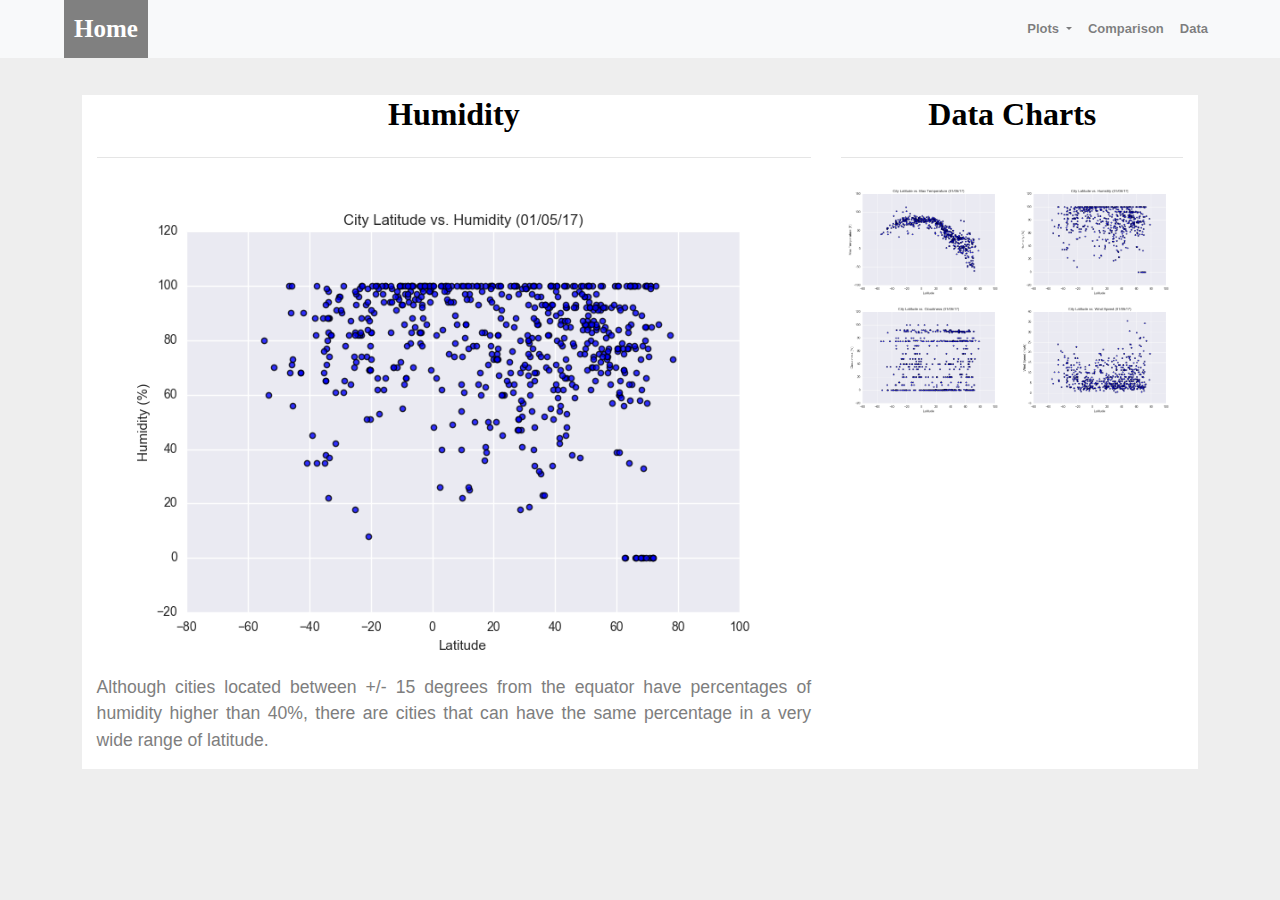
<file: Humidity.html>
<!DOCTYPE html>
<html lang="en">

<head>
  <meta charset="UTF-8">
  <title>Humidity</title>
  <link rel="stylesheet" href="https://stackpath.bootstrapcdn.com/bootstrap/4.3.1/css/bootstrap.min.css" integrity="sha384-ggOyR0iXCbMQv3Xipma34MD+dH/1fQ784/j6cY/iJTQUOhcWr7x9JvoRxT2MZw1T" crossorigin="anonymous">

  <script src="https://code.jquery.com/jquery-3.3.1.slim.min.js" integrity="sha384-q8i/X+965DzO0rT7abK41JStQIAqVgRVzpbzo5smXKp4YfRvH+8abtTE1Pi6jizo" crossorigin="anonymous"></script>
  <script src="https://cdnjs.cloudflare.com/ajax/libs/popper.js/1.14.7/umd/popper.min.js" integrity="sha384-UO2eT0CpHqdSJQ6hJty5KVphtPhzWj9WO1clHTMGa3JDZwrnQq4sF86dIHNDz0W1" crossorigin="anonymous"></script>
  <script src="https://stackpath.bootstrapcdn.com/bootstrap/4.3.1/js/bootstrap.min.js" integrity="sha384-JjSmVgyd0p3pXB1rRibZUAYoIIy6OrQ6VrjIEaFf/nJGzIxFDsf4x0xIM+B07jRM" crossorigin="anonymous"></script>

  <link rel="stylesheet" href="style.css">
</head>
<body>
    <nav class="navbar navbar-expand-lg navbar-light bg-light">
        <a class="navbar-brand" href="index.html">Home</a>
        <button class="navbar-toggler" type="button" data-toggle="collapse" data-target="#navbarSupportedContent" aria-controls="navbarSupportedContent" aria-expanded="false" aria-label="Toggle navigation">
            <span class="navbar-toggler-icon"></span>
        </button>
        
        <div class="collapse navbar-collapse" id="navbarSupportedContent">
            <ul class="navbar-nav mr-auto">
            <li class="nav-item dropdown">
                <a class="nav-link dropdown-toggle" href="#" id="navbarDropdown" role="button" data-toggle="dropdown" aria-haspopup="true" aria-expanded="false">
                Plots
                </a>
                <div class="dropdown-menu" aria-labelledby="navbarDropdown">
                <a class="dropdown-item" href="MaxTemperature.html">Max Temperature</a>
                <a class="dropdown-item" href="Humidity.html">Humidity</a>            
                <a class="dropdown-item" href="Cloudiness.html">Cloudiness</a>
                <a class="dropdown-item" href="WindSpeed.html">Wind Speed</a>
                </div>
            </li>
            <li class="nav-item">
                <a class="nav-link" href="Comparison.html">Comparison</a>
            </li>
            <li class="nav-item">
                <a class="nav-link" href="Data.html">Data</a>
            </li>
            </ul>
        </div>
    </nav>
    <div class="row content">
        <div class="col-sm-12 col-md-8 col-lg-8">
            <h2 class="text-left"><center>Humidity</center></h2>
            <hr class="my-4">
            <center><img src="Resources/images/Fig2.png" alt="Latitude vs Humidity" class="img-fluid"></center>
            <p>Although cities located between +/- 15 degrees from the equator have percentages of humidity higher than 40%, there are cities that can have the same percentage in a very wide range of latitude.</p>
        </div>
         <div class="col-sm-12 col-md-4 col-lg-4" >
            <h2 class="text-left"><center>Data Charts</center></h2>
            <hr class="my-4">
            <a href="MaxTemperature.html">
                <img src="Resources/images/Fig1.png" class="rounded float-left thumbnail" alt="Latitude vs Temperature">
            </a>
            <a href="Humidity.html">
                <img src="Resources/images/Fig2.png" class="rounded float right thumbnail" alt="Latitude vs Humidity">
            </a>
            <a href="Cloudiness.html">
                <img src="Resources/images/Fig3.png" class="rounded float-left  thumbnail" alt="Latitude vs Temperature">
            </a>
            <a href="WindSpeed.html">
                <img src="Resources/images/Fig4.png" class="rounded float right  thumbnail" alt="Latitude vs Humidity">
            </a>
        </div>
    </div>
</body>
</file>
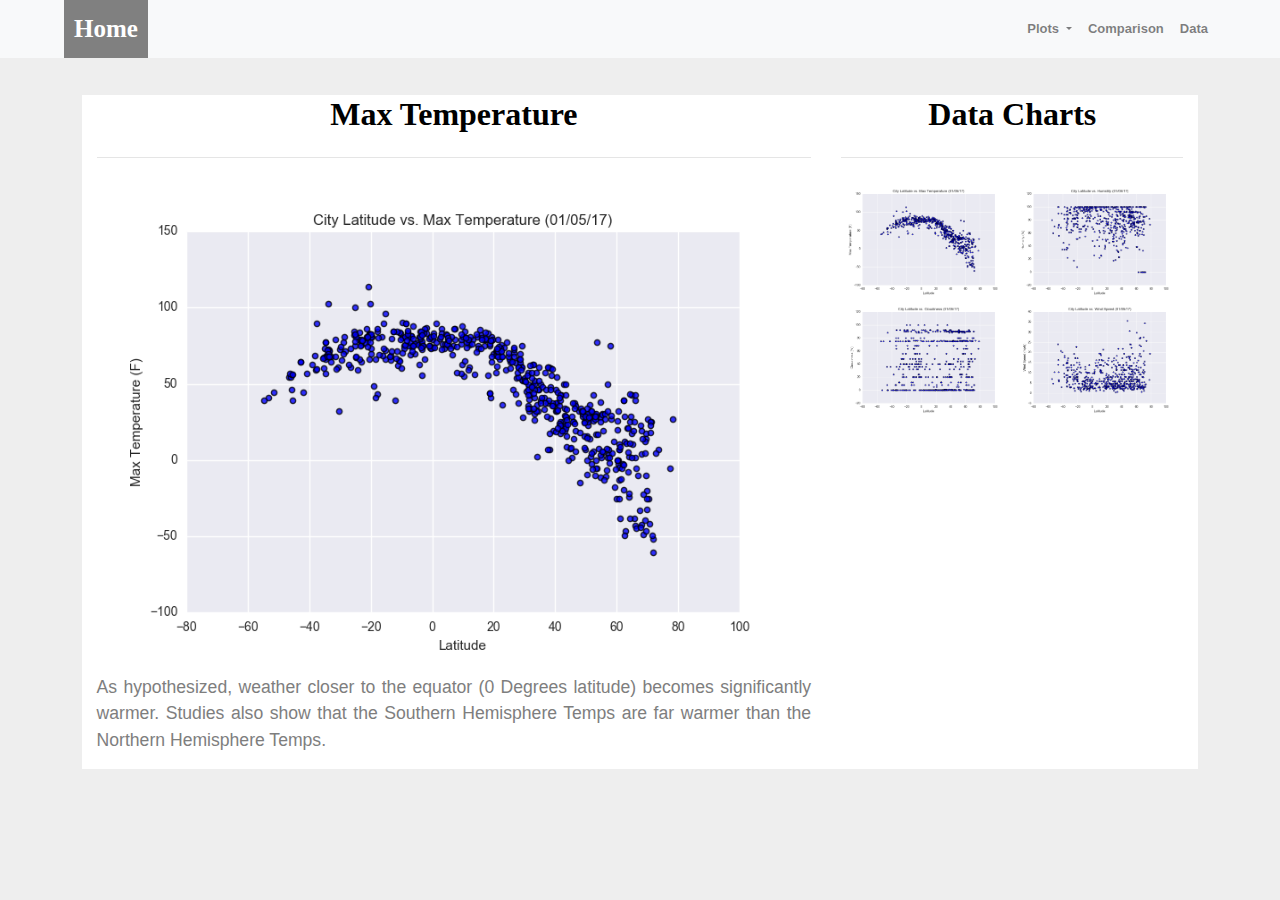
<file: MaxTemperature.html>
<!DOCTYPE html>
<html lang="en">

<head>
  <meta charset="UTF-8">
  <title>Max Temperature</title>
  <link rel="stylesheet" href="https://stackpath.bootstrapcdn.com/bootstrap/4.3.1/css/bootstrap.min.css" integrity="sha384-ggOyR0iXCbMQv3Xipma34MD+dH/1fQ784/j6cY/iJTQUOhcWr7x9JvoRxT2MZw1T" crossorigin="anonymous">

  <script src="https://code.jquery.com/jquery-3.3.1.slim.min.js" integrity="sha384-q8i/X+965DzO0rT7abK41JStQIAqVgRVzpbzo5smXKp4YfRvH+8abtTE1Pi6jizo" crossorigin="anonymous"></script>
  <script src="https://cdnjs.cloudflare.com/ajax/libs/popper.js/1.14.7/umd/popper.min.js" integrity="sha384-UO2eT0CpHqdSJQ6hJty5KVphtPhzWj9WO1clHTMGa3JDZwrnQq4sF86dIHNDz0W1" crossorigin="anonymous"></script>
  <script src="https://stackpath.bootstrapcdn.com/bootstrap/4.3.1/js/bootstrap.min.js" integrity="sha384-JjSmVgyd0p3pXB1rRibZUAYoIIy6OrQ6VrjIEaFf/nJGzIxFDsf4x0xIM+B07jRM" crossorigin="anonymous"></script>

  <link rel="stylesheet" href="style.css">
</head>
<body>
    <nav class="navbar navbar-expand-lg navbar-light bg-light">
        <a class="navbar-brand" href="index.html">Home</a>
        <button class="navbar-toggler" type="button" data-toggle="collapse" data-target="#navbarSupportedContent" aria-controls="navbarSupportedContent" aria-expanded="false" aria-label="Toggle navigation">
            <span class="navbar-toggler-icon"></span>
        </button>
        
        <div class="collapse navbar-collapse" id="navbarSupportedContent">
            <ul class="navbar-nav mr-auto">
            <li class="nav-item dropdown">
                <a class="nav-link dropdown-toggle" href="#" id="navbarDropdown" role="button" data-toggle="dropdown" aria-haspopup="true" aria-expanded="false">
                Plots
                </a>
                <div class="dropdown-menu" aria-labelledby="navbarDropdown">
                <a class="dropdown-item" href="MaxTemperature.html">Max Temperature</a>
                <a class="dropdown-item" href="Humidity.html">Humidity</a>            
                <a class="dropdown-item" href="Cloudiness.html">Cloudiness</a>
                <a class="dropdown-item" href="WindSpeed.html">Wind Speed</a>
                </div>
            </li>
            <li class="nav-item">
                <a class="nav-link" href="Comparison.html">Comparison</a>
            </li>
            <li class="nav-item">
                <a class="nav-link" href="Data.html">Data</a>
            </li>
            </ul>
        </div>
    </nav>
    <div class="row content">
        <div class="col-sm-12 col-md-8 col-lg-8">
            <h2 class="text-left"><center>Max Temperature</center></h2>
            <hr class="my-4">
            <center><img src="Resources/images/Fig1.png" alt="Latitude vs Temperature" class="img-fluid"></center>
            <p>As hypothesized, weather closer to the equator (0 Degrees latitude) becomes significantly warmer. Studies also show that the Southern Hemisphere Temps are far warmer than the Northern Hemisphere Temps.</p>
        </div>
         <div class="col-sm-12 col-md-4 col-lg-4" >
            <h2 class="text-left"><center>Data Charts</center></h2>
            <hr class="my-4">
            <a href="MaxTemperature.html">
                <img src="Resources/images/Fig1.png" class="rounded float-left thumbnail" alt="Latitude vs Temperature">
            </a>
            <a href="Humidity.html">
                <img src="Resources/images/Fig2.png" class="rounded float right thumbnail" alt="Latitude vs Humidity">
            </a>
            <a href="Cloudiness.html">
                <img src="Resources/images/Fig3.png" class="rounded float-left  thumbnail" alt="Latitude vs Temperature">
            </a>
            <a href="WindSpeed.html">
                <img src="Resources/images/Fig4.png" class="rounded float right  thumbnail" alt="Latitude vs Humidity">
            </a>
        </div>
    </div>
</body>
</file>
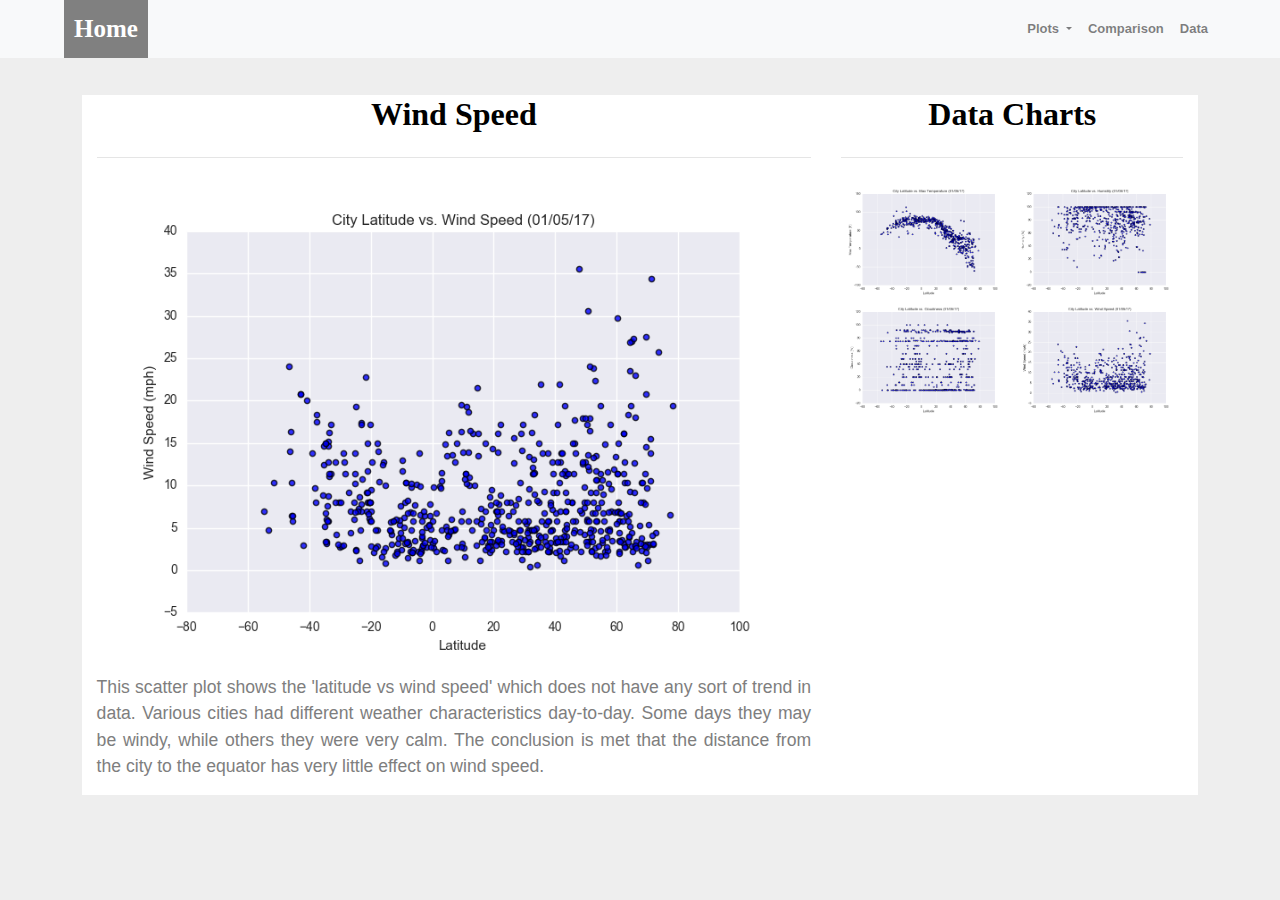
<file: WindSpeed.html>
<!DOCTYPE html>
<html lang="en">

<head>
  <meta charset="UTF-8">
  <title>Wind Speed</title>
  <link rel="stylesheet" href="https://stackpath.bootstrapcdn.com/bootstrap/4.3.1/css/bootstrap.min.css" integrity="sha384-ggOyR0iXCbMQv3Xipma34MD+dH/1fQ784/j6cY/iJTQUOhcWr7x9JvoRxT2MZw1T" crossorigin="anonymous">

  <script src="https://code.jquery.com/jquery-3.3.1.slim.min.js" integrity="sha384-q8i/X+965DzO0rT7abK41JStQIAqVgRVzpbzo5smXKp4YfRvH+8abtTE1Pi6jizo" crossorigin="anonymous"></script>
  <script src="https://cdnjs.cloudflare.com/ajax/libs/popper.js/1.14.7/umd/popper.min.js" integrity="sha384-UO2eT0CpHqdSJQ6hJty5KVphtPhzWj9WO1clHTMGa3JDZwrnQq4sF86dIHNDz0W1" crossorigin="anonymous"></script>
  <script src="https://stackpath.bootstrapcdn.com/bootstrap/4.3.1/js/bootstrap.min.js" integrity="sha384-JjSmVgyd0p3pXB1rRibZUAYoIIy6OrQ6VrjIEaFf/nJGzIxFDsf4x0xIM+B07jRM" crossorigin="anonymous"></script>

  <link rel="stylesheet" href="style.css">
</head>
<body>
    <nav class="navbar navbar-expand-lg navbar-light bg-light">
        <a class="navbar-brand" href="index.html">Home</a>
        <button class="navbar-toggler" type="button" data-toggle="collapse" data-target="#navbarSupportedContent" aria-controls="navbarSupportedContent" aria-expanded="false" aria-label="Toggle navigation">
            <span class="navbar-toggler-icon"></span>
        </button>
        
        <div class="collapse navbar-collapse" id="navbarSupportedContent">
            <ul class="navbar-nav mr-auto">
            <li class="nav-item dropdown">
                <a class="nav-link dropdown-toggle" href="#" id="navbarDropdown" role="button" data-toggle="dropdown" aria-haspopup="true" aria-expanded="false">
                Plots
                </a>
                <div class="dropdown-menu" aria-labelledby="navbarDropdown">
                <a class="dropdown-item" href="MaxTemperature.html">Max Temperature</a>
                <a class="dropdown-item" href="Humidity.html">Humidity</a>            
                <a class="dropdown-item" href="Cloudiness.html">Cloudiness</a>
                <a class="dropdown-item" href="WindSpeed.html">Wind Speed</a>
                </div>
            </li>
            <li class="nav-item">
                <a class="nav-link" href="Comparison.html">Comparison</a>
            </li>
            <li class="nav-item">
                <a class="nav-link" href="Data.html">Data</a>
            </li>
            </ul>
        </div>
    </nav>
    <div class="row content">
        <div class="col-sm-12 col-md-8 col-lg-8">
            <h2 class="text-left"><center>Wind Speed</center></h2>
            <hr class="my-4">
            <center><img src="Resources/images/Fig4.png" alt="Latitude vs Wind Speed" class="img-fluid"></center>
            <p>This scatter plot shows the 'latitude vs wind speed' which does not have any sort of trend in data. Various cities had different weather characteristics day-to-day. Some days they may be windy, while others they were very calm. The conclusion is met that the distance from the city to the equator has very little effect on wind speed.</p>
        </div>
         <div class="col-sm-12 col-md-4 col-lg-4" >
            <h2 class="text-left"><center>Data Charts</center></h2>
            <hr class="my-4">
            <a href="MaxTemperature.html">
                <img src="Resources/images/Fig1.png" class="rounded float-left thumbnail" alt="Latitude vs Temperature">
            </a>
            <a href="Humidity.html">
                <img src="Resources/images/Fig2.png" class="rounded float right thumbnail" alt="Latitude vs Humidity">
            </a>
            <a href="Cloudiness.html">
                <img src="Resources/images/Fig3.png" class="rounded float-left  thumbnail" alt="Latitude vs Temperature">
            </a>
            <a href="WindSpeed.html">
                <img src="Resources/images/Fig4.png" class="rounded float right  thumbnail" alt="Latitude vs Humidity">
            </a>
        </div>
    </div>
</body>
</file>
<file: style.css>
/* styling for Pen, not related to box-sizing or layout */

body {
  font-family: sans-serif;
  font-size: 1.1em;
  background-color:#eee;
}

.navbar-light .navbar-brand {
  color: white;
}

.navbar {
  background-color: white;
  width: 100%;
  padding: 0;
}

.navbar-brand {
  font-family: 'Times New Roman', Times, serif;
  font-size: 25px;
  font-weight: bolder;
  background-color: gray;
  padding: 10px;
  margin-left: 5%;
}

.navbar-collapse {
  position: absolute;
  right: 5%;
  font-size: small;
}

.nav-item {
  font-weight: bold;
}

.content {
  width:90%;
  margin: 20px auto;
  padding:1em;
}
  
.buttons {
  margin-bottom: .5em;
}

.text-left {
  
  text-align: left;
  color: black;
  font-family: 'Times New Roman', Times, serif;
  font-weight: bolder;
}

.text-center {
  color: black;
  font-family: 'Times New Roman', Times, serif;
  font-weight: bolder;
}

p:not(.intro) {
  text-align: justify;
  color: #7e7e7e;
}

.thumbnail {
  width:50%;
}

.main-image {      
    margin-left: auto;
    margin-right: auto;
    width: 40%;
    float: left;
}

.col-md-8 {
  background-color: white;
}

.col-sm-12,.col-md-4 {
  background-color: white;
}

div.col-sm-12.col-md-12 div.col-lg-6.col-sm-12 img {
  width: 100%;
}

.imagetiles {
  background-color: white;
}
div.imagetiles div.col-lg-6.col-sm-12 img {
  width: 100%;
}

div.col-sm-12.col-md-12 p {
  color: black;
  font-size: medium;
}

.panel-body:hover {
  border-color: blueviolet;
  border size: 50px;
}

@include media-breakpoint-down(md) {
  .col-md-8 {
    display: block;
  }
}
</file>
